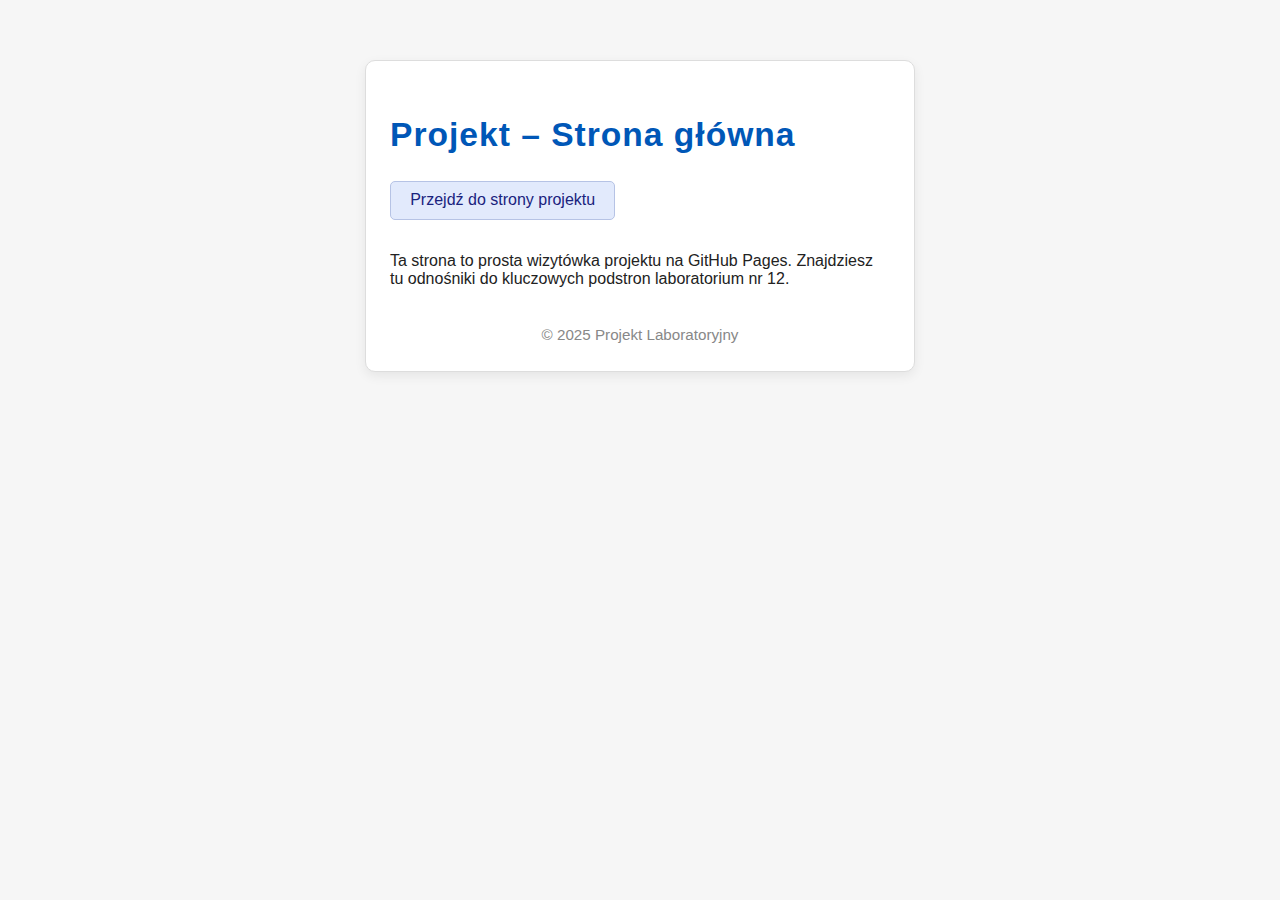
<file: index.html>
<!DOCTYPE html>
<html lang="pl">
<head>
  <meta charset="UTF-8">
  <title>Projekt – Strona główna</title>
  <meta name="viewport" content="width=device-width, initial-scale=1">
    <link rel="stylesheet" href="styles.css">
</head>
<body>
  <div class="main-container">
    <h1>Projekt – Strona główna</h1>
    <nav>
      <a href="lab_12/index.html">Przejdź do strony projektu</a>
    </nav>
    <p>Ta strona to prosta wizytówka projektu na GitHub Pages. Znajdziesz tu odnośniki do kluczowych podstron laboratorium nr 12.</p>
    <footer>
      &copy; 2025 Projekt Laboratoryjny
    </footer>
  </div>
</body>
</html>
</file>
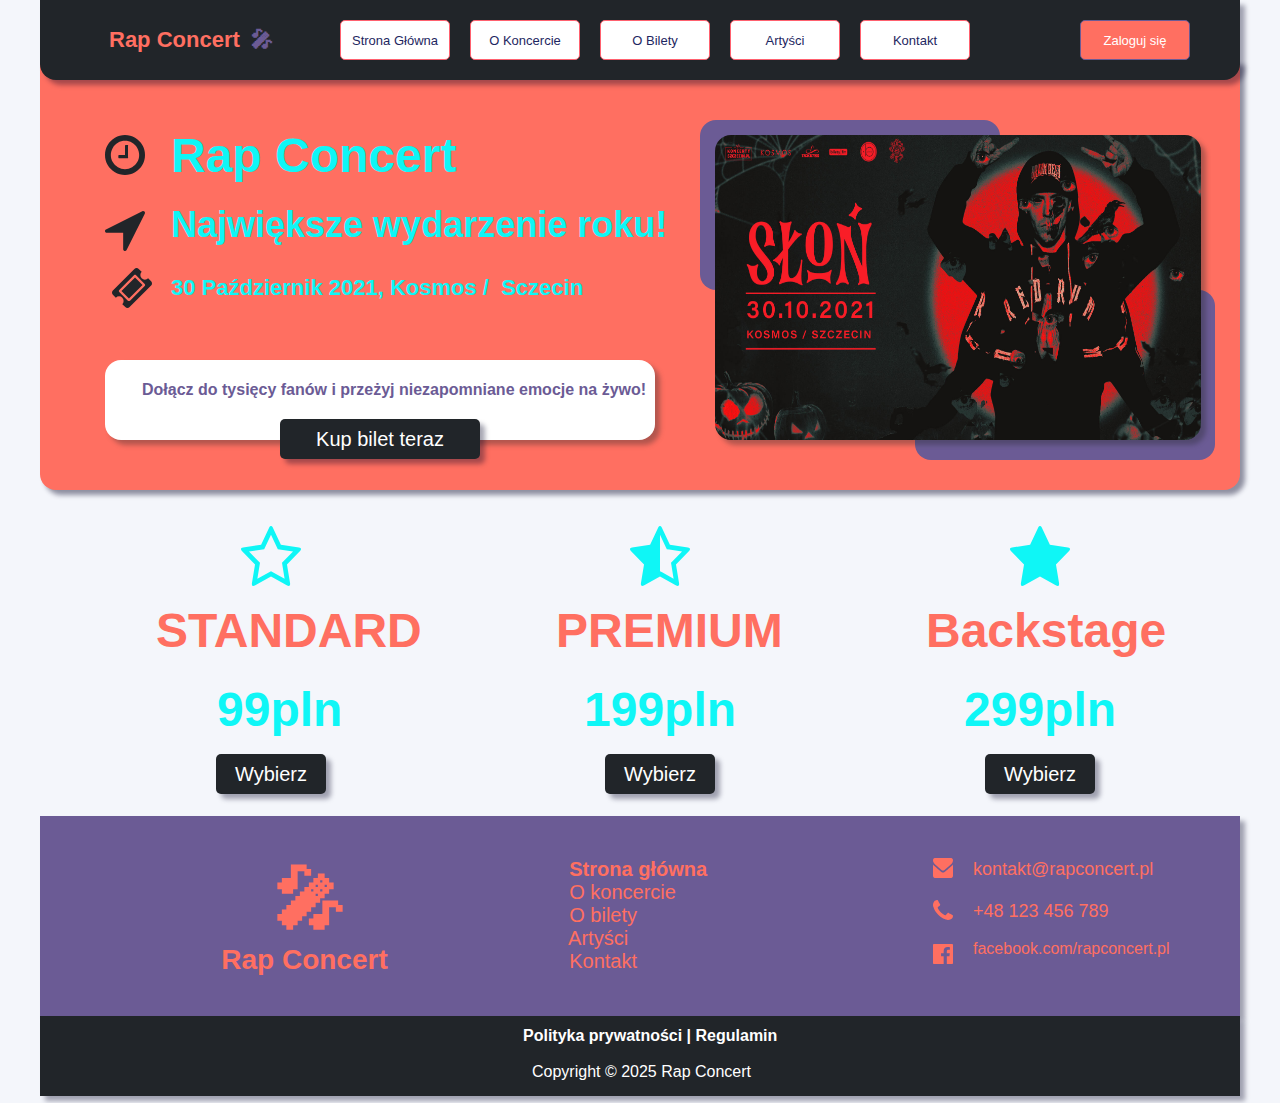
<file: lab_12/main.html>
﻿<!DOCTYPE html>
<html>
  <head>
    <title>main</title>
    <meta http-equiv="X-UA-Compatible" content="IE=edge"/>
    <meta http-equiv="content-type" content="text/html; charset=utf-8"/>
    <link href="resources/css/axure_rp_page.css" type="text/css" rel="stylesheet"/>
    <link href="data/styles.css" type="text/css" rel="stylesheet"/>
    <link href="files/main/styles.css" type="text/css" rel="stylesheet"/>
    <link href="https://fonts.googleapis.com" rel="preconnect"/>
    <link href="https://fonts.gstatic.com" rel="preconnect"/>
    <link href="https://fonts.googleapis.com/css2?family=Inter:wght@100..900&display=swap" rel="stylesheet"/>
    <script src="resources/scripts/jquery-3.7.1.min.js"></script>
    <script src="resources/scripts/axure/axQuery.js"></script>
    <script src="resources/scripts/axure/globals.js"></script>
    <script src="resources/scripts/axutils.js"></script>
    <script src="resources/scripts/axure/annotation.js"></script>
    <script src="resources/scripts/axure/axQuery.std.js"></script>
    <script src="resources/scripts/axure/doc.js"></script>
    <script src="resources/scripts/messagecenter.js"></script>
    <script src="resources/scripts/axure/events.js"></script>
    <script src="resources/scripts/axure/recording.js"></script>
    <script src="resources/scripts/axure/action.js"></script>
    <script src="resources/scripts/axure/expr.js"></script>
    <script src="resources/scripts/axure/geometry.js"></script>
    <script src="resources/scripts/axure/flyout.js"></script>
    <script src="resources/scripts/axure/model.js"></script>
    <script src="resources/scripts/axure/repeater.js"></script>
    <script src="resources/scripts/axure/sto.js"></script>
    <script src="resources/scripts/axure/utils.temp.js"></script>
    <script src="resources/scripts/axure/variables.js"></script>
    <script src="resources/scripts/axure/drag.js"></script>
    <script src="resources/scripts/axure/move.js"></script>
    <script src="resources/scripts/axure/visibility.js"></script>
    <script src="resources/scripts/axure/style.js"></script>
    <script src="resources/scripts/axure/adaptive.js"></script>
    <script src="resources/scripts/axure/tree.js"></script>
    <script src="resources/scripts/axure/init.temp.js"></script>
    <script src="resources/scripts/axure/legacy.js"></script>
    <script src="resources/scripts/axure/viewer.js"></script>
    <script src="resources/scripts/axure/math.js"></script>
    <script src="resources/scripts/axure/jquery.nicescroll.min.js"></script>
    <script src="data/document.js"></script>
    <script src="files/main/data.js"></script>
    <script type="text/javascript">
      $axure.utils.getTransparentGifPath = function() { return 'resources/images/transparent.gif'; };
      $axure.utils.getOtherPath = function() { return 'resources/Other.html'; };
      $axure.utils.getReloadPath = function() { return 'resources/reload.html'; };
    </script>
  </head>
  <body>
    <div id="base" class="">

      <!-- Unnamed (Rectangle) -->
      <div id="u0" class="ax_default box_3 transition notrs">
        <div id="u0_div" class=""></div>
        <div id="u0_text" class="text " style="display:none; visibility: hidden">
          <p></p>
        </div>
      </div>

      <!-- Unnamed (Rectangle) -->
      <div id="u1" class="ax_default box_1 transition notrs">
        <div id="u1_div" class=""></div>
        <div id="u1_text" class="text " style="display:none; visibility: hidden">
          <p></p>
        </div>
      </div>

      <!-- Unnamed (Rectangle) -->
      <div id="u2" class="ax_default box_1 transition notrs">
        <div id="u2_div" class=""></div>
        <div id="u2_text" class="text " style="display:none; visibility: hidden">
          <p></p>
        </div>
      </div>

      <!-- Unnamed (Rectangle) -->
      <div id="u3" class="ax_default heading_1 transition notrs">
        <div id="u3_div" class=""></div>
        <div id="u3_text" class="text ">
          <p><span>Rap Concert </span></p>
        </div>
      </div>

      <!-- Unnamed (Rectangle) -->
      <div id="u4" class="ax_default button transition notrs">
        <div id="u4_div" class=""></div>
        <div id="u4_text" class="text ">
          <p><span>Strona Główna</span></p>
        </div>
      </div>

      <!-- Unnamed (Rectangle) -->
      <div id="u5" class="ax_default button transition notrs">
        <div id="u5_div" class=""></div>
        <div id="u5_text" class="text ">
          <p><span>O Koncercie</span></p>
        </div>
      </div>

      <!-- Unnamed (Rectangle) -->
      <div id="u6" class="ax_default button transition notrs">
        <div id="u6_div" class=""></div>
        <div id="u6_text" class="text ">
          <p><span>O Bilety</span></p>
        </div>
      </div>

      <!-- Unnamed (Rectangle) -->
      <div id="u7" class="ax_default button transition notrs">
        <div id="u7_div" class=""></div>
        <div id="u7_text" class="text ">
          <p><span>Artyści</span></p>
        </div>
      </div>

      <!-- Unnamed (Rectangle) -->
      <div id="u8" class="ax_default button transition notrs">
        <div id="u8_div" class=""></div>
        <div id="u8_text" class="text ">
          <p><span>Kontakt</span></p>
        </div>
      </div>

      <!-- Unnamed (Rectangle) -->
      <div id="u9" class="ax_default button transition notrs">
        <div id="u9_div" class=""></div>
        <div id="u9_text" class="text ">
          <p><span>Zaloguj się</span></p>
        </div>
      </div>

      <!-- Unnamed (Rectangle) -->
      <div id="u10" class="ax_default heading_1 transition notrs">
        <div id="u10_div" class=""></div>
        <div id="u10_text" class="text ">
          <p><span>🎤︎</span></p>
        </div>
      </div>

      <!-- Unnamed (Rectangle) -->
      <div id="u11" class="ax_default heading_2 transition notrs">
        <div id="u11_div" class=""></div>
        <div id="u11_text" class="text ">
          <p><span>Największe wydarzenie roku!</span></p>
        </div>
      </div>

      <!-- Unnamed (Rectangle) -->
      <div id="u12" class="ax_default heading_2 transition notrs">
        <div id="u12_div" class=""></div>
        <div id="u12_text" class="text " style="display:none; visibility: hidden">
          <p></p>
        </div>
      </div>

      <!-- Unnamed (Rectangle) -->
      <div id="u13" class="ax_default heading_2 transition notrs">
        <div id="u13_div" class=""></div>
        <div id="u13_text" class="text " style="display:none; visibility: hidden">
          <p></p>
        </div>
      </div>

      <!-- Unnamed (Rectangle) -->
      <div id="u14" class="ax_default heading_2 transition notrs">
        <div id="u14_div" class=""></div>
        <div id="u14_text" class="text ">
          <p><span>30 Październik 2021, Kosmos /&nbsp; Sczecin</span></p>
        </div>
      </div>

      <!-- Unnamed (Shape) -->
      <div id="u15" class="ax_default icon transition notrs">
        <svg data="images/main/u15.svg" id="u15_img" class="img generatedImage">

  <defs>
    <pattern id="u15_img_bgp" patternUnits="userSpaceOnUse" alignment="0 0" imageRepeat="None" />
    <mask fill="white" id="u15_img_cl15">
      <path d="M 23.098958333333336 10.234375  C 23.255208333333336 10.390625  23.333333333333336 10.590277777777771  23 10.833333333333336  L 23 22.5  C 23.333333333333336 22.743055555555554  23.255208333333336 22.94270833333333  23.098958333333336 23.09895833333333  C 22.942708333333336 23.25520833333333  22.743055555555557 23.33333333333333  22.5 23.33333333333333  L 14.166666666666668 23.33333333333333  C 13.923611111111114 23.33333333333333  13.723958333333332 23.25520833333333  13.567708333333332 23.09895833333333  C 13.411458333333332 22.94270833333333  13.333333333333332 22.743055555555554  13.333333333333332 22.5  L 13.333333333333332 20.83333333333333  C 13.333333333333332 20.59027777777778  13.411458333333332 20.390625  13.567708333333332 20.234375  C 13.723958333333332 20.078125  13.923611111111114 20  14.166666666666668 20  L 20 20  L 20 10.833333333333336  C 20 10.590277777777771  20.078125 10.390625  20.234375 10.234375  C 20.390625000000004 10.078125  20.590277777777782 10  20.833333333333336 10  L 22.5 10  C 22.743055555555557 10  22.942708333333336 10.078125  23.098958333333336 10.234375  Z M 32.265625 27.109375  C 33.532986111111114 24.939236111111107  34.166666666666664 22.569444444444446  34.166666666666664 20  C 34.166666666666664 17.430555555555554  33.532986111111114 15.06076388888889  32.265625 12.890625  C 30.998263888888893 10.720486111111107  29.279513888888893 9.001736111111107  27.109375 7.734375  C 24.93923611111111 6.467013888888888  22.569444444444446 5.833333333333335  20 5.833333333333335  C 17.430555555555557 5.833333333333335  15.060763888888891 6.467013888888888  12.890625 7.734375  C 10.72048611111111 9.001736111111107  9.00173611111111 10.720486111111107  7.734375 12.890625  C 6.467013888888889 15.06076388888889  5.833333333333334 17.430555555555554  5.833333333333334 20  C 5.833333333333334 22.569444444444446  6.467013888888889 24.939236111111107  7.734375 27.109375  C 9.00173611111111 29.279513888888886  10.72048611111111 30.99826388888889  12.890625 32.265625  C 15.060763888888891 33.532986111111114  17.430555555555557 34.166666666666664  20 34.166666666666664  C 22.569444444444446 34.166666666666664  24.93923611111111 33.532986111111114  27.109375 32.265625  C 29.279513888888893 30.99826388888889  30.998263888888893 29.279513888888886  32.265625 27.109375  Z M 37.317708333333336 9.9609375  C 39.10590277777777 13.025173611111107  40 16.37152777777777  40 20  C 40 23.62847222222222  39.10590277777777 26.974826388888886  37.317708333333336 30.0390625  C 35.52951388888889 33.103298611111114  33.103298611111114 35.529513888888886  30.0390625 37.317708333333336  C 26.974826388888893 39.10590277777778  23.62847222222222 40  20 40  C 16.37152777777778 40  13.02517361111111 39.10590277777778  9.9609375 37.317708333333336  C 6.896701388888889 35.529513888888886  4.470486111111112 33.103298611111114  2.682291666666667 30.0390625  C 0.8940972222222221 26.974826388888886  0 23.62847222222222  0 20  C 0 16.37152777777777  0.8940972222222221 13.025173611111107  2.682291666666667 9.9609375  C 4.470486111111112 6.896701388888888  6.896701388888889 4.470486111111107  9.9609375 2.682291666666665  C 13.02517361111111 0.8940972222222188  16.37152777777778 0  20 0  C 23.62847222222222 0  26.974826388888893 0.8940972222222188  30.0390625 2.682291666666665  C 33.103298611111114 4.470486111111107  35.52951388888889 6.896701388888888  37.317708333333336 9.9609375  Z " fill-rule="evenodd" />
    </mask>
  </defs>
  <g transform="matrix(1 0 0 1 -65 -135 )">
    <path d="M 23.098958333333336 10.234375  C 23.255208333333336 10.390625  23.333333333333336 10.590277777777771  23 10.833333333333336  L 23 22.5  C 23.333333333333336 22.743055555555554  23.255208333333336 22.94270833333333  23.098958333333336 23.09895833333333  C 22.942708333333336 23.25520833333333  22.743055555555557 23.33333333333333  22.5 23.33333333333333  L 14.166666666666668 23.33333333333333  C 13.923611111111114 23.33333333333333  13.723958333333332 23.25520833333333  13.567708333333332 23.09895833333333  C 13.411458333333332 22.94270833333333  13.333333333333332 22.743055555555554  13.333333333333332 22.5  L 13.333333333333332 20.83333333333333  C 13.333333333333332 20.59027777777778  13.411458333333332 20.390625  13.567708333333332 20.234375  C 13.723958333333332 20.078125  13.923611111111114 20  14.166666666666668 20  L 20 20  L 20 10.833333333333336  C 20 10.590277777777771  20.078125 10.390625  20.234375 10.234375  C 20.390625000000004 10.078125  20.590277777777782 10  20.833333333333336 10  L 22.5 10  C 22.743055555555557 10  22.942708333333336 10.078125  23.098958333333336 10.234375  Z M 32.265625 27.109375  C 33.532986111111114 24.939236111111107  34.166666666666664 22.569444444444446  34.166666666666664 20  C 34.166666666666664 17.430555555555554  33.532986111111114 15.06076388888889  32.265625 12.890625  C 30.998263888888893 10.720486111111107  29.279513888888893 9.001736111111107  27.109375 7.734375  C 24.93923611111111 6.467013888888888  22.569444444444446 5.833333333333335  20 5.833333333333335  C 17.430555555555557 5.833333333333335  15.060763888888891 6.467013888888888  12.890625 7.734375  C 10.72048611111111 9.001736111111107  9.00173611111111 10.720486111111107  7.734375 12.890625  C 6.467013888888889 15.06076388888889  5.833333333333334 17.430555555555554  5.833333333333334 20  C 5.833333333333334 22.569444444444446  6.467013888888889 24.939236111111107  7.734375 27.109375  C 9.00173611111111 29.279513888888886  10.72048611111111 30.99826388888889  12.890625 32.265625  C 15.060763888888891 33.532986111111114  17.430555555555557 34.166666666666664  20 34.166666666666664  C 22.569444444444446 34.166666666666664  24.93923611111111 33.532986111111114  27.109375 32.265625  C 29.279513888888893 30.99826388888889  30.998263888888893 29.279513888888886  32.265625 27.109375  Z M 37.317708333333336 9.9609375  C 39.10590277777777 13.025173611111107  40 16.37152777777777  40 20  C 40 23.62847222222222  39.10590277777777 26.974826388888886  37.317708333333336 30.0390625  C 35.52951388888889 33.103298611111114  33.103298611111114 35.529513888888886  30.0390625 37.317708333333336  C 26.974826388888893 39.10590277777778  23.62847222222222 40  20 40  C 16.37152777777778 40  13.02517361111111 39.10590277777778  9.9609375 37.317708333333336  C 6.896701388888889 35.529513888888886  4.470486111111112 33.103298611111114  2.682291666666667 30.0390625  C 0.8940972222222221 26.974826388888886  0 23.62847222222222  0 20  C 0 16.37152777777777  0.8940972222222221 13.025173611111107  2.682291666666667 9.9609375  C 4.470486111111112 6.896701388888888  6.896701388888889 4.470486111111107  9.9609375 2.682291666666665  C 13.02517361111111 0.8940972222222188  16.37152777777778 0  20 0  C 23.62847222222222 0  26.974826388888893 0.8940972222222188  30.0390625 2.682291666666665  C 33.103298611111114 4.470486111111107  35.52951388888889 6.896701388888888  37.317708333333336 9.9609375  Z " fill-rule="nonzero" fill="rgba(33, 37, 41, 1)" stroke="none" transform="matrix(1 0 0 1 65 135 )" class="fill" />
    <path d="M 23.098958333333336 10.234375  C 23.255208333333336 10.390625  23.333333333333336 10.590277777777771  23 10.833333333333336  L 23 22.5  C 23.333333333333336 22.743055555555554  23.255208333333336 22.94270833333333  23.098958333333336 23.09895833333333  C 22.942708333333336 23.25520833333333  22.743055555555557 23.33333333333333  22.5 23.33333333333333  L 14.166666666666668 23.33333333333333  C 13.923611111111114 23.33333333333333  13.723958333333332 23.25520833333333  13.567708333333332 23.09895833333333  C 13.411458333333332 22.94270833333333  13.333333333333332 22.743055555555554  13.333333333333332 22.5  L 13.333333333333332 20.83333333333333  C 13.333333333333332 20.59027777777778  13.411458333333332 20.390625  13.567708333333332 20.234375  C 13.723958333333332 20.078125  13.923611111111114 20  14.166666666666668 20  L 20 20  L 20 10.833333333333336  C 20 10.590277777777771  20.078125 10.390625  20.234375 10.234375  C 20.390625000000004 10.078125  20.590277777777782 10  20.833333333333336 10  L 22.5 10  C 22.743055555555557 10  22.942708333333336 10.078125  23.098958333333336 10.234375  Z " stroke-width="0" stroke-dasharray="0" stroke="rgba(255, 255, 255, 0)" fill="none" transform="matrix(1 0 0 1 65 135 )" class="stroke" mask="url(#u15_img_cl15)" />
    <path d="M 32.265625 27.109375  C 33.532986111111114 24.939236111111107  34.166666666666664 22.569444444444446  34.166666666666664 20  C 34.166666666666664 17.430555555555554  33.532986111111114 15.06076388888889  32.265625 12.890625  C 30.998263888888893 10.720486111111107  29.279513888888893 9.001736111111107  27.109375 7.734375  C 24.93923611111111 6.467013888888888  22.569444444444446 5.833333333333335  20 5.833333333333335  C 17.430555555555557 5.833333333333335  15.060763888888891 6.467013888888888  12.890625 7.734375  C 10.72048611111111 9.001736111111107  9.00173611111111 10.720486111111107  7.734375 12.890625  C 6.467013888888889 15.06076388888889  5.833333333333334 17.430555555555554  5.833333333333334 20  C 5.833333333333334 22.569444444444446  6.467013888888889 24.939236111111107  7.734375 27.109375  C 9.00173611111111 29.279513888888886  10.72048611111111 30.99826388888889  12.890625 32.265625  C 15.060763888888891 33.532986111111114  17.430555555555557 34.166666666666664  20 34.166666666666664  C 22.569444444444446 34.166666666666664  24.93923611111111 33.532986111111114  27.109375 32.265625  C 29.279513888888893 30.99826388888889  30.998263888888893 29.279513888888886  32.265625 27.109375  Z " stroke-width="0" stroke-dasharray="0" stroke="rgba(255, 255, 255, 0)" fill="none" transform="matrix(1 0 0 1 65 135 )" class="stroke" mask="url(#u15_img_cl15)" />
    <path d="M 37.317708333333336 9.9609375  C 39.10590277777777 13.025173611111107  40 16.37152777777777  40 20  C 40 23.62847222222222  39.10590277777777 26.974826388888886  37.317708333333336 30.0390625  C 35.52951388888889 33.103298611111114  33.103298611111114 35.529513888888886  30.0390625 37.317708333333336  C 26.974826388888893 39.10590277777778  23.62847222222222 40  20 40  C 16.37152777777778 40  13.02517361111111 39.10590277777778  9.9609375 37.317708333333336  C 6.896701388888889 35.529513888888886  4.470486111111112 33.103298611111114  2.682291666666667 30.0390625  C 0.8940972222222221 26.974826388888886  0 23.62847222222222  0 20  C 0 16.37152777777777  0.8940972222222221 13.025173611111107  2.682291666666667 9.9609375  C 4.470486111111112 6.896701388888888  6.896701388888889 4.470486111111107  9.9609375 2.682291666666665  C 13.02517361111111 0.8940972222222188  16.37152777777778 0  20 0  C 23.62847222222222 0  26.974826388888893 0.8940972222222188  30.0390625 2.682291666666665  C 33.103298611111114 4.470486111111107  35.52951388888889 6.896701388888888  37.317708333333336 9.9609375  Z " stroke-width="0" stroke-dasharray="0" stroke="rgba(255, 255, 255, 0)" fill="none" transform="matrix(1 0 0 1 65 135 )" class="stroke" mask="url(#u15_img_cl15)" />
  </g>
        </svg>
        <div id="u15_text" class="text " style="display:none; visibility: hidden">
          <p></p>
        </div>
      </div>

      <!-- Unnamed (Shape) -->
      <div id="u16" class="ax_default icon transition notrs">
        <svg data="images/main/u16.svg" id="u16_img" class="img generatedImage">

  <defs>
    <pattern id="u16_img_bgp" patternUnits="userSpaceOnUse" alignment="0 0" imageRepeat="None" />
    <mask fill="white" id="u16_img_cl16">
      <path d="M 39.95741660752307 1.519886363636374  C 40.02365744026497 1.9081439393939377  39.962148095576055 2.282196969696969  39.772888573456356 2.6420454545454675  L 21.60397444996451 39.00568181818181  C 21.282233262361018 39.66856060606062  20.742843624319846 40  19.985805535841024 40  C 19.891175774781175 40  19.749231133191387 39.98106060606062  19.55997161107169 39.94318181818181  C 19.143600662408332 39.84848484848487  18.80766501064585 39.635416666666686  18.552164655784253 39.30397727272725  C 18.296664300922643 38.972537878787875  18.168914123491845 38.59848484848487  18.168914123491845 38.18181818181819  L 18.168914123491845 21.818181818181813  L 1.8168914123491788 21.818181818181813  C 1.4005204636858224 21.818181818181813  1.026732907499408 21.690340909090878  0.6955287437899216 21.434659090909122  C 0.3643245800804351 21.178977272727252  0.15140761769576727 20.842803030303003  0.056777856635918056 20.426136363636374  C -0.03785190442394537 20.00946969696969  0 19.611742424242436  0.17033356990773996 19.23295454545456  C 0.3406671398154657 18.854166666666686  0.6150934468890483 18.57007575757575  0.9936124911284594 18.380681818181813  L 23.888343371811757 6.925186146703567  L 37.331440738112136 0.19886363636362603  C 37.57747811686775 0.06628787878787534  37.851904423941335 0  38.154719659332855 0  C 38.66572036905606 0  39.09155429382541 0.17992424242424931  39.432221433640876 0.5397727272727195  C 39.71611071682044 0.8049242424242493  39.891175774781175 1.1316287878787818  39.95741660752307 1.519886363636374  Z " fill-rule="evenodd" />
    </mask>
  </defs>
  <g transform="matrix(1 0 0 1 -65 -211 )">
    <path d="M 39.95741660752307 1.519886363636374  C 40.02365744026497 1.9081439393939377  39.962148095576055 2.282196969696969  39.772888573456356 2.6420454545454675  L 21.60397444996451 39.00568181818181  C 21.282233262361018 39.66856060606062  20.742843624319846 40  19.985805535841024 40  C 19.891175774781175 40  19.749231133191387 39.98106060606062  19.55997161107169 39.94318181818181  C 19.143600662408332 39.84848484848487  18.80766501064585 39.635416666666686  18.552164655784253 39.30397727272725  C 18.296664300922643 38.972537878787875  18.168914123491845 38.59848484848487  18.168914123491845 38.18181818181819  L 18.168914123491845 21.818181818181813  L 1.8168914123491788 21.818181818181813  C 1.4005204636858224 21.818181818181813  1.026732907499408 21.690340909090878  0.6955287437899216 21.434659090909122  C 0.3643245800804351 21.178977272727252  0.15140761769576727 20.842803030303003  0.056777856635918056 20.426136363636374  C -0.03785190442394537 20.00946969696969  0 19.611742424242436  0.17033356990773996 19.23295454545456  C 0.3406671398154657 18.854166666666686  0.6150934468890483 18.57007575757575  0.9936124911284594 18.380681818181813  L 23.888343371811757 6.925186146703567  L 37.331440738112136 0.19886363636362603  C 37.57747811686775 0.06628787878787534  37.851904423941335 0  38.154719659332855 0  C 38.66572036905606 0  39.09155429382541 0.17992424242424931  39.432221433640876 0.5397727272727195  C 39.71611071682044 0.8049242424242493  39.891175774781175 1.1316287878787818  39.95741660752307 1.519886363636374  Z " fill-rule="nonzero" fill="rgba(33, 37, 41, 1)" stroke="none" transform="matrix(1 0 0 1 65 211 )" class="fill" />
    <path d="M 39.95741660752307 1.519886363636374  C 40.02365744026497 1.9081439393939377  39.962148095576055 2.282196969696969  39.772888573456356 2.6420454545454675  L 21.60397444996451 39.00568181818181  C 21.282233262361018 39.66856060606062  20.742843624319846 40  19.985805535841024 40  C 19.891175774781175 40  19.749231133191387 39.98106060606062  19.55997161107169 39.94318181818181  C 19.143600662408332 39.84848484848487  18.80766501064585 39.635416666666686  18.552164655784253 39.30397727272725  C 18.296664300922643 38.972537878787875  18.168914123491845 38.59848484848487  18.168914123491845 38.18181818181819  L 18.168914123491845 21.818181818181813  L 1.8168914123491788 21.818181818181813  C 1.4005204636858224 21.818181818181813  1.026732907499408 21.690340909090878  0.6955287437899216 21.434659090909122  C 0.3643245800804351 21.178977272727252  0.15140761769576727 20.842803030303003  0.056777856635918056 20.426136363636374  C -0.03785190442394537 20.00946969696969  0 19.611742424242436  0.17033356990773996 19.23295454545456  C 0.3406671398154657 18.854166666666686  0.6150934468890483 18.57007575757575  0.9936124911284594 18.380681818181813  L 23.888343371811757 6.925186146703567  L 37.331440738112136 0.19886363636362603  C 37.57747811686775 0.06628787878787534  37.851904423941335 0  38.154719659332855 0  C 38.66572036905606 0  39.09155429382541 0.17992424242424931  39.432221433640876 0.5397727272727195  C 39.71611071682044 0.8049242424242493  39.891175774781175 1.1316287878787818  39.95741660752307 1.519886363636374  Z " stroke-width="0" stroke-dasharray="0" stroke="rgba(255, 255, 255, 0)" fill="none" transform="matrix(1 0 0 1 65 211 )" class="stroke" mask="url(#u16_img_cl16)" />
  </g>
        </svg>
        <div id="u16_text" class="text " style="display:none; visibility: hidden">
          <p></p>
        </div>
      </div>

      <!-- Unnamed (Shape) -->
      <div id="u17" class="ax_default icon transition notrs">
        <svg data="images/main/u17.svg" id="u17_img" class="img generatedImage">

  <defs>
    <pattern id="u17_img_bgp" patternUnits="userSpaceOnUse" alignment="0 0" imageRepeat="None" />
    <mask fill="white" id="u17_img_cl17">
      <path d="M 9.448071216617212 23.026706231454007  L 23.026706231454007 9.448071216617212  L 30.528189910979226 16.94955489614243  L 16.949554896142434 30.52818991097923  L 9.448071216617212 23.026706231454007  Z M 16.949554896142434 33.11572700296736  C 17.37685459940653 33.11572700296736  17.732937685459945 32.97329376854599  18.01780415430267 32.688427299703264  L 32.688427299703264 18.01780415430267  C 32.989119683481704 17.717111770524234  33.13946587537092 17.36102868447082  33.13946587537092 16.94955489614243  C 33.13946587537092 16.538081107814047  32.989119683481704 16.18199802176063  32.688427299703264 15.881305637982198  L 24.094955489614243 7.287833827893175  C 23.810089020771514 7.002967359050447  23.4540059347181 6.860534124629081  23.026706231454007 6.860534124629081  C 22.59940652818991 6.860534124629081  22.2433234421365 7.002967359050447  21.958456973293767 7.287833827893175  L 7.287833827893175 21.958456973293767  C 6.987141444114738 22.259149357072204  6.836795252225519 22.615232443125617  6.836795252225519 23.026706231454007  C 6.836795252225519 23.43818001978239  6.987141444114738 23.794263105835807  7.287833827893175 24.094955489614243  L 15.881305637982194 32.688427299703264  C 16.166172106824924 32.97329376854599  16.52225519287834 33.11572700296736  16.949554896142434 33.11572700296736  Z M 40 15.418397626112759  C 40 16.265084075173096  39.70722057368942 16.981206726013845  39.12166172106825 17.566765578635014  L 17.590504451038576 39.12166172106825  C 17.004945598417407 39.70722057368942  16.28882294757666 40  15.442136498516321 40  C 14.595450049455984 40  13.879327398615233 39.70722057368942  13.293768545994064 39.12166172106825  L 10.3026706231454 36.13056379821958  C 11.188921859545006 35.24431256181998  11.632047477744807 34.168150346191894  11.632047477744807 32.90207715133531  C 11.632047477744807 31.63600395647873  11.188921859545006 30.559841740850644  10.3026706231454 29.67359050445104  C 9.416419386745797 28.787339268051433  8.340257171117706 28.344213649851632  7.0741839762611285 28.344213649851632  C 5.808110781404551 28.344213649851632  4.7319485657764595 28.787339268051433  3.845697329376855 29.67359050445104  L 0.8783382789317508 26.682492581602375  C 0.2927794263105838 26.096933728981206  0 25.380811078140447  0 24.534124629080118  C 0 23.68743818001978  0.2927794263105838 22.97131552917903  0.8783382789317508 22.385756676557868  L 22.409495548961424 0.8783382789317518  C 22.995054401582596 0.29277942631058096  23.711177052423345 0  24.55786350148368 0  C 25.40454995054402 0  26.120672601384772 0.29277942631058096  26.706231454005934 0.8783382789317518  L 29.673590504451038 3.845697329376856  C 28.787339268051436 4.731948565776456  28.344213649851632 5.808110781404547  28.344213649851632 7.074183976261126  C 28.344213649851632 8.340257171117704  28.787339268051436 9.41641938674579  29.673590504451038 10.3026706231454  C 30.559841740850647 11.188921859545005  31.63600395647874 11.632047477744809  32.90207715133531 11.632047477744809  C 34.168150346191894 11.632047477744809  35.24431256181998 11.188921859545005  36.13056379821958 10.3026706231454  L 39.12166172106825 13.270029673590503  C 39.70722057368942 13.855588526211665  40 14.571711177052421  40 15.418397626112759  Z " fill-rule="evenodd" />
    </mask>
  </defs>
  <g transform="matrix(1 0 0 1 -72 -268 )">
    <path d="M 9.448071216617212 23.026706231454007  L 23.026706231454007 9.448071216617212  L 30.528189910979226 16.94955489614243  L 16.949554896142434 30.52818991097923  L 9.448071216617212 23.026706231454007  Z M 16.949554896142434 33.11572700296736  C 17.37685459940653 33.11572700296736  17.732937685459945 32.97329376854599  18.01780415430267 32.688427299703264  L 32.688427299703264 18.01780415430267  C 32.989119683481704 17.717111770524234  33.13946587537092 17.36102868447082  33.13946587537092 16.94955489614243  C 33.13946587537092 16.538081107814047  32.989119683481704 16.18199802176063  32.688427299703264 15.881305637982198  L 24.094955489614243 7.287833827893175  C 23.810089020771514 7.002967359050447  23.4540059347181 6.860534124629081  23.026706231454007 6.860534124629081  C 22.59940652818991 6.860534124629081  22.2433234421365 7.002967359050447  21.958456973293767 7.287833827893175  L 7.287833827893175 21.958456973293767  C 6.987141444114738 22.259149357072204  6.836795252225519 22.615232443125617  6.836795252225519 23.026706231454007  C 6.836795252225519 23.43818001978239  6.987141444114738 23.794263105835807  7.287833827893175 24.094955489614243  L 15.881305637982194 32.688427299703264  C 16.166172106824924 32.97329376854599  16.52225519287834 33.11572700296736  16.949554896142434 33.11572700296736  Z M 40 15.418397626112759  C 40 16.265084075173096  39.70722057368942 16.981206726013845  39.12166172106825 17.566765578635014  L 17.590504451038576 39.12166172106825  C 17.004945598417407 39.70722057368942  16.28882294757666 40  15.442136498516321 40  C 14.595450049455984 40  13.879327398615233 39.70722057368942  13.293768545994064 39.12166172106825  L 10.3026706231454 36.13056379821958  C 11.188921859545006 35.24431256181998  11.632047477744807 34.168150346191894  11.632047477744807 32.90207715133531  C 11.632047477744807 31.63600395647873  11.188921859545006 30.559841740850644  10.3026706231454 29.67359050445104  C 9.416419386745797 28.787339268051433  8.340257171117706 28.344213649851632  7.0741839762611285 28.344213649851632  C 5.808110781404551 28.344213649851632  4.7319485657764595 28.787339268051433  3.845697329376855 29.67359050445104  L 0.8783382789317508 26.682492581602375  C 0.2927794263105838 26.096933728981206  0 25.380811078140447  0 24.534124629080118  C 0 23.68743818001978  0.2927794263105838 22.97131552917903  0.8783382789317508 22.385756676557868  L 22.409495548961424 0.8783382789317518  C 22.995054401582596 0.29277942631058096  23.711177052423345 0  24.55786350148368 0  C 25.40454995054402 0  26.120672601384772 0.29277942631058096  26.706231454005934 0.8783382789317518  L 29.673590504451038 3.845697329376856  C 28.787339268051436 4.731948565776456  28.344213649851632 5.808110781404547  28.344213649851632 7.074183976261126  C 28.344213649851632 8.340257171117704  28.787339268051436 9.41641938674579  29.673590504451038 10.3026706231454  C 30.559841740850647 11.188921859545005  31.63600395647874 11.632047477744809  32.90207715133531 11.632047477744809  C 34.168150346191894 11.632047477744809  35.24431256181998 11.188921859545005  36.13056379821958 10.3026706231454  L 39.12166172106825 13.270029673590503  C 39.70722057368942 13.855588526211665  40 14.571711177052421  40 15.418397626112759  Z " fill-rule="nonzero" fill="rgba(33, 37, 41, 1)" stroke="none" transform="matrix(1 0 0 1 72 268 )" class="fill" />
    <path d="M 9.448071216617212 23.026706231454007  L 23.026706231454007 9.448071216617212  L 30.528189910979226 16.94955489614243  L 16.949554896142434 30.52818991097923  L 9.448071216617212 23.026706231454007  Z " stroke-width="0" stroke-dasharray="0" stroke="rgba(255, 255, 255, 0)" fill="none" transform="matrix(1 0 0 1 72 268 )" class="stroke" mask="url(#u17_img_cl17)" />
    <path d="M 16.949554896142434 33.11572700296736  C 17.37685459940653 33.11572700296736  17.732937685459945 32.97329376854599  18.01780415430267 32.688427299703264  L 32.688427299703264 18.01780415430267  C 32.989119683481704 17.717111770524234  33.13946587537092 17.36102868447082  33.13946587537092 16.94955489614243  C 33.13946587537092 16.538081107814047  32.989119683481704 16.18199802176063  32.688427299703264 15.881305637982198  L 24.094955489614243 7.287833827893175  C 23.810089020771514 7.002967359050447  23.4540059347181 6.860534124629081  23.026706231454007 6.860534124629081  C 22.59940652818991 6.860534124629081  22.2433234421365 7.002967359050447  21.958456973293767 7.287833827893175  L 7.287833827893175 21.958456973293767  C 6.987141444114738 22.259149357072204  6.836795252225519 22.615232443125617  6.836795252225519 23.026706231454007  C 6.836795252225519 23.43818001978239  6.987141444114738 23.794263105835807  7.287833827893175 24.094955489614243  L 15.881305637982194 32.688427299703264  C 16.166172106824924 32.97329376854599  16.52225519287834 33.11572700296736  16.949554896142434 33.11572700296736  Z " stroke-width="0" stroke-dasharray="0" stroke="rgba(255, 255, 255, 0)" fill="none" transform="matrix(1 0 0 1 72 268 )" class="stroke" mask="url(#u17_img_cl17)" />
    <path d="M 40 15.418397626112759  C 40 16.265084075173096  39.70722057368942 16.981206726013845  39.12166172106825 17.566765578635014  L 17.590504451038576 39.12166172106825  C 17.004945598417407 39.70722057368942  16.28882294757666 40  15.442136498516321 40  C 14.595450049455984 40  13.879327398615233 39.70722057368942  13.293768545994064 39.12166172106825  L 10.3026706231454 36.13056379821958  C 11.188921859545006 35.24431256181998  11.632047477744807 34.168150346191894  11.632047477744807 32.90207715133531  C 11.632047477744807 31.63600395647873  11.188921859545006 30.559841740850644  10.3026706231454 29.67359050445104  C 9.416419386745797 28.787339268051433  8.340257171117706 28.344213649851632  7.0741839762611285 28.344213649851632  C 5.808110781404551 28.344213649851632  4.7319485657764595 28.787339268051433  3.845697329376855 29.67359050445104  L 0.8783382789317508 26.682492581602375  C 0.2927794263105838 26.096933728981206  0 25.380811078140447  0 24.534124629080118  C 0 23.68743818001978  0.2927794263105838 22.97131552917903  0.8783382789317508 22.385756676557868  L 22.409495548961424 0.8783382789317518  C 22.995054401582596 0.29277942631058096  23.711177052423345 0  24.55786350148368 0  C 25.40454995054402 0  26.120672601384772 0.29277942631058096  26.706231454005934 0.8783382789317518  L 29.673590504451038 3.845697329376856  C 28.787339268051436 4.731948565776456  28.344213649851632 5.808110781404547  28.344213649851632 7.074183976261126  C 28.344213649851632 8.340257171117704  28.787339268051436 9.41641938674579  29.673590504451038 10.3026706231454  C 30.559841740850647 11.188921859545005  31.63600395647874 11.632047477744809  32.90207715133531 11.632047477744809  C 34.168150346191894 11.632047477744809  35.24431256181998 11.188921859545005  36.13056379821958 10.3026706231454  L 39.12166172106825 13.270029673590503  C 39.70722057368942 13.855588526211665  40 14.571711177052421  40 15.418397626112759  Z " stroke-width="0" stroke-dasharray="0" stroke="rgba(255, 255, 255, 0)" fill="none" transform="matrix(1 0 0 1 72 268 )" class="stroke" mask="url(#u17_img_cl17)" />
  </g>
        </svg>
        <div id="u17_text" class="text " style="display:none; visibility: hidden">
          <p></p>
        </div>
      </div>

      <!-- Unnamed (Rectangle) -->
      <div id="u18" class="ax_default box_1 transition notrs">
        <div id="u18_div" class=""></div>
        <div id="u18_text" class="text " style="display:none; visibility: hidden">
          <p></p>
        </div>
      </div>

      <!-- Unnamed (Rectangle) -->
      <div id="u19" class="ax_default heading_2 transition notrs">
        <div id="u19_div" class=""></div>
        <div id="u19_text" class="text ">
          <p><span>Dołącz do tysięcy fanów i przeżyj niezapomniane emocje na żywo!</span></p>
        </div>
      </div>

      <!-- Unnamed (Rectangle) -->
      <div id="u20" class="ax_default button transition notrs">
        <div id="u20_div" class=""></div>
        <div id="u20_text" class="text ">
          <p><span>Kup bilet teraz</span></p>
        </div>
      </div>

      <!-- Unnamed (Rectangle) -->
      <div id="u21" class="ax_default box_2 transition notrs">
        <div id="u21_div" class=""></div>
        <div id="u21_text" class="text " style="display:none; visibility: hidden">
          <p></p>
        </div>
      </div>

      <!-- Unnamed (Rectangle) -->
      <div id="u22" class="ax_default box_2 transition notrs">
        <div id="u22_div" class=""></div>
        <div id="u22_text" class="text " style="display:none; visibility: hidden">
          <p></p>
        </div>
      </div>

      <!-- Unnamed (Image) -->
      <div id="u23" class="ax_default image transition notrs">
        <img id="u23_img" class="img " src="images/main/u23.svg"/>
        <div id="u23_text" class="text " style="display:none; visibility: hidden">
          <p></p>
        </div>
      </div>

      <!-- Unnamed (Rectangle) -->
      <div id="u24" class="ax_default heading_2 transition notrs">
        <div id="u24_div" class=""></div>
        <div id="u24_text" class="text ">
          <p><span>Rap Concert </span></p>
        </div>
      </div>

      <!-- Unnamed (Rectangle) -->
      <div id="u25" class="ax_default heading_2 transition notrs">
        <div id="u25_div" class=""></div>
        <div id="u25_text" class="text " style="display:none; visibility: hidden">
          <p></p>
        </div>
      </div>

      <!-- Unnamed (Rectangle) -->
      <div id="u26" class="ax_default heading_2 transition notrs">
        <div id="u26_div" class=""></div>
        <div id="u26_text" class="text ">
          <p><span>STANDARD</span></p>
        </div>
      </div>

      <!-- Unnamed (Rectangle) -->
      <div id="u27" class="ax_default paragraph transition notrs">
        <div id="u27_div" class=""></div>
        <div id="u27_text" class="text ">
          <p><span>99pln </span></p>
        </div>
      </div>

      <!-- Unnamed (Rectangle) -->
      <div id="u28" class="ax_default heading_2 transition notrs">
        <div id="u28_div" class=""></div>
        <div id="u28_text" class="text ">
          <p><span>PREMIUM</span></p>
        </div>
      </div>

      <!-- Unnamed (Rectangle) -->
      <div id="u29" class="ax_default paragraph transition notrs">
        <div id="u29_div" class=""></div>
        <div id="u29_text" class="text ">
          <p><span>199pln </span></p>
        </div>
      </div>

      <!-- Unnamed (Shape) -->
      <div id="u30" class="ax_default icon transition notrs">
        <svg data="images/main/u30.svg" id="u30_img" class="img generatedImage">

  <defs>
    <pattern id="u30_img_bgp" patternUnits="userSpaceOnUse" alignment="0 0" imageRepeat="None" />
    <mask fill="white" id="u30_img_cl19">
      <path d="M 43.59375 52.66540642722117  L 40.99759615384615 36.748582230623825  L 52.03125 25.51984877126654  L 36.81490384615385 23.1758034026465  L 30 8.73345935727788  L 23.185096153846153 23.1758034026465  L 7.96875 25.51984877126654  L 19.002403846153847 36.748582230623825  L 16.370192307692307 52.66540642722117  L 30 45.14177693761815  L 43.59375 52.66540642722117  Z M 57.98076923076923 21.512287334593573  C 59.32692307692308 21.739130434782613  60 22.318840579710145  60 23.251417769376182  C 60 23.80592312539382  59.68750000000001 24.41083805923125  59.0625 25.06616257088847  L 45.97355769230769 38.449905482041586  L 49.07451923076923 57.353497164461245  C 49.09855769230769 57.529930686830504  49.11057692307693 57.78197857592942  49.11057692307693 58.109640831758036  C 49.11057692307693 59.369880277252676  48.61778846153847 60  47.63221153846154 60  C 47.175480769230774 60  46.69471153846154 59.848771266540645  46.18990384615385 59.54631379962193  L 30 50.62381852551985  L 13.810096153846153 59.54631379962193  C 13.281250000000002 59.848771266540645  12.800480769230768 60  12.367788461538462 60  C 11.862980769230768 60  11.484375 59.81726528040328  11.231971153846153 59.45179584120983  C 10.979567307692308 59.08632640201638  10.853365384615385 58.63894139886578  10.853365384615385 58.109640831758036  C 10.853365384615385 57.95841209829868  10.877403846153847 57.70636420919975  10.925480769230768 57.353497164461245  L 14.026442307692308 38.449905482041586  L 0.9014423076923077 25.06616257088847  C 0.3004807692307692 24.38563327032136  0 23.780718336483936  0 23.251417769376182  C 0 22.318840579710145  0.673076923076923 21.739130434782613  2.019230769230769 21.512287334593573  L 20.120192307692307 18.7523629489603  L 28.233173076923077 1.5500945179584091  C 28.68990384615385 0.5166981726528008  29.278846153846153 0  30 0  C 30.721153846153843 0  31.310096153846153 0.5166981726528008  31.766826923076927 1.5500945179584091  L 39.87980769230769 18.7523629489603  L 57.98076923076923 21.512287334593573  Z " fill-rule="evenodd" />
    </mask>
  </defs>
  <g transform="matrix(1 0 0 1 -201 -526 )">
    <path d="M 43.59375 52.66540642722117  L 40.99759615384615 36.748582230623825  L 52.03125 25.51984877126654  L 36.81490384615385 23.1758034026465  L 30 8.73345935727788  L 23.185096153846153 23.1758034026465  L 7.96875 25.51984877126654  L 19.002403846153847 36.748582230623825  L 16.370192307692307 52.66540642722117  L 30 45.14177693761815  L 43.59375 52.66540642722117  Z M 57.98076923076923 21.512287334593573  C 59.32692307692308 21.739130434782613  60 22.318840579710145  60 23.251417769376182  C 60 23.80592312539382  59.68750000000001 24.41083805923125  59.0625 25.06616257088847  L 45.97355769230769 38.449905482041586  L 49.07451923076923 57.353497164461245  C 49.09855769230769 57.529930686830504  49.11057692307693 57.78197857592942  49.11057692307693 58.109640831758036  C 49.11057692307693 59.369880277252676  48.61778846153847 60  47.63221153846154 60  C 47.175480769230774 60  46.69471153846154 59.848771266540645  46.18990384615385 59.54631379962193  L 30 50.62381852551985  L 13.810096153846153 59.54631379962193  C 13.281250000000002 59.848771266540645  12.800480769230768 60  12.367788461538462 60  C 11.862980769230768 60  11.484375 59.81726528040328  11.231971153846153 59.45179584120983  C 10.979567307692308 59.08632640201638  10.853365384615385 58.63894139886578  10.853365384615385 58.109640831758036  C 10.853365384615385 57.95841209829868  10.877403846153847 57.70636420919975  10.925480769230768 57.353497164461245  L 14.026442307692308 38.449905482041586  L 0.9014423076923077 25.06616257088847  C 0.3004807692307692 24.38563327032136  0 23.780718336483936  0 23.251417769376182  C 0 22.318840579710145  0.673076923076923 21.739130434782613  2.019230769230769 21.512287334593573  L 20.120192307692307 18.7523629489603  L 28.233173076923077 1.5500945179584091  C 28.68990384615385 0.5166981726528008  29.278846153846153 0  30 0  C 30.721153846153843 0  31.310096153846153 0.5166981726528008  31.766826923076927 1.5500945179584091  L 39.87980769230769 18.7523629489603  L 57.98076923076923 21.512287334593573  Z " fill-rule="nonzero" fill="rgba(15, 246, 246, 1)" stroke="none" transform="matrix(1 0 0 1 201 526 )" class="fill" />
    <path d="M 43.59375 52.66540642722117  L 40.99759615384615 36.748582230623825  L 52.03125 25.51984877126654  L 36.81490384615385 23.1758034026465  L 30 8.73345935727788  L 23.185096153846153 23.1758034026465  L 7.96875 25.51984877126654  L 19.002403846153847 36.748582230623825  L 16.370192307692307 52.66540642722117  L 30 45.14177693761815  L 43.59375 52.66540642722117  Z " stroke-width="0" stroke-dasharray="0" stroke="rgba(255, 255, 255, 0)" fill="none" transform="matrix(1 0 0 1 201 526 )" class="stroke" mask="url(#u30_img_cl19)" />
    <path d="M 57.98076923076923 21.512287334593573  C 59.32692307692308 21.739130434782613  60 22.318840579710145  60 23.251417769376182  C 60 23.80592312539382  59.68750000000001 24.41083805923125  59.0625 25.06616257088847  L 45.97355769230769 38.449905482041586  L 49.07451923076923 57.353497164461245  C 49.09855769230769 57.529930686830504  49.11057692307693 57.78197857592942  49.11057692307693 58.109640831758036  C 49.11057692307693 59.369880277252676  48.61778846153847 60  47.63221153846154 60  C 47.175480769230774 60  46.69471153846154 59.848771266540645  46.18990384615385 59.54631379962193  L 30 50.62381852551985  L 13.810096153846153 59.54631379962193  C 13.281250000000002 59.848771266540645  12.800480769230768 60  12.367788461538462 60  C 11.862980769230768 60  11.484375 59.81726528040328  11.231971153846153 59.45179584120983  C 10.979567307692308 59.08632640201638  10.853365384615385 58.63894139886578  10.853365384615385 58.109640831758036  C 10.853365384615385 57.95841209829868  10.877403846153847 57.70636420919975  10.925480769230768 57.353497164461245  L 14.026442307692308 38.449905482041586  L 0.9014423076923077 25.06616257088847  C 0.3004807692307692 24.38563327032136  0 23.780718336483936  0 23.251417769376182  C 0 22.318840579710145  0.673076923076923 21.739130434782613  2.019230769230769 21.512287334593573  L 20.120192307692307 18.7523629489603  L 28.233173076923077 1.5500945179584091  C 28.68990384615385 0.5166981726528008  29.278846153846153 0  30 0  C 30.721153846153843 0  31.310096153846153 0.5166981726528008  31.766826923076927 1.5500945179584091  L 39.87980769230769 18.7523629489603  L 57.98076923076923 21.512287334593573  Z " stroke-width="0" stroke-dasharray="0" stroke="rgba(255, 255, 255, 0)" fill="none" transform="matrix(1 0 0 1 201 526 )" class="stroke" mask="url(#u30_img_cl19)" />
  </g>
        </svg>
        <div id="u30_text" class="text " style="display:none; visibility: hidden">
          <p></p>
        </div>
      </div>

      <!-- Unnamed (Shape) -->
      <div id="u31" class="ax_default icon transition notrs">
        <svg data="images/main/u31.svg" id="u31_img" class="img generatedImage">

  <defs>
    <pattern id="u31_img_bgp" patternUnits="userSpaceOnUse" alignment="0 0" imageRepeat="None" />
    <mask fill="white" id="u31_img_cl20">
      <path d="M 40.99759615384615 36.748582230623825  L 42.76442307692307 34.97164461247637  L 52.03125 25.51984877126654  L 39.19471153846154 23.553875236294896  L 36.81490384615385 23.1758034026465  L 35.73317307692307 20.90737240075614  L 30 8.73345935727788  L 30 45.14177693761815  L 32.12740384615385 46.31379962192817  L 43.59375 52.66540642722117  L 41.43028846153846 39.24385633270322  L 40.99759615384615 36.748582230623825  Z M 59.92788461538461 22.81663516068053  C 60.144230769230774 23.50976685570258  59.85576923076924 24.25960932577189  59.0625 25.06616257088847  L 45.97355769230769 38.449905482041586  L 49.07451923076923 57.353497164461245  C 49.19471153846154 58.18525519848772  49.12259615384616 58.83427851291746  48.85817307692307 59.30056710775047  C 48.59375 59.76685570258349  48.18509615384616 60  47.63221153846154 60  C 47.22355769230769 60  46.74278846153847 59.848771266540645  46.18990384615385 59.54631379962193  L 30 50.62381852551985  L 13.810096153846153 59.54631379962193  C 13.25721153846154 59.848771266540645  12.776442307692308 60  12.367788461538462 60  C 11.814903846153847 60  11.406250000000002 59.76685570258349  11.141826923076923 59.30056710775047  C 10.877403846153847 58.83427851291746  10.805288461538462 58.18525519848772  10.925480769230768 57.353497164461245  L 14.026442307692308 38.449905482041586  L 0.9014423076923077 25.06616257088847  C 0.1322115384615384 24.25960932577189  -0.14423076923076925 23.50976685570258  0.07211538461538462 22.81663516068053  C 0.2884615384615385 22.123503465658473  0.9375 21.688720856962824  2.019230769230769 21.512287334593573  L 20.120192307692307 18.7523629489603  L 28.233173076923077 1.5500945179584091  C 28.71394230769231 0.5166981726528008  29.302884615384617 0  30 0  C 30.673076923076927 0  31.26201923076923 0.5166981726528008  31.766826923076927 1.5500945179584091  L 39.87980769230769 18.7523629489603  L 57.98076923076923 21.512287334593573  C 59.06250000000001 21.688720856962824  59.71153846153847 22.123503465658473  59.92788461538461 22.81663516068053  Z " fill-rule="evenodd" />
    </mask>
  </defs>
  <g transform="matrix(1 0 0 1 -590 -526 )">
    <path d="M 40.99759615384615 36.748582230623825  L 42.76442307692307 34.97164461247637  L 52.03125 25.51984877126654  L 39.19471153846154 23.553875236294896  L 36.81490384615385 23.1758034026465  L 35.73317307692307 20.90737240075614  L 30 8.73345935727788  L 30 45.14177693761815  L 32.12740384615385 46.31379962192817  L 43.59375 52.66540642722117  L 41.43028846153846 39.24385633270322  L 40.99759615384615 36.748582230623825  Z M 59.92788461538461 22.81663516068053  C 60.144230769230774 23.50976685570258  59.85576923076924 24.25960932577189  59.0625 25.06616257088847  L 45.97355769230769 38.449905482041586  L 49.07451923076923 57.353497164461245  C 49.19471153846154 58.18525519848772  49.12259615384616 58.83427851291746  48.85817307692307 59.30056710775047  C 48.59375 59.76685570258349  48.18509615384616 60  47.63221153846154 60  C 47.22355769230769 60  46.74278846153847 59.848771266540645  46.18990384615385 59.54631379962193  L 30 50.62381852551985  L 13.810096153846153 59.54631379962193  C 13.25721153846154 59.848771266540645  12.776442307692308 60  12.367788461538462 60  C 11.814903846153847 60  11.406250000000002 59.76685570258349  11.141826923076923 59.30056710775047  C 10.877403846153847 58.83427851291746  10.805288461538462 58.18525519848772  10.925480769230768 57.353497164461245  L 14.026442307692308 38.449905482041586  L 0.9014423076923077 25.06616257088847  C 0.1322115384615384 24.25960932577189  -0.14423076923076925 23.50976685570258  0.07211538461538462 22.81663516068053  C 0.2884615384615385 22.123503465658473  0.9375 21.688720856962824  2.019230769230769 21.512287334593573  L 20.120192307692307 18.7523629489603  L 28.233173076923077 1.5500945179584091  C 28.71394230769231 0.5166981726528008  29.302884615384617 0  30 0  C 30.673076923076927 0  31.26201923076923 0.5166981726528008  31.766826923076927 1.5500945179584091  L 39.87980769230769 18.7523629489603  L 57.98076923076923 21.512287334593573  C 59.06250000000001 21.688720856962824  59.71153846153847 22.123503465658473  59.92788461538461 22.81663516068053  Z " fill-rule="nonzero" fill="rgba(15, 246, 246, 1)" stroke="none" transform="matrix(1 0 0 1 590 526 )" class="fill" />
    <path d="M 40.99759615384615 36.748582230623825  L 42.76442307692307 34.97164461247637  L 52.03125 25.51984877126654  L 39.19471153846154 23.553875236294896  L 36.81490384615385 23.1758034026465  L 35.73317307692307 20.90737240075614  L 30 8.73345935727788  L 30 45.14177693761815  L 32.12740384615385 46.31379962192817  L 43.59375 52.66540642722117  L 41.43028846153846 39.24385633270322  L 40.99759615384615 36.748582230623825  Z " stroke-width="0" stroke-dasharray="0" stroke="rgba(255, 255, 255, 0)" fill="none" transform="matrix(1 0 0 1 590 526 )" class="stroke" mask="url(#u31_img_cl20)" />
    <path d="M 59.92788461538461 22.81663516068053  C 60.144230769230774 23.50976685570258  59.85576923076924 24.25960932577189  59.0625 25.06616257088847  L 45.97355769230769 38.449905482041586  L 49.07451923076923 57.353497164461245  C 49.19471153846154 58.18525519848772  49.12259615384616 58.83427851291746  48.85817307692307 59.30056710775047  C 48.59375 59.76685570258349  48.18509615384616 60  47.63221153846154 60  C 47.22355769230769 60  46.74278846153847 59.848771266540645  46.18990384615385 59.54631379962193  L 30 50.62381852551985  L 13.810096153846153 59.54631379962193  C 13.25721153846154 59.848771266540645  12.776442307692308 60  12.367788461538462 60  C 11.814903846153847 60  11.406250000000002 59.76685570258349  11.141826923076923 59.30056710775047  C 10.877403846153847 58.83427851291746  10.805288461538462 58.18525519848772  10.925480769230768 57.353497164461245  L 14.026442307692308 38.449905482041586  L 0.9014423076923077 25.06616257088847  C 0.1322115384615384 24.25960932577189  -0.14423076923076925 23.50976685570258  0.07211538461538462 22.81663516068053  C 0.2884615384615385 22.123503465658473  0.9375 21.688720856962824  2.019230769230769 21.512287334593573  L 20.120192307692307 18.7523629489603  L 28.233173076923077 1.5500945179584091  C 28.71394230769231 0.5166981726528008  29.302884615384617 0  30 0  C 30.673076923076927 0  31.26201923076923 0.5166981726528008  31.766826923076927 1.5500945179584091  L 39.87980769230769 18.7523629489603  L 57.98076923076923 21.512287334593573  C 59.06250000000001 21.688720856962824  59.71153846153847 22.123503465658473  59.92788461538461 22.81663516068053  Z " stroke-width="0" stroke-dasharray="0" stroke="rgba(255, 255, 255, 0)" fill="none" transform="matrix(1 0 0 1 590 526 )" class="stroke" mask="url(#u31_img_cl20)" />
  </g>
        </svg>
        <div id="u31_text" class="text " style="display:none; visibility: hidden">
          <p></p>
        </div>
      </div>

      <!-- Unnamed (Group) -->
      <div id="u32" class="ax_default" data-left="886" data-top="526" data-width="228" data-height="211" layer-opacity="1">

        <!-- Unnamed (Rectangle) -->
        <div id="u33" class="ax_default heading_2 transition notrs">
          <div id="u33_div" class=""></div>
          <div id="u33_text" class="text ">
            <p><span>Backstage </span></p>
          </div>
        </div>

        <!-- Unnamed (Rectangle) -->
        <div id="u34" class="ax_default paragraph transition notrs">
          <div id="u34_div" class=""></div>
          <div id="u34_text" class="text ">
            <p><span>299pln </span></p>
          </div>
        </div>

        <!-- Unnamed (Shape) -->
        <div id="u35" class="ax_default icon transition notrs">
          <svg data="images/main/u35.svg" id="u35_img" class="img generatedImage">

  <defs>
    <pattern id="u35_img_bgp" patternUnits="userSpaceOnUse" alignment="0 0" imageRepeat="None" />
    <mask fill="white" id="u35_img_cl21">
      <path d="M 57.98076923076923 21.512287334593573  C 59.32692307692308 21.739130434782613  60 22.318840579710145  60 23.251417769376182  C 60 23.80592312539382  59.68750000000001 24.41083805923125  59.0625 25.06616257088847  L 45.97355769230769 38.449905482041586  L 49.07451923076923 57.353497164461245  C 49.09855769230769 57.529930686830504  49.11057692307693 57.78197857592942  49.11057692307693 58.109640831758036  C 49.11057692307693 58.63894139886578  48.984375 59.08632640201638  48.73197115384615 59.45179584120983  C 48.47956730769231 59.81726528040328  48.112980769230774 60  47.63221153846154 60  C 47.175480769230774 60  46.69471153846154 59.848771266540645  46.18990384615385 59.54631379962193  L 30 50.62381852551985  L 13.810096153846153 59.54631379962193  C 13.281250000000002 59.848771266540645  12.800480769230768 60  12.367788461538462 60  C 11.862980769230768 60  11.484375 59.81726528040328  11.231971153846153 59.45179584120983  C 10.979567307692308 59.08632640201638  10.853365384615385 58.63894139886578  10.853365384615385 58.109640831758036  C 10.853365384615385 57.95841209829868  10.877403846153847 57.70636420919975  10.925480769230768 57.353497164461245  L 14.026442307692308 38.449905482041586  L 0.9014423076923077 25.06616257088847  C 0.3004807692307692 24.38563327032136  0 23.780718336483936  0 23.251417769376182  C 0 22.318840579710145  0.673076923076923 21.739130434782613  2.019230769230769 21.512287334593573  L 20.120192307692307 18.7523629489603  L 28.233173076923077 1.5500945179584091  C 28.68990384615385 0.5166981726528008  29.278846153846153 0  30 0  C 30.721153846153843 0  31.310096153846153 0.5166981726528008  31.766826923076927 1.5500945179584091  L 39.87980769230769 18.7523629489603  L 57.98076923076923 21.512287334593573  Z " fill-rule="evenodd" />
    </mask>
  </defs>
  <g transform="matrix(1 0 0 1 -970 -526 )">
    <path d="M 57.98076923076923 21.512287334593573  C 59.32692307692308 21.739130434782613  60 22.318840579710145  60 23.251417769376182  C 60 23.80592312539382  59.68750000000001 24.41083805923125  59.0625 25.06616257088847  L 45.97355769230769 38.449905482041586  L 49.07451923076923 57.353497164461245  C 49.09855769230769 57.529930686830504  49.11057692307693 57.78197857592942  49.11057692307693 58.109640831758036  C 49.11057692307693 58.63894139886578  48.984375 59.08632640201638  48.73197115384615 59.45179584120983  C 48.47956730769231 59.81726528040328  48.112980769230774 60  47.63221153846154 60  C 47.175480769230774 60  46.69471153846154 59.848771266540645  46.18990384615385 59.54631379962193  L 30 50.62381852551985  L 13.810096153846153 59.54631379962193  C 13.281250000000002 59.848771266540645  12.800480769230768 60  12.367788461538462 60  C 11.862980769230768 60  11.484375 59.81726528040328  11.231971153846153 59.45179584120983  C 10.979567307692308 59.08632640201638  10.853365384615385 58.63894139886578  10.853365384615385 58.109640831758036  C 10.853365384615385 57.95841209829868  10.877403846153847 57.70636420919975  10.925480769230768 57.353497164461245  L 14.026442307692308 38.449905482041586  L 0.9014423076923077 25.06616257088847  C 0.3004807692307692 24.38563327032136  0 23.780718336483936  0 23.251417769376182  C 0 22.318840579710145  0.673076923076923 21.739130434782613  2.019230769230769 21.512287334593573  L 20.120192307692307 18.7523629489603  L 28.233173076923077 1.5500945179584091  C 28.68990384615385 0.5166981726528008  29.278846153846153 0  30 0  C 30.721153846153843 0  31.310096153846153 0.5166981726528008  31.766826923076927 1.5500945179584091  L 39.87980769230769 18.7523629489603  L 57.98076923076923 21.512287334593573  Z " fill-rule="nonzero" fill="rgba(15, 246, 246, 1)" stroke="none" transform="matrix(1 0 0 1 970 526 )" class="fill" />
    <path d="M 57.98076923076923 21.512287334593573  C 59.32692307692308 21.739130434782613  60 22.318840579710145  60 23.251417769376182  C 60 23.80592312539382  59.68750000000001 24.41083805923125  59.0625 25.06616257088847  L 45.97355769230769 38.449905482041586  L 49.07451923076923 57.353497164461245  C 49.09855769230769 57.529930686830504  49.11057692307693 57.78197857592942  49.11057692307693 58.109640831758036  C 49.11057692307693 58.63894139886578  48.984375 59.08632640201638  48.73197115384615 59.45179584120983  C 48.47956730769231 59.81726528040328  48.112980769230774 60  47.63221153846154 60  C 47.175480769230774 60  46.69471153846154 59.848771266540645  46.18990384615385 59.54631379962193  L 30 50.62381852551985  L 13.810096153846153 59.54631379962193  C 13.281250000000002 59.848771266540645  12.800480769230768 60  12.367788461538462 60  C 11.862980769230768 60  11.484375 59.81726528040328  11.231971153846153 59.45179584120983  C 10.979567307692308 59.08632640201638  10.853365384615385 58.63894139886578  10.853365384615385 58.109640831758036  C 10.853365384615385 57.95841209829868  10.877403846153847 57.70636420919975  10.925480769230768 57.353497164461245  L 14.026442307692308 38.449905482041586  L 0.9014423076923077 25.06616257088847  C 0.3004807692307692 24.38563327032136  0 23.780718336483936  0 23.251417769376182  C 0 22.318840579710145  0.673076923076923 21.739130434782613  2.019230769230769 21.512287334593573  L 20.120192307692307 18.7523629489603  L 28.233173076923077 1.5500945179584091  C 28.68990384615385 0.5166981726528008  29.278846153846153 0  30 0  C 30.721153846153843 0  31.310096153846153 0.5166981726528008  31.766826923076927 1.5500945179584091  L 39.87980769230769 18.7523629489603  L 57.98076923076923 21.512287334593573  Z " stroke-width="0" stroke-dasharray="0" stroke="rgba(255, 255, 255, 0)" fill="none" transform="matrix(1 0 0 1 970 526 )" class="stroke" mask="url(#u35_img_cl21)" />
  </g>
          </svg>
          <div id="u35_text" class="text " style="display:none; visibility: hidden">
            <p></p>
          </div>
        </div>
      </div>

      <!-- Unnamed (Rectangle) -->
      <div id="u36" class="ax_default button transition notrs">
        <div id="u36_div" class=""></div>
        <div id="u36_text" class="text ">
          <p><span>Wybierz</span></p>
        </div>
      </div>

      <!-- Unnamed (Rectangle) -->
      <div id="u37" class="ax_default button transition notrs">
        <div id="u37_div" class=""></div>
        <div id="u37_text" class="text ">
          <p><span>Wybierz</span></p>
        </div>
      </div>

      <!-- Unnamed (Rectangle) -->
      <div id="u38" class="ax_default button transition notrs">
        <div id="u38_div" class=""></div>
        <div id="u38_text" class="text ">
          <p><span>Wybierz</span></p>
        </div>
      </div>

      <!-- Unnamed (Rectangle) -->
      <div id="u39" class="ax_default box_1 transition notrs">
        <div id="u39_div" class=""></div>
        <div id="u39_text" class="text " style="display:none; visibility: hidden">
          <p></p>
        </div>
      </div>

      <!-- Unnamed (Rectangle) -->
      <div id="u40" class="ax_default box_1 transition notrs">
        <div id="u40_div" class=""></div>
        <div id="u40_text" class="text ">
          <p><span><br></span></p><p><span>&nbsp;&nbsp;&nbsp; Strona główna</span></p><p><span>&nbsp;&nbsp;&nbsp; O koncercie</span></p><p><span>&nbsp;&nbsp;&nbsp; O bilety</span></p><p><span>&nbsp;&nbsp;&nbsp; Artyści</span></p><p><span>&nbsp;&nbsp;&nbsp; Kontakt</span></p><p><span><br></span></p>
        </div>
      </div>

      <!-- Unnamed (Rectangle) -->
      <div id="u41" class="ax_default box_1 transition notrs">
        <div id="u41_div" class=""></div>
        <div id="u41_text" class="text ">
          <p style="font-size:18px;"><span>kontakt@rapconcert.pl</span></p><p style="font-size:18px;"><span><br></span></p><p style="font-size:18px;"><span>+48 123 456 789</span></p><p style="font-size:16px;"><span><br></span></p><p style="font-size:16px;"><span>facebook.com/rapconcert.pl</span></p><p style="font-size:18px;"><span><br></span></p><p style="font-size:18px;"><span><br></span></p><p style="font-size:18px;"><span>&nbsp; </span></p>
        </div>
      </div>

      <!-- Unnamed (Rectangle) -->
      <div id="u42" class="ax_default paragraph transition notrs">
        <div id="u42_div" class=""></div>
        <div id="u42_text" class="text " style="display:none; visibility: hidden">
          <p></p>
        </div>
      </div>

      <!-- Unnamed (Rectangle) -->
      <div id="u43" class="ax_default heading_1 transition notrs">
        <div id="u43_div" class=""></div>
        <div id="u43_text" class="text ">
          <p><span>🎤︎</span></p>
        </div>
      </div>

      <!-- Unnamed (Rectangle) -->
      <div id="u44" class="ax_default heading_1 transition notrs">
        <div id="u44_div" class=""></div>
        <div id="u44_text" class="text ">
          <p><span>Rap Concert </span></p>
        </div>
      </div>

      <!-- Unnamed (Rectangle) -->
      <div id="u45" class="ax_default box_1 transition notrs">
        <div id="u45_div" class=""></div>
        <div id="u45_text" class="text ">
          <p><span style="font-family:&quot;Roboto&quot;, sans-serif;font-weight:400;"><br></span></p><p><span style="font-family:&quot;Roboto&quot;, sans-serif;font-weight:400;">&nbsp; </span><span style="font-family:&quot;Roboto Bold&quot;, &quot;Roboto&quot;, sans-serif;font-weight:700;">&nbsp; Strona główna</span></p><p><span style="font-family:&quot;Roboto&quot;, sans-serif;font-weight:400;">&nbsp;&nbsp;&nbsp; O koncercie</span></p><p><span style="font-family:&quot;Roboto&quot;, sans-serif;font-weight:400;">&nbsp;&nbsp;&nbsp; O bilety</span></p><p><span style="font-family:&quot;Roboto&quot;, sans-serif;font-weight:400;">&nbsp;&nbsp;&nbsp; Artyści</span></p><p><span style="font-family:&quot;Roboto&quot;, sans-serif;font-weight:400;">&nbsp;&nbsp;&nbsp; Kontakt</span></p><p><span style="font-family:&quot;Roboto&quot;, sans-serif;font-weight:400;"><br></span></p>
        </div>
      </div>

      <!-- Unnamed (Shape) -->
      <div id="u46" class="ax_default icon transition notrs">
        <svg data="images/main/u46.svg" id="u46_img" class="img generatedImage">

  <defs>
    <pattern id="u46_img_bgp" patternUnits="userSpaceOnUse" alignment="0 0" imageRepeat="None" />
    <mask fill="white" id="u46_img_cl22">
      <path d="M 19.957386363636363 15.497159090909092  C 19.985795454545453 15.563446969696969  20 15.662878787878785  20 15.795454545454547  C 20 16.051136363636363  19.952651515151516 16.38494318181818  19.857954545454547 16.796875  C 19.763257575757578 17.20880681818182  19.663825757575758 17.533143939393938  19.559659090909093 17.769886363636363  C 19.360795454545453 18.24337121212121  18.78314393939394 18.745265151515152  17.826704545454547 19.27556818181818  C 16.93655303030303 19.758522727272727  16.055871212121215 20  15.184659090909092 20  C 14.928977272727273 20  14.678030303030305 19.98342803030303  14.431818181818182 19.950284090909093  C 14.185606060606062 19.917140151515152  13.913352272727275 19.857954545454547  13.615056818181818 19.772727272727273  C 13.316761363636365 19.6875  13.094223484848486 19.618844696969695  12.947443181818182 19.566761363636363  C 12.80066287878788 19.51467803030303  12.537878787878789 19.417613636363637  12.159090909090908 19.27556818181818  C 11.780303030303031 19.133522727272727  11.548295454545457 19.048295454545453  11.463068181818182 19.019886363636363  C 10.53503787878788 18.68844696969697  9.706439393939394 18.295454545454547  8.977272727272727 17.840909090909093  C 7.774621212121212 17.09280303030303  6.524621212121212 16.070075757575758  5.227272727272727 14.772727272727273  C 3.9299242424242427 13.475378787878785  2.90719696969697 12.225378787878789  2.159090909090909 11.022727272727273  C 1.7045454545454544 10.293560606060606  1.3115530303030303 9.46496212121212  0.9801136363636364 8.536931818181818  C 0.9517045454545454 8.451704545454543  0.8664772727272728 8.219696969696969  0.7244318181818182 7.840909090909092  C 0.5823863636363636 7.462121212121211  0.4853219696969697 7.199337121212119  0.4332386363636364 7.052556818181818  C 0.38115530303030304 6.905776515151514  0.3125 6.683238636363635  0.2272727272727273 6.384943181818182  C 0.14204545454545453 6.086647727272725  0.0828598484848485 5.814393939393938  0.04971590909090909 5.568181818181818  C 0.016571969696969696 5.3219696969696955  0 5.071022727272727  0 4.815340909090908  C 0 3.9441287878787867  0.2414772727272727 3.063446969696968  0.7244318181818182 2.173295454545454  C 1.2547348484848486 1.2168560606060574  1.7566287878787878 0.6392045454545459  2.2301136363636367 0.4403409090909083  C 2.4668560606060606 0.3361742424242409  2.7911931818181817 0.2367424242424221  3.203125 0.14204545454545414  C 3.6150568181818183 0.047348484848483974  3.9488636363636367 0  4.204545454545455 0  C 4.337121212121213 0  4.436553030303031 0.014204545454545858  4.502840909090909 0.042613636363635354  C 4.673295454545455 0.09943181818181879  4.924242424242424 0.45928030303030276  5.2556818181818175 1.1221590909090917  C 5.359848484848485 1.3020833333333304  5.50189393939394 1.5577651515151492  5.6818181818181825 1.8892045454545459  C 5.861742424242424 2.220643939393938  6.027462121212121 2.521306818181819  6.178977272727273 2.791193181818181  C 6.330492424242424 3.061079545454546  6.477272727272727 3.314393939393938  6.6193181818181825 3.5511363636363646  C 6.647727272727273 3.589015151515149  6.730587121212121 3.7073863636363646  6.867897727272727 3.90625  C 7.005208333333335 4.105113636363635  7.107007575757577 4.273200757575757  7.173295454545454 4.410511363636365  C 7.239583333333334 4.547821969696968  7.272727272727273 4.682765151515149  7.272727272727273 4.815340909090908  C 7.272727272727273 5.004734848484846  7.137784090909091 5.241477272727273  6.867897727272727 5.525568181818182  C 6.598011363636363 5.809659090909092  6.304450757575758 6.070075757575757  5.987215909090909 6.306818181818182  C 5.6699810606060606 6.543560606060604  5.376420454545454 6.794507575757576  5.106534090909091 7.059659090909092  C 4.836647727272727 7.3248106060606055  4.701704545454545 7.542613636363635  4.701704545454545 7.713068181818182  C 4.701704545454545 7.798295454545454  4.725378787878788 7.904829545454546  4.772727272727273 8.032670454545453  C 4.820075757575758 8.160511363636365  4.860321969696971 8.257575757575758  4.893465909090909 8.323863636363635  C 4.9266098484848495 8.390151515151514  4.992897727272727 8.503787878787879  5.092329545454546 8.664772727272727  C 5.191761363636363 8.825757575757576  5.246212121212121 8.915719696969697  5.2556818181818175 8.934659090909092  C 5.975378787878788 10.232007575757574  6.799242424242424 11.344696969696969  7.727272727272727 12.272727272727273  C 8.655303030303031 13.200757575757574  9.767992424242426 14.024621212121211  11.065340909090908 14.744318181818183  C 11.084280303030303 14.753787878787875  11.174242424242424 14.808238636363637  11.335227272727273 14.907670454545453  C 11.496212121212121 15.007102272727273  11.609848484848486 15.073390151515149  11.676136363636365 15.106534090909092  C 11.742424242424242 15.13967803030303  11.839488636363635 15.17992424242424  11.967329545454547 15.227272727272727  C 12.095170454545453 15.274621212121211  12.201704545454547 15.298295454545453  12.286931818181818 15.298295454545453  C 12.457386363636365 15.298295454545453  12.675189393939394 15.163352272727273  12.940340909090908 14.893465909090908  C 13.205492424242424 14.623579545454547  13.456439393939396 14.330018939393938  13.693181818181818 14.012784090909092  C 13.929924242424242 13.695549242424239  14.190340909090908 13.401988636363637  14.474431818181818 13.132102272727273  C 14.758522727272727 12.862215909090908  14.995265151515154 12.727272727272727  15.184659090909092 12.727272727272727  C 15.317234848484851 12.727272727272727  15.452178030303031 12.760416666666664  15.589488636363635 12.826704545454547  C 15.726799242424242 12.892992424242422  15.894886363636365 12.994791666666664  16.09375 13.132102272727273  C 16.292613636363637 13.269412878787875  16.41098484848485 13.352272727272727  16.448863636363637 13.380681818181817  C 16.685606060606062 13.522727272727273  16.938920454545453 13.669507575757574  17.20880681818182 13.821022727272727  C 17.47869318181818 13.972537878787875  17.779356060606062 14.138257575757574  18.110795454545453 14.318181818181817  C 18.44223484848485 14.498106060606059  18.69791666666667 14.640151515151514  18.877840909090907 14.744318181818183  C 19.540719696969695 15.075757575757574  19.90056818181818 15.326704545454547  19.957386363636363 15.497159090909092  Z " fill-rule="evenodd" />
    </mask>
  </defs>
  <g transform="matrix(1 0 0 1 -893 -900 )">
    <path d="M 19.957386363636363 15.497159090909092  C 19.985795454545453 15.563446969696969  20 15.662878787878785  20 15.795454545454547  C 20 16.051136363636363  19.952651515151516 16.38494318181818  19.857954545454547 16.796875  C 19.763257575757578 17.20880681818182  19.663825757575758 17.533143939393938  19.559659090909093 17.769886363636363  C 19.360795454545453 18.24337121212121  18.78314393939394 18.745265151515152  17.826704545454547 19.27556818181818  C 16.93655303030303 19.758522727272727  16.055871212121215 20  15.184659090909092 20  C 14.928977272727273 20  14.678030303030305 19.98342803030303  14.431818181818182 19.950284090909093  C 14.185606060606062 19.917140151515152  13.913352272727275 19.857954545454547  13.615056818181818 19.772727272727273  C 13.316761363636365 19.6875  13.094223484848486 19.618844696969695  12.947443181818182 19.566761363636363  C 12.80066287878788 19.51467803030303  12.537878787878789 19.417613636363637  12.159090909090908 19.27556818181818  C 11.780303030303031 19.133522727272727  11.548295454545457 19.048295454545453  11.463068181818182 19.019886363636363  C 10.53503787878788 18.68844696969697  9.706439393939394 18.295454545454547  8.977272727272727 17.840909090909093  C 7.774621212121212 17.09280303030303  6.524621212121212 16.070075757575758  5.227272727272727 14.772727272727273  C 3.9299242424242427 13.475378787878785  2.90719696969697 12.225378787878789  2.159090909090909 11.022727272727273  C 1.7045454545454544 10.293560606060606  1.3115530303030303 9.46496212121212  0.9801136363636364 8.536931818181818  C 0.9517045454545454 8.451704545454543  0.8664772727272728 8.219696969696969  0.7244318181818182 7.840909090909092  C 0.5823863636363636 7.462121212121211  0.4853219696969697 7.199337121212119  0.4332386363636364 7.052556818181818  C 0.38115530303030304 6.905776515151514  0.3125 6.683238636363635  0.2272727272727273 6.384943181818182  C 0.14204545454545453 6.086647727272725  0.0828598484848485 5.814393939393938  0.04971590909090909 5.568181818181818  C 0.016571969696969696 5.3219696969696955  0 5.071022727272727  0 4.815340909090908  C 0 3.9441287878787867  0.2414772727272727 3.063446969696968  0.7244318181818182 2.173295454545454  C 1.2547348484848486 1.2168560606060574  1.7566287878787878 0.6392045454545459  2.2301136363636367 0.4403409090909083  C 2.4668560606060606 0.3361742424242409  2.7911931818181817 0.2367424242424221  3.203125 0.14204545454545414  C 3.6150568181818183 0.047348484848483974  3.9488636363636367 0  4.204545454545455 0  C 4.337121212121213 0  4.436553030303031 0.014204545454545858  4.502840909090909 0.042613636363635354  C 4.673295454545455 0.09943181818181879  4.924242424242424 0.45928030303030276  5.2556818181818175 1.1221590909090917  C 5.359848484848485 1.3020833333333304  5.50189393939394 1.5577651515151492  5.6818181818181825 1.8892045454545459  C 5.861742424242424 2.220643939393938  6.027462121212121 2.521306818181819  6.178977272727273 2.791193181818181  C 6.330492424242424 3.061079545454546  6.477272727272727 3.314393939393938  6.6193181818181825 3.5511363636363646  C 6.647727272727273 3.589015151515149  6.730587121212121 3.7073863636363646  6.867897727272727 3.90625  C 7.005208333333335 4.105113636363635  7.107007575757577 4.273200757575757  7.173295454545454 4.410511363636365  C 7.239583333333334 4.547821969696968  7.272727272727273 4.682765151515149  7.272727272727273 4.815340909090908  C 7.272727272727273 5.004734848484846  7.137784090909091 5.241477272727273  6.867897727272727 5.525568181818182  C 6.598011363636363 5.809659090909092  6.304450757575758 6.070075757575757  5.987215909090909 6.306818181818182  C 5.6699810606060606 6.543560606060604  5.376420454545454 6.794507575757576  5.106534090909091 7.059659090909092  C 4.836647727272727 7.3248106060606055  4.701704545454545 7.542613636363635  4.701704545454545 7.713068181818182  C 4.701704545454545 7.798295454545454  4.725378787878788 7.904829545454546  4.772727272727273 8.032670454545453  C 4.820075757575758 8.160511363636365  4.860321969696971 8.257575757575758  4.893465909090909 8.323863636363635  C 4.9266098484848495 8.390151515151514  4.992897727272727 8.503787878787879  5.092329545454546 8.664772727272727  C 5.191761363636363 8.825757575757576  5.246212121212121 8.915719696969697  5.2556818181818175 8.934659090909092  C 5.975378787878788 10.232007575757574  6.799242424242424 11.344696969696969  7.727272727272727 12.272727272727273  C 8.655303030303031 13.200757575757574  9.767992424242426 14.024621212121211  11.065340909090908 14.744318181818183  C 11.084280303030303 14.753787878787875  11.174242424242424 14.808238636363637  11.335227272727273 14.907670454545453  C 11.496212121212121 15.007102272727273  11.609848484848486 15.073390151515149  11.676136363636365 15.106534090909092  C 11.742424242424242 15.13967803030303  11.839488636363635 15.17992424242424  11.967329545454547 15.227272727272727  C 12.095170454545453 15.274621212121211  12.201704545454547 15.298295454545453  12.286931818181818 15.298295454545453  C 12.457386363636365 15.298295454545453  12.675189393939394 15.163352272727273  12.940340909090908 14.893465909090908  C 13.205492424242424 14.623579545454547  13.456439393939396 14.330018939393938  13.693181818181818 14.012784090909092  C 13.929924242424242 13.695549242424239  14.190340909090908 13.401988636363637  14.474431818181818 13.132102272727273  C 14.758522727272727 12.862215909090908  14.995265151515154 12.727272727272727  15.184659090909092 12.727272727272727  C 15.317234848484851 12.727272727272727  15.452178030303031 12.760416666666664  15.589488636363635 12.826704545454547  C 15.726799242424242 12.892992424242422  15.894886363636365 12.994791666666664  16.09375 13.132102272727273  C 16.292613636363637 13.269412878787875  16.41098484848485 13.352272727272727  16.448863636363637 13.380681818181817  C 16.685606060606062 13.522727272727273  16.938920454545453 13.669507575757574  17.20880681818182 13.821022727272727  C 17.47869318181818 13.972537878787875  17.779356060606062 14.138257575757574  18.110795454545453 14.318181818181817  C 18.44223484848485 14.498106060606059  18.69791666666667 14.640151515151514  18.877840909090907 14.744318181818183  C 19.540719696969695 15.075757575757574  19.90056818181818 15.326704545454547  19.957386363636363 15.497159090909092  Z " fill-rule="nonzero" fill="rgba(255, 111, 97, 1)" stroke="none" transform="matrix(1 0 0 1 893 900 )" class="fill" />
    <path d="M 19.957386363636363 15.497159090909092  C 19.985795454545453 15.563446969696969  20 15.662878787878785  20 15.795454545454547  C 20 16.051136363636363  19.952651515151516 16.38494318181818  19.857954545454547 16.796875  C 19.763257575757578 17.20880681818182  19.663825757575758 17.533143939393938  19.559659090909093 17.769886363636363  C 19.360795454545453 18.24337121212121  18.78314393939394 18.745265151515152  17.826704545454547 19.27556818181818  C 16.93655303030303 19.758522727272727  16.055871212121215 20  15.184659090909092 20  C 14.928977272727273 20  14.678030303030305 19.98342803030303  14.431818181818182 19.950284090909093  C 14.185606060606062 19.917140151515152  13.913352272727275 19.857954545454547  13.615056818181818 19.772727272727273  C 13.316761363636365 19.6875  13.094223484848486 19.618844696969695  12.947443181818182 19.566761363636363  C 12.80066287878788 19.51467803030303  12.537878787878789 19.417613636363637  12.159090909090908 19.27556818181818  C 11.780303030303031 19.133522727272727  11.548295454545457 19.048295454545453  11.463068181818182 19.019886363636363  C 10.53503787878788 18.68844696969697  9.706439393939394 18.295454545454547  8.977272727272727 17.840909090909093  C 7.774621212121212 17.09280303030303  6.524621212121212 16.070075757575758  5.227272727272727 14.772727272727273  C 3.9299242424242427 13.475378787878785  2.90719696969697 12.225378787878789  2.159090909090909 11.022727272727273  C 1.7045454545454544 10.293560606060606  1.3115530303030303 9.46496212121212  0.9801136363636364 8.536931818181818  C 0.9517045454545454 8.451704545454543  0.8664772727272728 8.219696969696969  0.7244318181818182 7.840909090909092  C 0.5823863636363636 7.462121212121211  0.4853219696969697 7.199337121212119  0.4332386363636364 7.052556818181818  C 0.38115530303030304 6.905776515151514  0.3125 6.683238636363635  0.2272727272727273 6.384943181818182  C 0.14204545454545453 6.086647727272725  0.0828598484848485 5.814393939393938  0.04971590909090909 5.568181818181818  C 0.016571969696969696 5.3219696969696955  0 5.071022727272727  0 4.815340909090908  C 0 3.9441287878787867  0.2414772727272727 3.063446969696968  0.7244318181818182 2.173295454545454  C 1.2547348484848486 1.2168560606060574  1.7566287878787878 0.6392045454545459  2.2301136363636367 0.4403409090909083  C 2.4668560606060606 0.3361742424242409  2.7911931818181817 0.2367424242424221  3.203125 0.14204545454545414  C 3.6150568181818183 0.047348484848483974  3.9488636363636367 0  4.204545454545455 0  C 4.337121212121213 0  4.436553030303031 0.014204545454545858  4.502840909090909 0.042613636363635354  C 4.673295454545455 0.09943181818181879  4.924242424242424 0.45928030303030276  5.2556818181818175 1.1221590909090917  C 5.359848484848485 1.3020833333333304  5.50189393939394 1.5577651515151492  5.6818181818181825 1.8892045454545459  C 5.861742424242424 2.220643939393938  6.027462121212121 2.521306818181819  6.178977272727273 2.791193181818181  C 6.330492424242424 3.061079545454546  6.477272727272727 3.314393939393938  6.6193181818181825 3.5511363636363646  C 6.647727272727273 3.589015151515149  6.730587121212121 3.7073863636363646  6.867897727272727 3.90625  C 7.005208333333335 4.105113636363635  7.107007575757577 4.273200757575757  7.173295454545454 4.410511363636365  C 7.239583333333334 4.547821969696968  7.272727272727273 4.682765151515149  7.272727272727273 4.815340909090908  C 7.272727272727273 5.004734848484846  7.137784090909091 5.241477272727273  6.867897727272727 5.525568181818182  C 6.598011363636363 5.809659090909092  6.304450757575758 6.070075757575757  5.987215909090909 6.306818181818182  C 5.6699810606060606 6.543560606060604  5.376420454545454 6.794507575757576  5.106534090909091 7.059659090909092  C 4.836647727272727 7.3248106060606055  4.701704545454545 7.542613636363635  4.701704545454545 7.713068181818182  C 4.701704545454545 7.798295454545454  4.725378787878788 7.904829545454546  4.772727272727273 8.032670454545453  C 4.820075757575758 8.160511363636365  4.860321969696971 8.257575757575758  4.893465909090909 8.323863636363635  C 4.9266098484848495 8.390151515151514  4.992897727272727 8.503787878787879  5.092329545454546 8.664772727272727  C 5.191761363636363 8.825757575757576  5.246212121212121 8.915719696969697  5.2556818181818175 8.934659090909092  C 5.975378787878788 10.232007575757574  6.799242424242424 11.344696969696969  7.727272727272727 12.272727272727273  C 8.655303030303031 13.200757575757574  9.767992424242426 14.024621212121211  11.065340909090908 14.744318181818183  C 11.084280303030303 14.753787878787875  11.174242424242424 14.808238636363637  11.335227272727273 14.907670454545453  C 11.496212121212121 15.007102272727273  11.609848484848486 15.073390151515149  11.676136363636365 15.106534090909092  C 11.742424242424242 15.13967803030303  11.839488636363635 15.17992424242424  11.967329545454547 15.227272727272727  C 12.095170454545453 15.274621212121211  12.201704545454547 15.298295454545453  12.286931818181818 15.298295454545453  C 12.457386363636365 15.298295454545453  12.675189393939394 15.163352272727273  12.940340909090908 14.893465909090908  C 13.205492424242424 14.623579545454547  13.456439393939396 14.330018939393938  13.693181818181818 14.012784090909092  C 13.929924242424242 13.695549242424239  14.190340909090908 13.401988636363637  14.474431818181818 13.132102272727273  C 14.758522727272727 12.862215909090908  14.995265151515154 12.727272727272727  15.184659090909092 12.727272727272727  C 15.317234848484851 12.727272727272727  15.452178030303031 12.760416666666664  15.589488636363635 12.826704545454547  C 15.726799242424242 12.892992424242422  15.894886363636365 12.994791666666664  16.09375 13.132102272727273  C 16.292613636363637 13.269412878787875  16.41098484848485 13.352272727272727  16.448863636363637 13.380681818181817  C 16.685606060606062 13.522727272727273  16.938920454545453 13.669507575757574  17.20880681818182 13.821022727272727  C 17.47869318181818 13.972537878787875  17.779356060606062 14.138257575757574  18.110795454545453 14.318181818181817  C 18.44223484848485 14.498106060606059  18.69791666666667 14.640151515151514  18.877840909090907 14.744318181818183  C 19.540719696969695 15.075757575757574  19.90056818181818 15.326704545454547  19.957386363636363 15.497159090909092  Z " stroke-width="0" stroke-dasharray="0" stroke="rgba(255, 255, 255, 0)" fill="none" transform="matrix(1 0 0 1 893 900 )" class="stroke" mask="url(#u46_img_cl22)" />
  </g>
        </svg>
        <div id="u46_text" class="text " style="display:none; visibility: hidden">
          <p></p>
        </div>
      </div>

      <!-- Unnamed (Shape) -->
      <div id="u47" class="ax_default icon transition notrs">
        <svg data="images/main/u47.svg" id="u47_img" class="img generatedImage">

  <defs>
    <pattern id="u47_img_bgp" patternUnits="userSpaceOnUse" alignment="0 0" imageRepeat="None" />
    <mask fill="white" id="u47_img_cl23">
      <path d="M 18.883928571428573 7.684659090909092  C 19.308035714285715 7.315340909090908  19.680059523809526 6.903409090909092  20 6.448863636363635  L 20 17.727272727272727  C 20 18.352272727272727  19.82514880952381 18.88731060606061  19.475446428571427 19.332386363636363  C 19.12574404761905 19.777462121212118  18.705357142857146 20  18.214285714285715 20  L 1.7857142857142858 20  C 1.2946428571428572 20  0.8742559523809524 19.777462121212118  0.5245535714285715 19.332386363636363  C 0.17485119047619055 18.88731060606061  0 18.352272727272727  0 17.727272727272727  L 0 6.448863636363635  C 0.32738095238095244 6.912878787878787  0.7031250000000001 7.324810606060604  1.1272321428571428 7.684659090909092  C 3.8206845238095246 10.014204545454547  5.669642857142857 11.647727272727273  6.674107142857143 12.585227272727273  C 7.0982142857142865 12.982954545454547  7.44233630952381 13.29308712121212  7.7064732142857135 13.515625  C 7.9706101190476195 13.738162878787875  8.32217261904762 13.965435606060606  8.761160714285714 14.197443181818183  C 9.20014880952381 14.429450757575758  9.609375 14.545454545454547  9.988839285714286 14.545454545454547  L 10 14.545454545454547  L 10.011160714285714 14.545454545454547  C 10.390625000000002 14.545454545454547  10.79985119047619 14.429450757575758  11.238839285714286 14.197443181818183  C 11.677827380952383 13.965435606060606  12.029389880952383 13.738162878787875  12.293526785714286 13.515625  C 12.55766369047619 13.29308712121212  12.901785714285714 12.982954545454547  13.325892857142858 12.585227272727273  C 14.590773809523812 11.420454545454547  16.443452380952383 9.786931818181818  18.883928571428573 7.684659090909092  Z M 19.469866071428573 0.6676136363636354  C 19.82328869047619 1.1126893939393923  20 1.647727272727273  20 2.272727272727273  C 20 3.0208333333333304  19.817708333333336 3.735795454545454  19.453125 4.417613636363635  C 19.088541666666668 5.099431818181818  18.63467261904762 5.681818181818182  18.091517857142858 6.164772727272727  C 15.293898809523812 8.636363636363635  13.552827380952383 10.175189393939394  12.868303571428573 10.78125  C 12.793898809523812 10.847537878787879  12.63578869047619 10.991950757575758  12.393973214285714 11.214488636363637  C 12.152157738095239 11.437026515151514  11.951264880952383 11.616950757575758  11.791294642857142 11.754261363636363  C 11.631324404761905 11.891571969696969  11.437872023809526 12.045454545454547  11.2109375 12.215909090909092  C 10.984002976190476 12.386363636363637  10.770089285714286 12.514204545454547  10.569196428571427 12.599431818181817  C 10.368303571428573 12.684659090909092  10.182291666666668 12.727272727272727  10.011160714285714 12.727272727272727  L 10 12.727272727272727  L 9.988839285714286 12.727272727272727  C 9.817708333333334 12.727272727272727  9.631696428571429 12.684659090909092  9.430803571428571 12.599431818181817  C 9.229910714285714 12.514204545454547  9.015997023809524 12.386363636363637  8.7890625 12.215909090909092  C 8.562127976190476 12.045454545454547  8.368675595238095 11.891571969696969  8.208705357142858 11.754261363636363  C 8.04873511904762 11.616950757575758  7.847842261904763 11.437026515151514  7.6060267857142865 11.214488636363637  C 7.36421130952381 10.991950757575758  7.206101190476192 10.847537878787879  7.131696428571429 10.78125  C 6.454613095238095 10.175189393939394  5.4799107142857135 9.311079545454547  4.207589285714286 8.188920454545453  C 2.9352678571428568 7.066761363636362  2.172619047619048 6.3920454545454515  1.9196428571428572 6.164772727272727  C 1.4583333333333335 5.7670454545454515  1.0230654761904765 5.220170454545454  0.6138392857142858 4.524147727272727  C 0.20461309523809532 3.828125  0 3.181818181818181  0 2.585227272727273  C 0 1.8465909090909083  0.15438988095238101 1.2310606060606033  0.46316964285714296 0.7386363636363646  C 0.7719494047619049 0.24621212121211933  1.2127976190476193 0  1.7857142857142858 0  L 18.214285714285715 0  C 18.697916666666668 0  19.116443452380953 0.22253787878787623  19.469866071428573 0.6676136363636354  Z " fill-rule="evenodd" />
    </mask>
  </defs>
  <g transform="matrix(1 0 0 1 -893 -858 )">
    <path d="M 18.883928571428573 7.684659090909092  C 19.308035714285715 7.315340909090908  19.680059523809526 6.903409090909092  20 6.448863636363635  L 20 17.727272727272727  C 20 18.352272727272727  19.82514880952381 18.88731060606061  19.475446428571427 19.332386363636363  C 19.12574404761905 19.777462121212118  18.705357142857146 20  18.214285714285715 20  L 1.7857142857142858 20  C 1.2946428571428572 20  0.8742559523809524 19.777462121212118  0.5245535714285715 19.332386363636363  C 0.17485119047619055 18.88731060606061  0 18.352272727272727  0 17.727272727272727  L 0 6.448863636363635  C 0.32738095238095244 6.912878787878787  0.7031250000000001 7.324810606060604  1.1272321428571428 7.684659090909092  C 3.8206845238095246 10.014204545454547  5.669642857142857 11.647727272727273  6.674107142857143 12.585227272727273  C 7.0982142857142865 12.982954545454547  7.44233630952381 13.29308712121212  7.7064732142857135 13.515625  C 7.9706101190476195 13.738162878787875  8.32217261904762 13.965435606060606  8.761160714285714 14.197443181818183  C 9.20014880952381 14.429450757575758  9.609375 14.545454545454547  9.988839285714286 14.545454545454547  L 10 14.545454545454547  L 10.011160714285714 14.545454545454547  C 10.390625000000002 14.545454545454547  10.79985119047619 14.429450757575758  11.238839285714286 14.197443181818183  C 11.677827380952383 13.965435606060606  12.029389880952383 13.738162878787875  12.293526785714286 13.515625  C 12.55766369047619 13.29308712121212  12.901785714285714 12.982954545454547  13.325892857142858 12.585227272727273  C 14.590773809523812 11.420454545454547  16.443452380952383 9.786931818181818  18.883928571428573 7.684659090909092  Z M 19.469866071428573 0.6676136363636354  C 19.82328869047619 1.1126893939393923  20 1.647727272727273  20 2.272727272727273  C 20 3.0208333333333304  19.817708333333336 3.735795454545454  19.453125 4.417613636363635  C 19.088541666666668 5.099431818181818  18.63467261904762 5.681818181818182  18.091517857142858 6.164772727272727  C 15.293898809523812 8.636363636363635  13.552827380952383 10.175189393939394  12.868303571428573 10.78125  C 12.793898809523812 10.847537878787879  12.63578869047619 10.991950757575758  12.393973214285714 11.214488636363637  C 12.152157738095239 11.437026515151514  11.951264880952383 11.616950757575758  11.791294642857142 11.754261363636363  C 11.631324404761905 11.891571969696969  11.437872023809526 12.045454545454547  11.2109375 12.215909090909092  C 10.984002976190476 12.386363636363637  10.770089285714286 12.514204545454547  10.569196428571427 12.599431818181817  C 10.368303571428573 12.684659090909092  10.182291666666668 12.727272727272727  10.011160714285714 12.727272727272727  L 10 12.727272727272727  L 9.988839285714286 12.727272727272727  C 9.817708333333334 12.727272727272727  9.631696428571429 12.684659090909092  9.430803571428571 12.599431818181817  C 9.229910714285714 12.514204545454547  9.015997023809524 12.386363636363637  8.7890625 12.215909090909092  C 8.562127976190476 12.045454545454547  8.368675595238095 11.891571969696969  8.208705357142858 11.754261363636363  C 8.04873511904762 11.616950757575758  7.847842261904763 11.437026515151514  7.6060267857142865 11.214488636363637  C 7.36421130952381 10.991950757575758  7.206101190476192 10.847537878787879  7.131696428571429 10.78125  C 6.454613095238095 10.175189393939394  5.4799107142857135 9.311079545454547  4.207589285714286 8.188920454545453  C 2.9352678571428568 7.066761363636362  2.172619047619048 6.3920454545454515  1.9196428571428572 6.164772727272727  C 1.4583333333333335 5.7670454545454515  1.0230654761904765 5.220170454545454  0.6138392857142858 4.524147727272727  C 0.20461309523809532 3.828125  0 3.181818181818181  0 2.585227272727273  C 0 1.8465909090909083  0.15438988095238101 1.2310606060606033  0.46316964285714296 0.7386363636363646  C 0.7719494047619049 0.24621212121211933  1.2127976190476193 0  1.7857142857142858 0  L 18.214285714285715 0  C 18.697916666666668 0  19.116443452380953 0.22253787878787623  19.469866071428573 0.6676136363636354  Z " fill-rule="nonzero" fill="rgba(255, 111, 97, 1)" stroke="none" transform="matrix(1 0 0 1 893 858 )" class="fill" />
    <path d="M 18.883928571428573 7.684659090909092  C 19.308035714285715 7.315340909090908  19.680059523809526 6.903409090909092  20 6.448863636363635  L 20 17.727272727272727  C 20 18.352272727272727  19.82514880952381 18.88731060606061  19.475446428571427 19.332386363636363  C 19.12574404761905 19.777462121212118  18.705357142857146 20  18.214285714285715 20  L 1.7857142857142858 20  C 1.2946428571428572 20  0.8742559523809524 19.777462121212118  0.5245535714285715 19.332386363636363  C 0.17485119047619055 18.88731060606061  0 18.352272727272727  0 17.727272727272727  L 0 6.448863636363635  C 0.32738095238095244 6.912878787878787  0.7031250000000001 7.324810606060604  1.1272321428571428 7.684659090909092  C 3.8206845238095246 10.014204545454547  5.669642857142857 11.647727272727273  6.674107142857143 12.585227272727273  C 7.0982142857142865 12.982954545454547  7.44233630952381 13.29308712121212  7.7064732142857135 13.515625  C 7.9706101190476195 13.738162878787875  8.32217261904762 13.965435606060606  8.761160714285714 14.197443181818183  C 9.20014880952381 14.429450757575758  9.609375 14.545454545454547  9.988839285714286 14.545454545454547  L 10 14.545454545454547  L 10.011160714285714 14.545454545454547  C 10.390625000000002 14.545454545454547  10.79985119047619 14.429450757575758  11.238839285714286 14.197443181818183  C 11.677827380952383 13.965435606060606  12.029389880952383 13.738162878787875  12.293526785714286 13.515625  C 12.55766369047619 13.29308712121212  12.901785714285714 12.982954545454547  13.325892857142858 12.585227272727273  C 14.590773809523812 11.420454545454547  16.443452380952383 9.786931818181818  18.883928571428573 7.684659090909092  Z " stroke-width="0" stroke-dasharray="0" stroke="rgba(255, 255, 255, 0)" fill="none" transform="matrix(1 0 0 1 893 858 )" class="stroke" mask="url(#u47_img_cl23)" />
    <path d="M 19.469866071428573 0.6676136363636354  C 19.82328869047619 1.1126893939393923  20 1.647727272727273  20 2.272727272727273  C 20 3.0208333333333304  19.817708333333336 3.735795454545454  19.453125 4.417613636363635  C 19.088541666666668 5.099431818181818  18.63467261904762 5.681818181818182  18.091517857142858 6.164772727272727  C 15.293898809523812 8.636363636363635  13.552827380952383 10.175189393939394  12.868303571428573 10.78125  C 12.793898809523812 10.847537878787879  12.63578869047619 10.991950757575758  12.393973214285714 11.214488636363637  C 12.152157738095239 11.437026515151514  11.951264880952383 11.616950757575758  11.791294642857142 11.754261363636363  C 11.631324404761905 11.891571969696969  11.437872023809526 12.045454545454547  11.2109375 12.215909090909092  C 10.984002976190476 12.386363636363637  10.770089285714286 12.514204545454547  10.569196428571427 12.599431818181817  C 10.368303571428573 12.684659090909092  10.182291666666668 12.727272727272727  10.011160714285714 12.727272727272727  L 10 12.727272727272727  L 9.988839285714286 12.727272727272727  C 9.817708333333334 12.727272727272727  9.631696428571429 12.684659090909092  9.430803571428571 12.599431818181817  C 9.229910714285714 12.514204545454547  9.015997023809524 12.386363636363637  8.7890625 12.215909090909092  C 8.562127976190476 12.045454545454547  8.368675595238095 11.891571969696969  8.208705357142858 11.754261363636363  C 8.04873511904762 11.616950757575758  7.847842261904763 11.437026515151514  7.6060267857142865 11.214488636363637  C 7.36421130952381 10.991950757575758  7.206101190476192 10.847537878787879  7.131696428571429 10.78125  C 6.454613095238095 10.175189393939394  5.4799107142857135 9.311079545454547  4.207589285714286 8.188920454545453  C 2.9352678571428568 7.066761363636362  2.172619047619048 6.3920454545454515  1.9196428571428572 6.164772727272727  C 1.4583333333333335 5.7670454545454515  1.0230654761904765 5.220170454545454  0.6138392857142858 4.524147727272727  C 0.20461309523809532 3.828125  0 3.181818181818181  0 2.585227272727273  C 0 1.8465909090909083  0.15438988095238101 1.2310606060606033  0.46316964285714296 0.7386363636363646  C 0.7719494047619049 0.24621212121211933  1.2127976190476193 0  1.7857142857142858 0  L 18.214285714285715 0  C 18.697916666666668 0  19.116443452380953 0.22253787878787623  19.469866071428573 0.6676136363636354  Z " stroke-width="0" stroke-dasharray="0" stroke="rgba(255, 255, 255, 0)" fill="none" transform="matrix(1 0 0 1 893 858 )" class="stroke" mask="url(#u47_img_cl23)" />
  </g>
        </svg>
        <div id="u47_text" class="text " style="display:none; visibility: hidden">
          <p></p>
        </div>
      </div>

      <!-- Unnamed (Shape) -->
      <div id="u48" class="ax_default icon transition notrs">
        <svg data="images/main/u48.svg" id="u48_img" class="img generatedImage">

  <defs>
    <pattern id="u48_img_bgp" patternUnits="userSpaceOnUse" alignment="0 0" imageRepeat="None" />
    <mask fill="white" id="u48_img_cl24">
      <path d="M 1.1067708333333333 0  L 18.893229166666668 0  C 19.197048611111114 0  19.45746527777778 0.1085069444444442  19.674479166666668 0.3255208333333326  C 19.891493055555554 0.542534722222221  20 0.8029513888888862  20 1.1067708333333326  L 20 18.893229166666668  C 20 19.19704861111111  19.891493055555554 19.45746527777778  19.674479166666668 19.674479166666668  C 19.45746527777778 19.891493055555557  19.197048611111114 20  18.893229166666668 20  L 13.802083333333332 20  L 13.802083333333332 12.252604166666664  L 16.393229166666668 12.252604166666664  L 16.783854166666668 9.231770833333332  L 13.802083333333332 9.231770833333332  L 13.802083333333332 7.3046875  C 13.802083333333332 6.818576388888886  13.904079861111114 6.453993055555554  14.108072916666668 6.2109375  C 14.312065972222223 5.967881944444445  14.709201388888891 5.846354166666668  15.299479166666668 5.846354166666668  L 16.888020833333332 5.833333333333332  L 16.888020833333332 3.1380208333333326  C 16.341145833333332 3.0598958333333326  15.568576388888891 3.0208333333333326  14.5703125 3.0208333333333326  C 13.389756944444446 3.0208333333333326  12.445746527777779 3.3680555555555536  11.73828125 4.0625  C 11.030815972222223 4.756944444444445  10.677083333333332 5.737847222222221  10.677083333333332 7.005208333333332  L 10.677083333333332 9.231770833333332  L 8.072916666666666 9.231770833333332  L 8.072916666666666 12.252604166666664  L 10.677083333333332 12.252604166666664  L 10.677083333333332 20  L 1.1067708333333333 20  C 0.802951388888889 20  0.5425347222222223 19.891493055555557  0.32552083333333337 19.674479166666668  C 0.10850694444444442 19.45746527777778  0 19.19704861111111  0 18.893229166666668  L 0 1.1067708333333326  C 0 0.8029513888888862  0.10850694444444442 0.542534722222221  0.32552083333333337 0.3255208333333326  C 0.5425347222222223 0.1085069444444442  0.802951388888889 0  1.1067708333333333 0  Z " fill-rule="evenodd" />
    </mask>
  </defs>
  <g transform="matrix(1 0 0 1 -893 -944 )">
    <path d="M 1.1067708333333333 0  L 18.893229166666668 0  C 19.197048611111114 0  19.45746527777778 0.1085069444444442  19.674479166666668 0.3255208333333326  C 19.891493055555554 0.542534722222221  20 0.8029513888888862  20 1.1067708333333326  L 20 18.893229166666668  C 20 19.19704861111111  19.891493055555554 19.45746527777778  19.674479166666668 19.674479166666668  C 19.45746527777778 19.891493055555557  19.197048611111114 20  18.893229166666668 20  L 13.802083333333332 20  L 13.802083333333332 12.252604166666664  L 16.393229166666668 12.252604166666664  L 16.783854166666668 9.231770833333332  L 13.802083333333332 9.231770833333332  L 13.802083333333332 7.3046875  C 13.802083333333332 6.818576388888886  13.904079861111114 6.453993055555554  14.108072916666668 6.2109375  C 14.312065972222223 5.967881944444445  14.709201388888891 5.846354166666668  15.299479166666668 5.846354166666668  L 16.888020833333332 5.833333333333332  L 16.888020833333332 3.1380208333333326  C 16.341145833333332 3.0598958333333326  15.568576388888891 3.0208333333333326  14.5703125 3.0208333333333326  C 13.389756944444446 3.0208333333333326  12.445746527777779 3.3680555555555536  11.73828125 4.0625  C 11.030815972222223 4.756944444444445  10.677083333333332 5.737847222222221  10.677083333333332 7.005208333333332  L 10.677083333333332 9.231770833333332  L 8.072916666666666 9.231770833333332  L 8.072916666666666 12.252604166666664  L 10.677083333333332 12.252604166666664  L 10.677083333333332 20  L 1.1067708333333333 20  C 0.802951388888889 20  0.5425347222222223 19.891493055555557  0.32552083333333337 19.674479166666668  C 0.10850694444444442 19.45746527777778  0 19.19704861111111  0 18.893229166666668  L 0 1.1067708333333326  C 0 0.8029513888888862  0.10850694444444442 0.542534722222221  0.32552083333333337 0.3255208333333326  C 0.5425347222222223 0.1085069444444442  0.802951388888889 0  1.1067708333333333 0  Z " fill-rule="nonzero" fill="rgba(255, 111, 97, 1)" stroke="none" transform="matrix(1 0 0 1 893 944 )" class="fill" />
    <path d="M 1.1067708333333333 0  L 18.893229166666668 0  C 19.197048611111114 0  19.45746527777778 0.1085069444444442  19.674479166666668 0.3255208333333326  C 19.891493055555554 0.542534722222221  20 0.8029513888888862  20 1.1067708333333326  L 20 18.893229166666668  C 20 19.19704861111111  19.891493055555554 19.45746527777778  19.674479166666668 19.674479166666668  C 19.45746527777778 19.891493055555557  19.197048611111114 20  18.893229166666668 20  L 13.802083333333332 20  L 13.802083333333332 12.252604166666664  L 16.393229166666668 12.252604166666664  L 16.783854166666668 9.231770833333332  L 13.802083333333332 9.231770833333332  L 13.802083333333332 7.3046875  C 13.802083333333332 6.818576388888886  13.904079861111114 6.453993055555554  14.108072916666668 6.2109375  C 14.312065972222223 5.967881944444445  14.709201388888891 5.846354166666668  15.299479166666668 5.846354166666668  L 16.888020833333332 5.833333333333332  L 16.888020833333332 3.1380208333333326  C 16.341145833333332 3.0598958333333326  15.568576388888891 3.0208333333333326  14.5703125 3.0208333333333326  C 13.389756944444446 3.0208333333333326  12.445746527777779 3.3680555555555536  11.73828125 4.0625  C 11.030815972222223 4.756944444444445  10.677083333333332 5.737847222222221  10.677083333333332 7.005208333333332  L 10.677083333333332 9.231770833333332  L 8.072916666666666 9.231770833333332  L 8.072916666666666 12.252604166666664  L 10.677083333333332 12.252604166666664  L 10.677083333333332 20  L 1.1067708333333333 20  C 0.802951388888889 20  0.5425347222222223 19.891493055555557  0.32552083333333337 19.674479166666668  C 0.10850694444444442 19.45746527777778  0 19.19704861111111  0 18.893229166666668  L 0 1.1067708333333326  C 0 0.8029513888888862  0.10850694444444442 0.542534722222221  0.32552083333333337 0.3255208333333326  C 0.5425347222222223 0.1085069444444442  0.802951388888889 0  1.1067708333333333 0  Z " stroke-width="0" stroke-dasharray="0" stroke="rgba(255, 255, 255, 0)" fill="none" transform="matrix(1 0 0 1 893 944 )" class="stroke" mask="url(#u48_img_cl24)" />
  </g>
        </svg>
        <div id="u48_text" class="text " style="display:none; visibility: hidden">
          <p></p>
        </div>
      </div>

      <!-- Unnamed (Rectangle) -->
      <div id="u49" class="ax_default box_1 transition notrs">
        <div id="u49_div" class=""></div>
        <div id="u49_text" class="text " style="display:none; visibility: hidden">
          <p></p>
        </div>
      </div>

      <!-- Unnamed (Rectangle) -->
      <div id="u50" class="ax_default paragraph transition notrs">
        <div id="u50_div" class=""></div>
        <div id="u50_text" class="text ">
          <p><span><br></span></p><p><span><br></span></p><p><span>Copyright © 2025 Rap Concert</span></p><p><span><br></span></p>
        </div>
      </div>

      <!-- Unnamed (Rectangle) -->
      <div id="u51" class="ax_default paragraph transition notrs">
        <div id="u51_div" class=""></div>
        <div id="u51_text" class="text ">
          <p><span>Polityka prywatności | Regulamin</span></p>
        </div>
      </div>
    </div>
    <script src="resources/scripts/axure/ios.js"></script>
  </body>
</html>
</file>
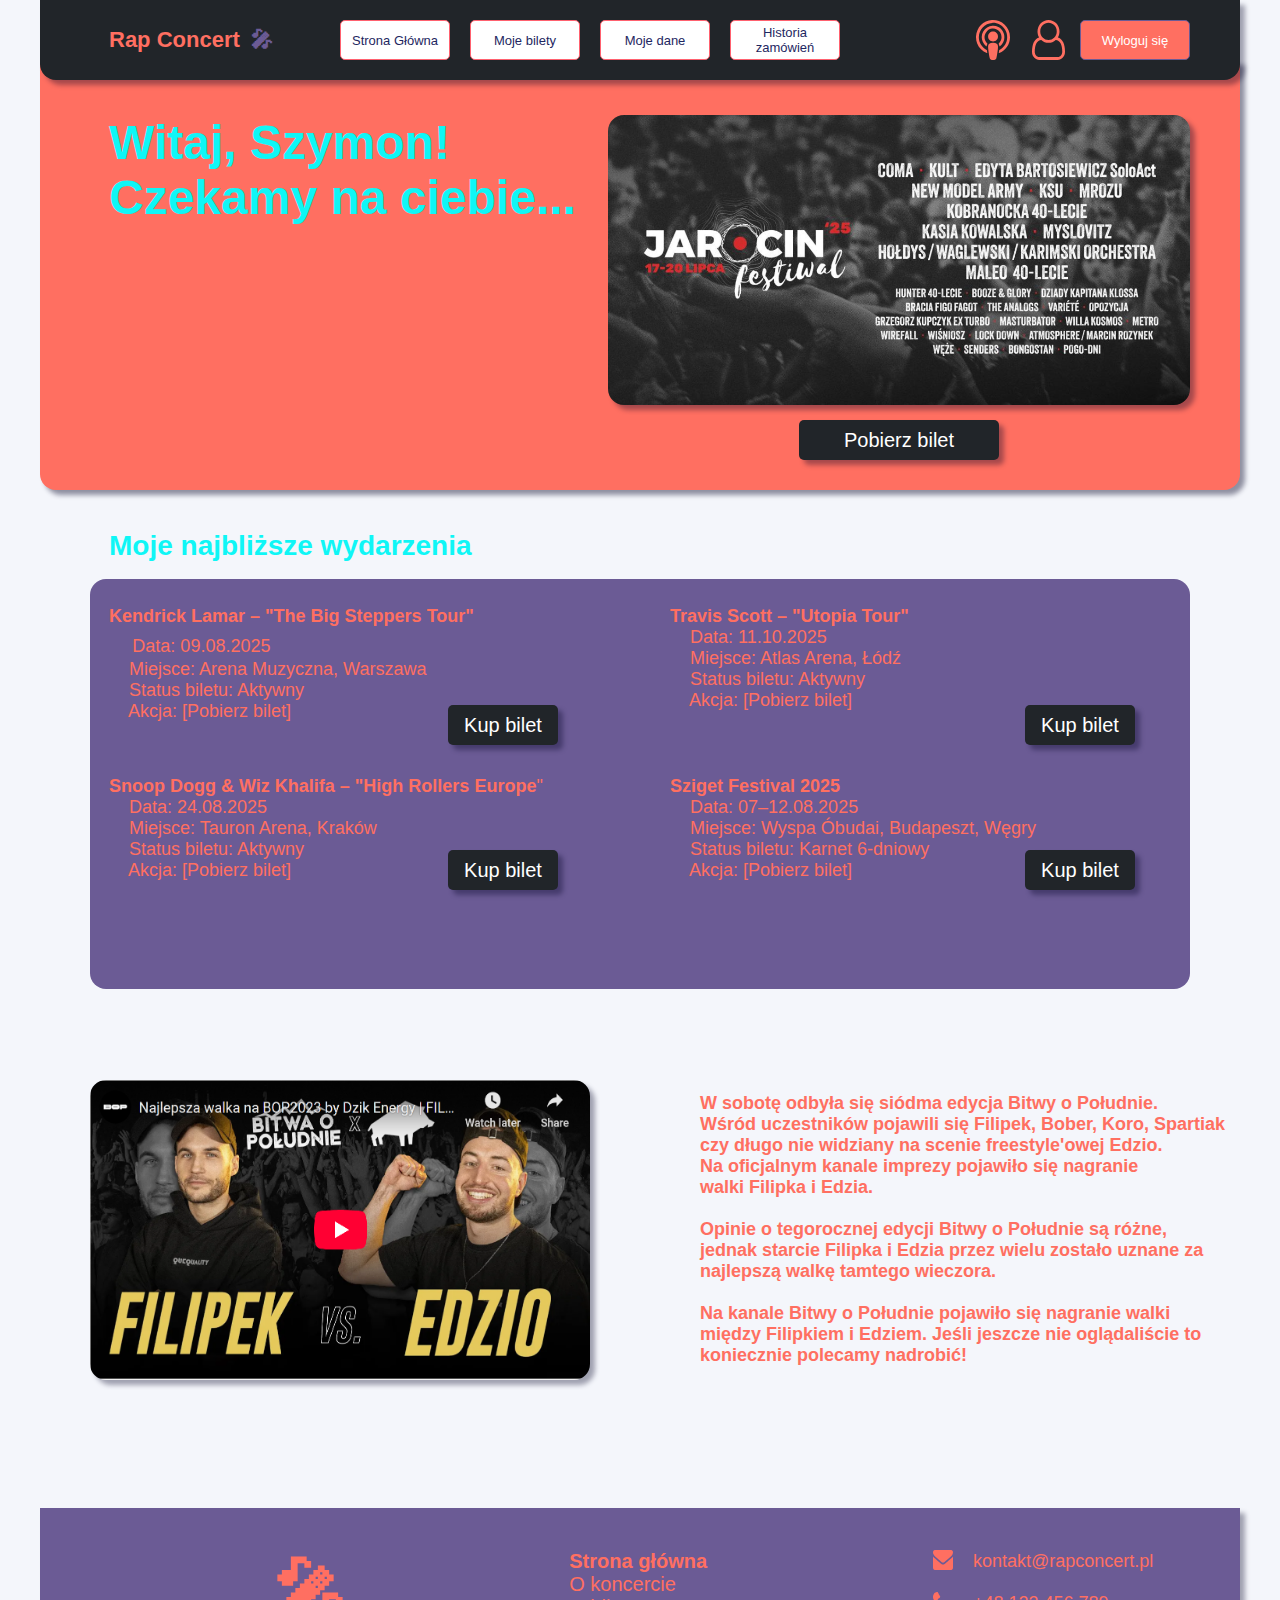
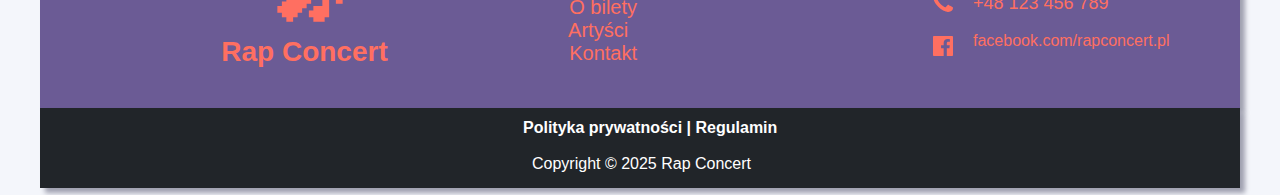
<file: lab_12/user.html>
﻿<!DOCTYPE html>
<html>
  <head>
    <title>user</title>
    <meta http-equiv="X-UA-Compatible" content="IE=edge"/>
    <meta http-equiv="content-type" content="text/html; charset=utf-8"/>
    <link href="resources/css/axure_rp_page.css" type="text/css" rel="stylesheet"/>
    <link href="data/styles.css" type="text/css" rel="stylesheet"/>
    <link href="files/user/styles.css" type="text/css" rel="stylesheet"/>
    <link href="https://fonts.googleapis.com" rel="preconnect"/>
    <link href="https://fonts.gstatic.com" rel="preconnect"/>
    <link href="https://fonts.googleapis.com/css2?family=Inter:wght@100..900&display=swap" rel="stylesheet"/>
    <script src="resources/scripts/jquery-3.7.1.min.js"></script>
    <script src="resources/scripts/axure/axQuery.js"></script>
    <script src="resources/scripts/axure/globals.js"></script>
    <script src="resources/scripts/axutils.js"></script>
    <script src="resources/scripts/axure/annotation.js"></script>
    <script src="resources/scripts/axure/axQuery.std.js"></script>
    <script src="resources/scripts/axure/doc.js"></script>
    <script src="resources/scripts/messagecenter.js"></script>
    <script src="resources/scripts/axure/events.js"></script>
    <script src="resources/scripts/axure/recording.js"></script>
    <script src="resources/scripts/axure/action.js"></script>
    <script src="resources/scripts/axure/expr.js"></script>
    <script src="resources/scripts/axure/geometry.js"></script>
    <script src="resources/scripts/axure/flyout.js"></script>
    <script src="resources/scripts/axure/model.js"></script>
    <script src="resources/scripts/axure/repeater.js"></script>
    <script src="resources/scripts/axure/sto.js"></script>
    <script src="resources/scripts/axure/utils.temp.js"></script>
    <script src="resources/scripts/axure/variables.js"></script>
    <script src="resources/scripts/axure/drag.js"></script>
    <script src="resources/scripts/axure/move.js"></script>
    <script src="resources/scripts/axure/visibility.js"></script>
    <script src="resources/scripts/axure/style.js"></script>
    <script src="resources/scripts/axure/adaptive.js"></script>
    <script src="resources/scripts/axure/tree.js"></script>
    <script src="resources/scripts/axure/init.temp.js"></script>
    <script src="resources/scripts/axure/legacy.js"></script>
    <script src="resources/scripts/axure/viewer.js"></script>
    <script src="resources/scripts/axure/math.js"></script>
    <script src="resources/scripts/axure/jquery.nicescroll.min.js"></script>
    <script src="data/document.js"></script>
    <script src="files/user/data.js"></script>
    <script type="text/javascript">
      $axure.utils.getTransparentGifPath = function() { return 'resources/images/transparent.gif'; };
      $axure.utils.getOtherPath = function() { return 'resources/Other.html'; };
      $axure.utils.getReloadPath = function() { return 'resources/reload.html'; };
    </script>
  </head>
  <body>
    <div id="base" class="">

      <!-- Unnamed (Rectangle) -->
      <div id="u52" class="ax_default box_3 transition notrs">
        <div id="u52_div" class=""></div>
        <div id="u52_text" class="text " style="display:none; visibility: hidden">
          <p></p>
        </div>
      </div>

      <!-- Unnamed (Rectangle) -->
      <div id="u53" class="ax_default box_1 transition notrs">
        <div id="u53_div" class=""></div>
        <div id="u53_text" class="text " style="display:none; visibility: hidden">
          <p></p>
        </div>
      </div>

      <!-- Unnamed (Rectangle) -->
      <div id="u54" class="ax_default box_1 transition notrs">
        <div id="u54_div" class=""></div>
        <div id="u54_text" class="text " style="display:none; visibility: hidden">
          <p></p>
        </div>
      </div>

      <!-- Unnamed (Rectangle) -->
      <div id="u55" class="ax_default heading_1 transition notrs">
        <div id="u55_div" class=""></div>
        <div id="u55_text" class="text ">
          <p><span>Rap Concert </span></p>
        </div>
      </div>

      <!-- Unnamed (Rectangle) -->
      <div id="u56" class="ax_default button transition notrs">
        <div id="u56_div" class=""></div>
        <div id="u56_text" class="text ">
          <p><span>Strona Główna</span></p>
        </div>
      </div>

      <!-- Unnamed (Rectangle) -->
      <div id="u57" class="ax_default button transition notrs">
        <div id="u57_div" class=""></div>
        <div id="u57_text" class="text ">
          <p><span>Moje bilety</span></p>
        </div>
      </div>

      <!-- Unnamed (Rectangle) -->
      <div id="u58" class="ax_default button transition notrs">
        <div id="u58_div" class=""></div>
        <div id="u58_text" class="text ">
          <p><span>Moje dane</span></p>
        </div>
      </div>

      <!-- Unnamed (Rectangle) -->
      <div id="u59" class="ax_default button transition notrs">
        <div id="u59_div" class=""></div>
        <div id="u59_text" class="text ">
          <p><span>Historia zamówień</span></p>
        </div>
      </div>

      <!-- Unnamed (Rectangle) -->
      <div id="u60" class="ax_default button transition notrs">
        <div id="u60_div" class=""></div>
        <div id="u60_text" class="text ">
          <p><span>Wyloguj się</span></p>
        </div>
      </div>

      <!-- Unnamed (Rectangle) -->
      <div id="u61" class="ax_default heading_1 transition notrs">
        <div id="u61_div" class=""></div>
        <div id="u61_text" class="text ">
          <p><span>🎤︎</span></p>
        </div>
      </div>

      <!-- Unnamed (Rectangle) -->
      <div id="u62" class="ax_default heading_2 transition notrs">
        <div id="u62_div" class=""></div>
        <div id="u62_text" class="text " style="display:none; visibility: hidden">
          <p></p>
        </div>
      </div>

      <!-- Unnamed (Rectangle) -->
      <div id="u63" class="ax_default heading_2 transition notrs">
        <div id="u63_div" class=""></div>
        <div id="u63_text" class="text " style="display:none; visibility: hidden">
          <p></p>
        </div>
      </div>

      <!-- Unnamed (Rectangle) -->
      <div id="u64" class="ax_default heading_2 transition notrs">
        <div id="u64_div" class=""></div>
        <div id="u64_text" class="text ">
          <p><span>Witaj, Szymon!</span></p><p><span>Czekamy na ciebie...</span></p>
        </div>
      </div>

      <!-- Unnamed (Rectangle) -->
      <div id="u65" class="ax_default heading_2 transition notrs">
        <div id="u65_div" class=""></div>
        <div id="u65_text" class="text " style="display:none; visibility: hidden">
          <p></p>
        </div>
      </div>

      <!-- Unnamed (Rectangle) -->
      <div id="u66" class="ax_default box_1 transition notrs">
        <div id="u66_div" class=""></div>
        <div id="u66_text" class="text " style="display:none; visibility: hidden">
          <p></p>
        </div>
      </div>

      <!-- Unnamed (Rectangle) -->
      <div id="u67" class="ax_default box_1 transition notrs">
        <div id="u67_div" class=""></div>
        <div id="u67_text" class="text ">
          <p><span><br></span></p><p><span>&nbsp;&nbsp;&nbsp; Strona główna</span></p><p><span>&nbsp;&nbsp;&nbsp; O koncercie</span></p><p><span>&nbsp;&nbsp;&nbsp; O bilety</span></p><p><span>&nbsp;&nbsp;&nbsp; Artyści</span></p><p><span>&nbsp;&nbsp;&nbsp; Kontakt</span></p><p><span><br></span></p>
        </div>
      </div>

      <!-- Unnamed (Rectangle) -->
      <div id="u68" class="ax_default box_1 transition notrs">
        <div id="u68_div" class=""></div>
        <div id="u68_text" class="text ">
          <p style="font-size:18px;"><span>kontakt@rapconcert.pl</span></p><p style="font-size:18px;"><span><br></span></p><p style="font-size:18px;"><span>+48 123 456 789</span></p><p style="font-size:16px;"><span><br></span></p><p style="font-size:16px;"><span>facebook.com/rapconcert.pl</span></p><p style="font-size:18px;"><span><br></span></p><p style="font-size:18px;"><span><br></span></p><p style="font-size:18px;"><span>&nbsp; </span></p>
        </div>
      </div>

      <!-- Unnamed (Rectangle) -->
      <div id="u69" class="ax_default paragraph transition notrs">
        <div id="u69_div" class=""></div>
        <div id="u69_text" class="text " style="display:none; visibility: hidden">
          <p></p>
        </div>
      </div>

      <!-- Unnamed (Rectangle) -->
      <div id="u70" class="ax_default heading_1 transition notrs">
        <div id="u70_div" class=""></div>
        <div id="u70_text" class="text ">
          <p><span>🎤︎</span></p>
        </div>
      </div>

      <!-- Unnamed (Rectangle) -->
      <div id="u71" class="ax_default heading_1 transition notrs">
        <div id="u71_div" class=""></div>
        <div id="u71_text" class="text ">
          <p><span>Rap Concert </span></p>
        </div>
      </div>

      <!-- Unnamed (Rectangle) -->
      <div id="u72" class="ax_default box_1 transition notrs">
        <div id="u72_div" class=""></div>
        <div id="u72_text" class="text ">
          <p><span style="font-family:&quot;Roboto&quot;, sans-serif;font-weight:400;"><br></span></p><p><span style="font-family:&quot;Roboto&quot;, sans-serif;font-weight:400;">&nbsp; </span><span style="font-family:&quot;Roboto Bold&quot;, &quot;Roboto&quot;, sans-serif;font-weight:700;">&nbsp; Strona główna</span></p><p><span style="font-family:&quot;Roboto&quot;, sans-serif;font-weight:400;">&nbsp;&nbsp;&nbsp; O koncercie</span></p><p><span style="font-family:&quot;Roboto&quot;, sans-serif;font-weight:400;">&nbsp;&nbsp;&nbsp; O bilety</span></p><p><span style="font-family:&quot;Roboto&quot;, sans-serif;font-weight:400;">&nbsp;&nbsp;&nbsp; Artyści</span></p><p><span style="font-family:&quot;Roboto&quot;, sans-serif;font-weight:400;">&nbsp;&nbsp;&nbsp; Kontakt</span></p><p><span style="font-family:&quot;Roboto&quot;, sans-serif;font-weight:400;"><br></span></p>
        </div>
      </div>

      <!-- Unnamed (Shape) -->
      <div id="u73" class="ax_default icon transition notrs">
        <svg data="images/main/u46.svg" id="u73_img" class="img generatedImage">

  <defs>
    <pattern id="u73_img_bgp" patternUnits="userSpaceOnUse" alignment="0 0" imageRepeat="None" />
    <mask fill="white" id="u73_img_cl22">
      <path d="M 19.957386363636363 15.497159090909092  C 19.985795454545453 15.563446969696969  20 15.662878787878785  20 15.795454545454547  C 20 16.051136363636363  19.952651515151516 16.38494318181818  19.857954545454547 16.796875  C 19.763257575757578 17.20880681818182  19.663825757575758 17.533143939393938  19.559659090909093 17.769886363636363  C 19.360795454545453 18.24337121212121  18.78314393939394 18.745265151515152  17.826704545454547 19.27556818181818  C 16.93655303030303 19.758522727272727  16.055871212121215 20  15.184659090909092 20  C 14.928977272727273 20  14.678030303030305 19.98342803030303  14.431818181818182 19.950284090909093  C 14.185606060606062 19.917140151515152  13.913352272727275 19.857954545454547  13.615056818181818 19.772727272727273  C 13.316761363636365 19.6875  13.094223484848486 19.618844696969695  12.947443181818182 19.566761363636363  C 12.80066287878788 19.51467803030303  12.537878787878789 19.417613636363637  12.159090909090908 19.27556818181818  C 11.780303030303031 19.133522727272727  11.548295454545457 19.048295454545453  11.463068181818182 19.019886363636363  C 10.53503787878788 18.68844696969697  9.706439393939394 18.295454545454547  8.977272727272727 17.840909090909093  C 7.774621212121212 17.09280303030303  6.524621212121212 16.070075757575758  5.227272727272727 14.772727272727273  C 3.9299242424242427 13.475378787878785  2.90719696969697 12.225378787878789  2.159090909090909 11.022727272727273  C 1.7045454545454544 10.293560606060606  1.3115530303030303 9.46496212121212  0.9801136363636364 8.536931818181818  C 0.9517045454545454 8.451704545454543  0.8664772727272728 8.219696969696969  0.7244318181818182 7.840909090909092  C 0.5823863636363636 7.462121212121211  0.4853219696969697 7.199337121212119  0.4332386363636364 7.052556818181818  C 0.38115530303030304 6.905776515151514  0.3125 6.683238636363635  0.2272727272727273 6.384943181818182  C 0.14204545454545453 6.086647727272725  0.0828598484848485 5.814393939393938  0.04971590909090909 5.568181818181818  C 0.016571969696969696 5.3219696969696955  0 5.071022727272727  0 4.815340909090908  C 0 3.9441287878787867  0.2414772727272727 3.063446969696968  0.7244318181818182 2.173295454545454  C 1.2547348484848486 1.2168560606060574  1.7566287878787878 0.6392045454545459  2.2301136363636367 0.4403409090909083  C 2.4668560606060606 0.3361742424242409  2.7911931818181817 0.2367424242424221  3.203125 0.14204545454545414  C 3.6150568181818183 0.047348484848483974  3.9488636363636367 0  4.204545454545455 0  C 4.337121212121213 0  4.436553030303031 0.014204545454545858  4.502840909090909 0.042613636363635354  C 4.673295454545455 0.09943181818181879  4.924242424242424 0.45928030303030276  5.2556818181818175 1.1221590909090917  C 5.359848484848485 1.3020833333333304  5.50189393939394 1.5577651515151492  5.6818181818181825 1.8892045454545459  C 5.861742424242424 2.220643939393938  6.027462121212121 2.521306818181819  6.178977272727273 2.791193181818181  C 6.330492424242424 3.061079545454546  6.477272727272727 3.314393939393938  6.6193181818181825 3.5511363636363646  C 6.647727272727273 3.589015151515149  6.730587121212121 3.7073863636363646  6.867897727272727 3.90625  C 7.005208333333335 4.105113636363635  7.107007575757577 4.273200757575757  7.173295454545454 4.410511363636365  C 7.239583333333334 4.547821969696968  7.272727272727273 4.682765151515149  7.272727272727273 4.815340909090908  C 7.272727272727273 5.004734848484846  7.137784090909091 5.241477272727273  6.867897727272727 5.525568181818182  C 6.598011363636363 5.809659090909092  6.304450757575758 6.070075757575757  5.987215909090909 6.306818181818182  C 5.6699810606060606 6.543560606060604  5.376420454545454 6.794507575757576  5.106534090909091 7.059659090909092  C 4.836647727272727 7.3248106060606055  4.701704545454545 7.542613636363635  4.701704545454545 7.713068181818182  C 4.701704545454545 7.798295454545454  4.725378787878788 7.904829545454546  4.772727272727273 8.032670454545453  C 4.820075757575758 8.160511363636365  4.860321969696971 8.257575757575758  4.893465909090909 8.323863636363635  C 4.9266098484848495 8.390151515151514  4.992897727272727 8.503787878787879  5.092329545454546 8.664772727272727  C 5.191761363636363 8.825757575757576  5.246212121212121 8.915719696969697  5.2556818181818175 8.934659090909092  C 5.975378787878788 10.232007575757574  6.799242424242424 11.344696969696969  7.727272727272727 12.272727272727273  C 8.655303030303031 13.200757575757574  9.767992424242426 14.024621212121211  11.065340909090908 14.744318181818183  C 11.084280303030303 14.753787878787875  11.174242424242424 14.808238636363637  11.335227272727273 14.907670454545453  C 11.496212121212121 15.007102272727273  11.609848484848486 15.073390151515149  11.676136363636365 15.106534090909092  C 11.742424242424242 15.13967803030303  11.839488636363635 15.17992424242424  11.967329545454547 15.227272727272727  C 12.095170454545453 15.274621212121211  12.201704545454547 15.298295454545453  12.286931818181818 15.298295454545453  C 12.457386363636365 15.298295454545453  12.675189393939394 15.163352272727273  12.940340909090908 14.893465909090908  C 13.205492424242424 14.623579545454547  13.456439393939396 14.330018939393938  13.693181818181818 14.012784090909092  C 13.929924242424242 13.695549242424239  14.190340909090908 13.401988636363637  14.474431818181818 13.132102272727273  C 14.758522727272727 12.862215909090908  14.995265151515154 12.727272727272727  15.184659090909092 12.727272727272727  C 15.317234848484851 12.727272727272727  15.452178030303031 12.760416666666664  15.589488636363635 12.826704545454547  C 15.726799242424242 12.892992424242422  15.894886363636365 12.994791666666664  16.09375 13.132102272727273  C 16.292613636363637 13.269412878787875  16.41098484848485 13.352272727272727  16.448863636363637 13.380681818181817  C 16.685606060606062 13.522727272727273  16.938920454545453 13.669507575757574  17.20880681818182 13.821022727272727  C 17.47869318181818 13.972537878787875  17.779356060606062 14.138257575757574  18.110795454545453 14.318181818181817  C 18.44223484848485 14.498106060606059  18.69791666666667 14.640151515151514  18.877840909090907 14.744318181818183  C 19.540719696969695 15.075757575757574  19.90056818181818 15.326704545454547  19.957386363636363 15.497159090909092  Z " fill-rule="evenodd" />
    </mask>
  </defs>
  <g transform="matrix(1 0 0 1 -893 -900 )">
    <path d="M 19.957386363636363 15.497159090909092  C 19.985795454545453 15.563446969696969  20 15.662878787878785  20 15.795454545454547  C 20 16.051136363636363  19.952651515151516 16.38494318181818  19.857954545454547 16.796875  C 19.763257575757578 17.20880681818182  19.663825757575758 17.533143939393938  19.559659090909093 17.769886363636363  C 19.360795454545453 18.24337121212121  18.78314393939394 18.745265151515152  17.826704545454547 19.27556818181818  C 16.93655303030303 19.758522727272727  16.055871212121215 20  15.184659090909092 20  C 14.928977272727273 20  14.678030303030305 19.98342803030303  14.431818181818182 19.950284090909093  C 14.185606060606062 19.917140151515152  13.913352272727275 19.857954545454547  13.615056818181818 19.772727272727273  C 13.316761363636365 19.6875  13.094223484848486 19.618844696969695  12.947443181818182 19.566761363636363  C 12.80066287878788 19.51467803030303  12.537878787878789 19.417613636363637  12.159090909090908 19.27556818181818  C 11.780303030303031 19.133522727272727  11.548295454545457 19.048295454545453  11.463068181818182 19.019886363636363  C 10.53503787878788 18.68844696969697  9.706439393939394 18.295454545454547  8.977272727272727 17.840909090909093  C 7.774621212121212 17.09280303030303  6.524621212121212 16.070075757575758  5.227272727272727 14.772727272727273  C 3.9299242424242427 13.475378787878785  2.90719696969697 12.225378787878789  2.159090909090909 11.022727272727273  C 1.7045454545454544 10.293560606060606  1.3115530303030303 9.46496212121212  0.9801136363636364 8.536931818181818  C 0.9517045454545454 8.451704545454543  0.8664772727272728 8.219696969696969  0.7244318181818182 7.840909090909092  C 0.5823863636363636 7.462121212121211  0.4853219696969697 7.199337121212119  0.4332386363636364 7.052556818181818  C 0.38115530303030304 6.905776515151514  0.3125 6.683238636363635  0.2272727272727273 6.384943181818182  C 0.14204545454545453 6.086647727272725  0.0828598484848485 5.814393939393938  0.04971590909090909 5.568181818181818  C 0.016571969696969696 5.3219696969696955  0 5.071022727272727  0 4.815340909090908  C 0 3.9441287878787867  0.2414772727272727 3.063446969696968  0.7244318181818182 2.173295454545454  C 1.2547348484848486 1.2168560606060574  1.7566287878787878 0.6392045454545459  2.2301136363636367 0.4403409090909083  C 2.4668560606060606 0.3361742424242409  2.7911931818181817 0.2367424242424221  3.203125 0.14204545454545414  C 3.6150568181818183 0.047348484848483974  3.9488636363636367 0  4.204545454545455 0  C 4.337121212121213 0  4.436553030303031 0.014204545454545858  4.502840909090909 0.042613636363635354  C 4.673295454545455 0.09943181818181879  4.924242424242424 0.45928030303030276  5.2556818181818175 1.1221590909090917  C 5.359848484848485 1.3020833333333304  5.50189393939394 1.5577651515151492  5.6818181818181825 1.8892045454545459  C 5.861742424242424 2.220643939393938  6.027462121212121 2.521306818181819  6.178977272727273 2.791193181818181  C 6.330492424242424 3.061079545454546  6.477272727272727 3.314393939393938  6.6193181818181825 3.5511363636363646  C 6.647727272727273 3.589015151515149  6.730587121212121 3.7073863636363646  6.867897727272727 3.90625  C 7.005208333333335 4.105113636363635  7.107007575757577 4.273200757575757  7.173295454545454 4.410511363636365  C 7.239583333333334 4.547821969696968  7.272727272727273 4.682765151515149  7.272727272727273 4.815340909090908  C 7.272727272727273 5.004734848484846  7.137784090909091 5.241477272727273  6.867897727272727 5.525568181818182  C 6.598011363636363 5.809659090909092  6.304450757575758 6.070075757575757  5.987215909090909 6.306818181818182  C 5.6699810606060606 6.543560606060604  5.376420454545454 6.794507575757576  5.106534090909091 7.059659090909092  C 4.836647727272727 7.3248106060606055  4.701704545454545 7.542613636363635  4.701704545454545 7.713068181818182  C 4.701704545454545 7.798295454545454  4.725378787878788 7.904829545454546  4.772727272727273 8.032670454545453  C 4.820075757575758 8.160511363636365  4.860321969696971 8.257575757575758  4.893465909090909 8.323863636363635  C 4.9266098484848495 8.390151515151514  4.992897727272727 8.503787878787879  5.092329545454546 8.664772727272727  C 5.191761363636363 8.825757575757576  5.246212121212121 8.915719696969697  5.2556818181818175 8.934659090909092  C 5.975378787878788 10.232007575757574  6.799242424242424 11.344696969696969  7.727272727272727 12.272727272727273  C 8.655303030303031 13.200757575757574  9.767992424242426 14.024621212121211  11.065340909090908 14.744318181818183  C 11.084280303030303 14.753787878787875  11.174242424242424 14.808238636363637  11.335227272727273 14.907670454545453  C 11.496212121212121 15.007102272727273  11.609848484848486 15.073390151515149  11.676136363636365 15.106534090909092  C 11.742424242424242 15.13967803030303  11.839488636363635 15.17992424242424  11.967329545454547 15.227272727272727  C 12.095170454545453 15.274621212121211  12.201704545454547 15.298295454545453  12.286931818181818 15.298295454545453  C 12.457386363636365 15.298295454545453  12.675189393939394 15.163352272727273  12.940340909090908 14.893465909090908  C 13.205492424242424 14.623579545454547  13.456439393939396 14.330018939393938  13.693181818181818 14.012784090909092  C 13.929924242424242 13.695549242424239  14.190340909090908 13.401988636363637  14.474431818181818 13.132102272727273  C 14.758522727272727 12.862215909090908  14.995265151515154 12.727272727272727  15.184659090909092 12.727272727272727  C 15.317234848484851 12.727272727272727  15.452178030303031 12.760416666666664  15.589488636363635 12.826704545454547  C 15.726799242424242 12.892992424242422  15.894886363636365 12.994791666666664  16.09375 13.132102272727273  C 16.292613636363637 13.269412878787875  16.41098484848485 13.352272727272727  16.448863636363637 13.380681818181817  C 16.685606060606062 13.522727272727273  16.938920454545453 13.669507575757574  17.20880681818182 13.821022727272727  C 17.47869318181818 13.972537878787875  17.779356060606062 14.138257575757574  18.110795454545453 14.318181818181817  C 18.44223484848485 14.498106060606059  18.69791666666667 14.640151515151514  18.877840909090907 14.744318181818183  C 19.540719696969695 15.075757575757574  19.90056818181818 15.326704545454547  19.957386363636363 15.497159090909092  Z " fill-rule="nonzero" fill="rgba(255, 111, 97, 1)" stroke="none" transform="matrix(1 0 0 1 893 900 )" class="fill" />
    <path d="M 19.957386363636363 15.497159090909092  C 19.985795454545453 15.563446969696969  20 15.662878787878785  20 15.795454545454547  C 20 16.051136363636363  19.952651515151516 16.38494318181818  19.857954545454547 16.796875  C 19.763257575757578 17.20880681818182  19.663825757575758 17.533143939393938  19.559659090909093 17.769886363636363  C 19.360795454545453 18.24337121212121  18.78314393939394 18.745265151515152  17.826704545454547 19.27556818181818  C 16.93655303030303 19.758522727272727  16.055871212121215 20  15.184659090909092 20  C 14.928977272727273 20  14.678030303030305 19.98342803030303  14.431818181818182 19.950284090909093  C 14.185606060606062 19.917140151515152  13.913352272727275 19.857954545454547  13.615056818181818 19.772727272727273  C 13.316761363636365 19.6875  13.094223484848486 19.618844696969695  12.947443181818182 19.566761363636363  C 12.80066287878788 19.51467803030303  12.537878787878789 19.417613636363637  12.159090909090908 19.27556818181818  C 11.780303030303031 19.133522727272727  11.548295454545457 19.048295454545453  11.463068181818182 19.019886363636363  C 10.53503787878788 18.68844696969697  9.706439393939394 18.295454545454547  8.977272727272727 17.840909090909093  C 7.774621212121212 17.09280303030303  6.524621212121212 16.070075757575758  5.227272727272727 14.772727272727273  C 3.9299242424242427 13.475378787878785  2.90719696969697 12.225378787878789  2.159090909090909 11.022727272727273  C 1.7045454545454544 10.293560606060606  1.3115530303030303 9.46496212121212  0.9801136363636364 8.536931818181818  C 0.9517045454545454 8.451704545454543  0.8664772727272728 8.219696969696969  0.7244318181818182 7.840909090909092  C 0.5823863636363636 7.462121212121211  0.4853219696969697 7.199337121212119  0.4332386363636364 7.052556818181818  C 0.38115530303030304 6.905776515151514  0.3125 6.683238636363635  0.2272727272727273 6.384943181818182  C 0.14204545454545453 6.086647727272725  0.0828598484848485 5.814393939393938  0.04971590909090909 5.568181818181818  C 0.016571969696969696 5.3219696969696955  0 5.071022727272727  0 4.815340909090908  C 0 3.9441287878787867  0.2414772727272727 3.063446969696968  0.7244318181818182 2.173295454545454  C 1.2547348484848486 1.2168560606060574  1.7566287878787878 0.6392045454545459  2.2301136363636367 0.4403409090909083  C 2.4668560606060606 0.3361742424242409  2.7911931818181817 0.2367424242424221  3.203125 0.14204545454545414  C 3.6150568181818183 0.047348484848483974  3.9488636363636367 0  4.204545454545455 0  C 4.337121212121213 0  4.436553030303031 0.014204545454545858  4.502840909090909 0.042613636363635354  C 4.673295454545455 0.09943181818181879  4.924242424242424 0.45928030303030276  5.2556818181818175 1.1221590909090917  C 5.359848484848485 1.3020833333333304  5.50189393939394 1.5577651515151492  5.6818181818181825 1.8892045454545459  C 5.861742424242424 2.220643939393938  6.027462121212121 2.521306818181819  6.178977272727273 2.791193181818181  C 6.330492424242424 3.061079545454546  6.477272727272727 3.314393939393938  6.6193181818181825 3.5511363636363646  C 6.647727272727273 3.589015151515149  6.730587121212121 3.7073863636363646  6.867897727272727 3.90625  C 7.005208333333335 4.105113636363635  7.107007575757577 4.273200757575757  7.173295454545454 4.410511363636365  C 7.239583333333334 4.547821969696968  7.272727272727273 4.682765151515149  7.272727272727273 4.815340909090908  C 7.272727272727273 5.004734848484846  7.137784090909091 5.241477272727273  6.867897727272727 5.525568181818182  C 6.598011363636363 5.809659090909092  6.304450757575758 6.070075757575757  5.987215909090909 6.306818181818182  C 5.6699810606060606 6.543560606060604  5.376420454545454 6.794507575757576  5.106534090909091 7.059659090909092  C 4.836647727272727 7.3248106060606055  4.701704545454545 7.542613636363635  4.701704545454545 7.713068181818182  C 4.701704545454545 7.798295454545454  4.725378787878788 7.904829545454546  4.772727272727273 8.032670454545453  C 4.820075757575758 8.160511363636365  4.860321969696971 8.257575757575758  4.893465909090909 8.323863636363635  C 4.9266098484848495 8.390151515151514  4.992897727272727 8.503787878787879  5.092329545454546 8.664772727272727  C 5.191761363636363 8.825757575757576  5.246212121212121 8.915719696969697  5.2556818181818175 8.934659090909092  C 5.975378787878788 10.232007575757574  6.799242424242424 11.344696969696969  7.727272727272727 12.272727272727273  C 8.655303030303031 13.200757575757574  9.767992424242426 14.024621212121211  11.065340909090908 14.744318181818183  C 11.084280303030303 14.753787878787875  11.174242424242424 14.808238636363637  11.335227272727273 14.907670454545453  C 11.496212121212121 15.007102272727273  11.609848484848486 15.073390151515149  11.676136363636365 15.106534090909092  C 11.742424242424242 15.13967803030303  11.839488636363635 15.17992424242424  11.967329545454547 15.227272727272727  C 12.095170454545453 15.274621212121211  12.201704545454547 15.298295454545453  12.286931818181818 15.298295454545453  C 12.457386363636365 15.298295454545453  12.675189393939394 15.163352272727273  12.940340909090908 14.893465909090908  C 13.205492424242424 14.623579545454547  13.456439393939396 14.330018939393938  13.693181818181818 14.012784090909092  C 13.929924242424242 13.695549242424239  14.190340909090908 13.401988636363637  14.474431818181818 13.132102272727273  C 14.758522727272727 12.862215909090908  14.995265151515154 12.727272727272727  15.184659090909092 12.727272727272727  C 15.317234848484851 12.727272727272727  15.452178030303031 12.760416666666664  15.589488636363635 12.826704545454547  C 15.726799242424242 12.892992424242422  15.894886363636365 12.994791666666664  16.09375 13.132102272727273  C 16.292613636363637 13.269412878787875  16.41098484848485 13.352272727272727  16.448863636363637 13.380681818181817  C 16.685606060606062 13.522727272727273  16.938920454545453 13.669507575757574  17.20880681818182 13.821022727272727  C 17.47869318181818 13.972537878787875  17.779356060606062 14.138257575757574  18.110795454545453 14.318181818181817  C 18.44223484848485 14.498106060606059  18.69791666666667 14.640151515151514  18.877840909090907 14.744318181818183  C 19.540719696969695 15.075757575757574  19.90056818181818 15.326704545454547  19.957386363636363 15.497159090909092  Z " stroke-width="0" stroke-dasharray="0" stroke="rgba(255, 255, 255, 0)" fill="none" transform="matrix(1 0 0 1 893 900 )" class="stroke" mask="url(#u73_img_cl22)" />
  </g>
        </svg>
        <div id="u73_text" class="text " style="display:none; visibility: hidden">
          <p></p>
        </div>
      </div>

      <!-- Unnamed (Shape) -->
      <div id="u74" class="ax_default icon transition notrs">
        <svg data="images/main/u47.svg" id="u74_img" class="img generatedImage">

  <defs>
    <pattern id="u74_img_bgp" patternUnits="userSpaceOnUse" alignment="0 0" imageRepeat="None" />
    <mask fill="white" id="u74_img_cl23">
      <path d="M 18.883928571428573 7.684659090909092  C 19.308035714285715 7.315340909090908  19.680059523809526 6.903409090909092  20 6.448863636363635  L 20 17.727272727272727  C 20 18.352272727272727  19.82514880952381 18.88731060606061  19.475446428571427 19.332386363636363  C 19.12574404761905 19.777462121212118  18.705357142857146 20  18.214285714285715 20  L 1.7857142857142858 20  C 1.2946428571428572 20  0.8742559523809524 19.777462121212118  0.5245535714285715 19.332386363636363  C 0.17485119047619055 18.88731060606061  0 18.352272727272727  0 17.727272727272727  L 0 6.448863636363635  C 0.32738095238095244 6.912878787878787  0.7031250000000001 7.324810606060604  1.1272321428571428 7.684659090909092  C 3.8206845238095246 10.014204545454547  5.669642857142857 11.647727272727273  6.674107142857143 12.585227272727273  C 7.0982142857142865 12.982954545454547  7.44233630952381 13.29308712121212  7.7064732142857135 13.515625  C 7.9706101190476195 13.738162878787875  8.32217261904762 13.965435606060606  8.761160714285714 14.197443181818183  C 9.20014880952381 14.429450757575758  9.609375 14.545454545454547  9.988839285714286 14.545454545454547  L 10 14.545454545454547  L 10.011160714285714 14.545454545454547  C 10.390625000000002 14.545454545454547  10.79985119047619 14.429450757575758  11.238839285714286 14.197443181818183  C 11.677827380952383 13.965435606060606  12.029389880952383 13.738162878787875  12.293526785714286 13.515625  C 12.55766369047619 13.29308712121212  12.901785714285714 12.982954545454547  13.325892857142858 12.585227272727273  C 14.590773809523812 11.420454545454547  16.443452380952383 9.786931818181818  18.883928571428573 7.684659090909092  Z M 19.469866071428573 0.6676136363636354  C 19.82328869047619 1.1126893939393923  20 1.647727272727273  20 2.272727272727273  C 20 3.0208333333333304  19.817708333333336 3.735795454545454  19.453125 4.417613636363635  C 19.088541666666668 5.099431818181818  18.63467261904762 5.681818181818182  18.091517857142858 6.164772727272727  C 15.293898809523812 8.636363636363635  13.552827380952383 10.175189393939394  12.868303571428573 10.78125  C 12.793898809523812 10.847537878787879  12.63578869047619 10.991950757575758  12.393973214285714 11.214488636363637  C 12.152157738095239 11.437026515151514  11.951264880952383 11.616950757575758  11.791294642857142 11.754261363636363  C 11.631324404761905 11.891571969696969  11.437872023809526 12.045454545454547  11.2109375 12.215909090909092  C 10.984002976190476 12.386363636363637  10.770089285714286 12.514204545454547  10.569196428571427 12.599431818181817  C 10.368303571428573 12.684659090909092  10.182291666666668 12.727272727272727  10.011160714285714 12.727272727272727  L 10 12.727272727272727  L 9.988839285714286 12.727272727272727  C 9.817708333333334 12.727272727272727  9.631696428571429 12.684659090909092  9.430803571428571 12.599431818181817  C 9.229910714285714 12.514204545454547  9.015997023809524 12.386363636363637  8.7890625 12.215909090909092  C 8.562127976190476 12.045454545454547  8.368675595238095 11.891571969696969  8.208705357142858 11.754261363636363  C 8.04873511904762 11.616950757575758  7.847842261904763 11.437026515151514  7.6060267857142865 11.214488636363637  C 7.36421130952381 10.991950757575758  7.206101190476192 10.847537878787879  7.131696428571429 10.78125  C 6.454613095238095 10.175189393939394  5.4799107142857135 9.311079545454547  4.207589285714286 8.188920454545453  C 2.9352678571428568 7.066761363636362  2.172619047619048 6.3920454545454515  1.9196428571428572 6.164772727272727  C 1.4583333333333335 5.7670454545454515  1.0230654761904765 5.220170454545454  0.6138392857142858 4.524147727272727  C 0.20461309523809532 3.828125  0 3.181818181818181  0 2.585227272727273  C 0 1.8465909090909083  0.15438988095238101 1.2310606060606033  0.46316964285714296 0.7386363636363646  C 0.7719494047619049 0.24621212121211933  1.2127976190476193 0  1.7857142857142858 0  L 18.214285714285715 0  C 18.697916666666668 0  19.116443452380953 0.22253787878787623  19.469866071428573 0.6676136363636354  Z " fill-rule="evenodd" />
    </mask>
  </defs>
  <g transform="matrix(1 0 0 1 -893 -858 )">
    <path d="M 18.883928571428573 7.684659090909092  C 19.308035714285715 7.315340909090908  19.680059523809526 6.903409090909092  20 6.448863636363635  L 20 17.727272727272727  C 20 18.352272727272727  19.82514880952381 18.88731060606061  19.475446428571427 19.332386363636363  C 19.12574404761905 19.777462121212118  18.705357142857146 20  18.214285714285715 20  L 1.7857142857142858 20  C 1.2946428571428572 20  0.8742559523809524 19.777462121212118  0.5245535714285715 19.332386363636363  C 0.17485119047619055 18.88731060606061  0 18.352272727272727  0 17.727272727272727  L 0 6.448863636363635  C 0.32738095238095244 6.912878787878787  0.7031250000000001 7.324810606060604  1.1272321428571428 7.684659090909092  C 3.8206845238095246 10.014204545454547  5.669642857142857 11.647727272727273  6.674107142857143 12.585227272727273  C 7.0982142857142865 12.982954545454547  7.44233630952381 13.29308712121212  7.7064732142857135 13.515625  C 7.9706101190476195 13.738162878787875  8.32217261904762 13.965435606060606  8.761160714285714 14.197443181818183  C 9.20014880952381 14.429450757575758  9.609375 14.545454545454547  9.988839285714286 14.545454545454547  L 10 14.545454545454547  L 10.011160714285714 14.545454545454547  C 10.390625000000002 14.545454545454547  10.79985119047619 14.429450757575758  11.238839285714286 14.197443181818183  C 11.677827380952383 13.965435606060606  12.029389880952383 13.738162878787875  12.293526785714286 13.515625  C 12.55766369047619 13.29308712121212  12.901785714285714 12.982954545454547  13.325892857142858 12.585227272727273  C 14.590773809523812 11.420454545454547  16.443452380952383 9.786931818181818  18.883928571428573 7.684659090909092  Z M 19.469866071428573 0.6676136363636354  C 19.82328869047619 1.1126893939393923  20 1.647727272727273  20 2.272727272727273  C 20 3.0208333333333304  19.817708333333336 3.735795454545454  19.453125 4.417613636363635  C 19.088541666666668 5.099431818181818  18.63467261904762 5.681818181818182  18.091517857142858 6.164772727272727  C 15.293898809523812 8.636363636363635  13.552827380952383 10.175189393939394  12.868303571428573 10.78125  C 12.793898809523812 10.847537878787879  12.63578869047619 10.991950757575758  12.393973214285714 11.214488636363637  C 12.152157738095239 11.437026515151514  11.951264880952383 11.616950757575758  11.791294642857142 11.754261363636363  C 11.631324404761905 11.891571969696969  11.437872023809526 12.045454545454547  11.2109375 12.215909090909092  C 10.984002976190476 12.386363636363637  10.770089285714286 12.514204545454547  10.569196428571427 12.599431818181817  C 10.368303571428573 12.684659090909092  10.182291666666668 12.727272727272727  10.011160714285714 12.727272727272727  L 10 12.727272727272727  L 9.988839285714286 12.727272727272727  C 9.817708333333334 12.727272727272727  9.631696428571429 12.684659090909092  9.430803571428571 12.599431818181817  C 9.229910714285714 12.514204545454547  9.015997023809524 12.386363636363637  8.7890625 12.215909090909092  C 8.562127976190476 12.045454545454547  8.368675595238095 11.891571969696969  8.208705357142858 11.754261363636363  C 8.04873511904762 11.616950757575758  7.847842261904763 11.437026515151514  7.6060267857142865 11.214488636363637  C 7.36421130952381 10.991950757575758  7.206101190476192 10.847537878787879  7.131696428571429 10.78125  C 6.454613095238095 10.175189393939394  5.4799107142857135 9.311079545454547  4.207589285714286 8.188920454545453  C 2.9352678571428568 7.066761363636362  2.172619047619048 6.3920454545454515  1.9196428571428572 6.164772727272727  C 1.4583333333333335 5.7670454545454515  1.0230654761904765 5.220170454545454  0.6138392857142858 4.524147727272727  C 0.20461309523809532 3.828125  0 3.181818181818181  0 2.585227272727273  C 0 1.8465909090909083  0.15438988095238101 1.2310606060606033  0.46316964285714296 0.7386363636363646  C 0.7719494047619049 0.24621212121211933  1.2127976190476193 0  1.7857142857142858 0  L 18.214285714285715 0  C 18.697916666666668 0  19.116443452380953 0.22253787878787623  19.469866071428573 0.6676136363636354  Z " fill-rule="nonzero" fill="rgba(255, 111, 97, 1)" stroke="none" transform="matrix(1 0 0 1 893 858 )" class="fill" />
    <path d="M 18.883928571428573 7.684659090909092  C 19.308035714285715 7.315340909090908  19.680059523809526 6.903409090909092  20 6.448863636363635  L 20 17.727272727272727  C 20 18.352272727272727  19.82514880952381 18.88731060606061  19.475446428571427 19.332386363636363  C 19.12574404761905 19.777462121212118  18.705357142857146 20  18.214285714285715 20  L 1.7857142857142858 20  C 1.2946428571428572 20  0.8742559523809524 19.777462121212118  0.5245535714285715 19.332386363636363  C 0.17485119047619055 18.88731060606061  0 18.352272727272727  0 17.727272727272727  L 0 6.448863636363635  C 0.32738095238095244 6.912878787878787  0.7031250000000001 7.324810606060604  1.1272321428571428 7.684659090909092  C 3.8206845238095246 10.014204545454547  5.669642857142857 11.647727272727273  6.674107142857143 12.585227272727273  C 7.0982142857142865 12.982954545454547  7.44233630952381 13.29308712121212  7.7064732142857135 13.515625  C 7.9706101190476195 13.738162878787875  8.32217261904762 13.965435606060606  8.761160714285714 14.197443181818183  C 9.20014880952381 14.429450757575758  9.609375 14.545454545454547  9.988839285714286 14.545454545454547  L 10 14.545454545454547  L 10.011160714285714 14.545454545454547  C 10.390625000000002 14.545454545454547  10.79985119047619 14.429450757575758  11.238839285714286 14.197443181818183  C 11.677827380952383 13.965435606060606  12.029389880952383 13.738162878787875  12.293526785714286 13.515625  C 12.55766369047619 13.29308712121212  12.901785714285714 12.982954545454547  13.325892857142858 12.585227272727273  C 14.590773809523812 11.420454545454547  16.443452380952383 9.786931818181818  18.883928571428573 7.684659090909092  Z " stroke-width="0" stroke-dasharray="0" stroke="rgba(255, 255, 255, 0)" fill="none" transform="matrix(1 0 0 1 893 858 )" class="stroke" mask="url(#u74_img_cl23)" />
    <path d="M 19.469866071428573 0.6676136363636354  C 19.82328869047619 1.1126893939393923  20 1.647727272727273  20 2.272727272727273  C 20 3.0208333333333304  19.817708333333336 3.735795454545454  19.453125 4.417613636363635  C 19.088541666666668 5.099431818181818  18.63467261904762 5.681818181818182  18.091517857142858 6.164772727272727  C 15.293898809523812 8.636363636363635  13.552827380952383 10.175189393939394  12.868303571428573 10.78125  C 12.793898809523812 10.847537878787879  12.63578869047619 10.991950757575758  12.393973214285714 11.214488636363637  C 12.152157738095239 11.437026515151514  11.951264880952383 11.616950757575758  11.791294642857142 11.754261363636363  C 11.631324404761905 11.891571969696969  11.437872023809526 12.045454545454547  11.2109375 12.215909090909092  C 10.984002976190476 12.386363636363637  10.770089285714286 12.514204545454547  10.569196428571427 12.599431818181817  C 10.368303571428573 12.684659090909092  10.182291666666668 12.727272727272727  10.011160714285714 12.727272727272727  L 10 12.727272727272727  L 9.988839285714286 12.727272727272727  C 9.817708333333334 12.727272727272727  9.631696428571429 12.684659090909092  9.430803571428571 12.599431818181817  C 9.229910714285714 12.514204545454547  9.015997023809524 12.386363636363637  8.7890625 12.215909090909092  C 8.562127976190476 12.045454545454547  8.368675595238095 11.891571969696969  8.208705357142858 11.754261363636363  C 8.04873511904762 11.616950757575758  7.847842261904763 11.437026515151514  7.6060267857142865 11.214488636363637  C 7.36421130952381 10.991950757575758  7.206101190476192 10.847537878787879  7.131696428571429 10.78125  C 6.454613095238095 10.175189393939394  5.4799107142857135 9.311079545454547  4.207589285714286 8.188920454545453  C 2.9352678571428568 7.066761363636362  2.172619047619048 6.3920454545454515  1.9196428571428572 6.164772727272727  C 1.4583333333333335 5.7670454545454515  1.0230654761904765 5.220170454545454  0.6138392857142858 4.524147727272727  C 0.20461309523809532 3.828125  0 3.181818181818181  0 2.585227272727273  C 0 1.8465909090909083  0.15438988095238101 1.2310606060606033  0.46316964285714296 0.7386363636363646  C 0.7719494047619049 0.24621212121211933  1.2127976190476193 0  1.7857142857142858 0  L 18.214285714285715 0  C 18.697916666666668 0  19.116443452380953 0.22253787878787623  19.469866071428573 0.6676136363636354  Z " stroke-width="0" stroke-dasharray="0" stroke="rgba(255, 255, 255, 0)" fill="none" transform="matrix(1 0 0 1 893 858 )" class="stroke" mask="url(#u74_img_cl23)" />
  </g>
        </svg>
        <div id="u74_text" class="text " style="display:none; visibility: hidden">
          <p></p>
        </div>
      </div>

      <!-- Unnamed (Shape) -->
      <div id="u75" class="ax_default icon transition notrs">
        <svg data="images/main/u48.svg" id="u75_img" class="img generatedImage">

  <defs>
    <pattern id="u75_img_bgp" patternUnits="userSpaceOnUse" alignment="0 0" imageRepeat="None" />
    <mask fill="white" id="u75_img_cl24">
      <path d="M 1.1067708333333333 0  L 18.893229166666668 0  C 19.197048611111114 0  19.45746527777778 0.1085069444444442  19.674479166666668 0.3255208333333326  C 19.891493055555554 0.542534722222221  20 0.8029513888888862  20 1.1067708333333326  L 20 18.893229166666668  C 20 19.19704861111111  19.891493055555554 19.45746527777778  19.674479166666668 19.674479166666668  C 19.45746527777778 19.891493055555557  19.197048611111114 20  18.893229166666668 20  L 13.802083333333332 20  L 13.802083333333332 12.252604166666664  L 16.393229166666668 12.252604166666664  L 16.783854166666668 9.231770833333332  L 13.802083333333332 9.231770833333332  L 13.802083333333332 7.3046875  C 13.802083333333332 6.818576388888886  13.904079861111114 6.453993055555554  14.108072916666668 6.2109375  C 14.312065972222223 5.967881944444445  14.709201388888891 5.846354166666668  15.299479166666668 5.846354166666668  L 16.888020833333332 5.833333333333332  L 16.888020833333332 3.1380208333333326  C 16.341145833333332 3.0598958333333326  15.568576388888891 3.0208333333333326  14.5703125 3.0208333333333326  C 13.389756944444446 3.0208333333333326  12.445746527777779 3.3680555555555536  11.73828125 4.0625  C 11.030815972222223 4.756944444444445  10.677083333333332 5.737847222222221  10.677083333333332 7.005208333333332  L 10.677083333333332 9.231770833333332  L 8.072916666666666 9.231770833333332  L 8.072916666666666 12.252604166666664  L 10.677083333333332 12.252604166666664  L 10.677083333333332 20  L 1.1067708333333333 20  C 0.802951388888889 20  0.5425347222222223 19.891493055555557  0.32552083333333337 19.674479166666668  C 0.10850694444444442 19.45746527777778  0 19.19704861111111  0 18.893229166666668  L 0 1.1067708333333326  C 0 0.8029513888888862  0.10850694444444442 0.542534722222221  0.32552083333333337 0.3255208333333326  C 0.5425347222222223 0.1085069444444442  0.802951388888889 0  1.1067708333333333 0  Z " fill-rule="evenodd" />
    </mask>
  </defs>
  <g transform="matrix(1 0 0 1 -893 -944 )">
    <path d="M 1.1067708333333333 0  L 18.893229166666668 0  C 19.197048611111114 0  19.45746527777778 0.1085069444444442  19.674479166666668 0.3255208333333326  C 19.891493055555554 0.542534722222221  20 0.8029513888888862  20 1.1067708333333326  L 20 18.893229166666668  C 20 19.19704861111111  19.891493055555554 19.45746527777778  19.674479166666668 19.674479166666668  C 19.45746527777778 19.891493055555557  19.197048611111114 20  18.893229166666668 20  L 13.802083333333332 20  L 13.802083333333332 12.252604166666664  L 16.393229166666668 12.252604166666664  L 16.783854166666668 9.231770833333332  L 13.802083333333332 9.231770833333332  L 13.802083333333332 7.3046875  C 13.802083333333332 6.818576388888886  13.904079861111114 6.453993055555554  14.108072916666668 6.2109375  C 14.312065972222223 5.967881944444445  14.709201388888891 5.846354166666668  15.299479166666668 5.846354166666668  L 16.888020833333332 5.833333333333332  L 16.888020833333332 3.1380208333333326  C 16.341145833333332 3.0598958333333326  15.568576388888891 3.0208333333333326  14.5703125 3.0208333333333326  C 13.389756944444446 3.0208333333333326  12.445746527777779 3.3680555555555536  11.73828125 4.0625  C 11.030815972222223 4.756944444444445  10.677083333333332 5.737847222222221  10.677083333333332 7.005208333333332  L 10.677083333333332 9.231770833333332  L 8.072916666666666 9.231770833333332  L 8.072916666666666 12.252604166666664  L 10.677083333333332 12.252604166666664  L 10.677083333333332 20  L 1.1067708333333333 20  C 0.802951388888889 20  0.5425347222222223 19.891493055555557  0.32552083333333337 19.674479166666668  C 0.10850694444444442 19.45746527777778  0 19.19704861111111  0 18.893229166666668  L 0 1.1067708333333326  C 0 0.8029513888888862  0.10850694444444442 0.542534722222221  0.32552083333333337 0.3255208333333326  C 0.5425347222222223 0.1085069444444442  0.802951388888889 0  1.1067708333333333 0  Z " fill-rule="nonzero" fill="rgba(255, 111, 97, 1)" stroke="none" transform="matrix(1 0 0 1 893 944 )" class="fill" />
    <path d="M 1.1067708333333333 0  L 18.893229166666668 0  C 19.197048611111114 0  19.45746527777778 0.1085069444444442  19.674479166666668 0.3255208333333326  C 19.891493055555554 0.542534722222221  20 0.8029513888888862  20 1.1067708333333326  L 20 18.893229166666668  C 20 19.19704861111111  19.891493055555554 19.45746527777778  19.674479166666668 19.674479166666668  C 19.45746527777778 19.891493055555557  19.197048611111114 20  18.893229166666668 20  L 13.802083333333332 20  L 13.802083333333332 12.252604166666664  L 16.393229166666668 12.252604166666664  L 16.783854166666668 9.231770833333332  L 13.802083333333332 9.231770833333332  L 13.802083333333332 7.3046875  C 13.802083333333332 6.818576388888886  13.904079861111114 6.453993055555554  14.108072916666668 6.2109375  C 14.312065972222223 5.967881944444445  14.709201388888891 5.846354166666668  15.299479166666668 5.846354166666668  L 16.888020833333332 5.833333333333332  L 16.888020833333332 3.1380208333333326  C 16.341145833333332 3.0598958333333326  15.568576388888891 3.0208333333333326  14.5703125 3.0208333333333326  C 13.389756944444446 3.0208333333333326  12.445746527777779 3.3680555555555536  11.73828125 4.0625  C 11.030815972222223 4.756944444444445  10.677083333333332 5.737847222222221  10.677083333333332 7.005208333333332  L 10.677083333333332 9.231770833333332  L 8.072916666666666 9.231770833333332  L 8.072916666666666 12.252604166666664  L 10.677083333333332 12.252604166666664  L 10.677083333333332 20  L 1.1067708333333333 20  C 0.802951388888889 20  0.5425347222222223 19.891493055555557  0.32552083333333337 19.674479166666668  C 0.10850694444444442 19.45746527777778  0 19.19704861111111  0 18.893229166666668  L 0 1.1067708333333326  C 0 0.8029513888888862  0.10850694444444442 0.542534722222221  0.32552083333333337 0.3255208333333326  C 0.5425347222222223 0.1085069444444442  0.802951388888889 0  1.1067708333333333 0  Z " stroke-width="0" stroke-dasharray="0" stroke="rgba(255, 255, 255, 0)" fill="none" transform="matrix(1 0 0 1 893 944 )" class="stroke" mask="url(#u75_img_cl24)" />
  </g>
        </svg>
        <div id="u75_text" class="text " style="display:none; visibility: hidden">
          <p></p>
        </div>
      </div>

      <!-- Unnamed (Rectangle) -->
      <div id="u76" class="ax_default box_1 transition notrs">
        <div id="u76_div" class=""></div>
        <div id="u76_text" class="text " style="display:none; visibility: hidden">
          <p></p>
        </div>
      </div>

      <!-- Unnamed (Rectangle) -->
      <div id="u77" class="ax_default paragraph transition notrs">
        <div id="u77_div" class=""></div>
        <div id="u77_text" class="text ">
          <p><span><br></span></p><p><span><br></span></p><p><span>Copyright © 2025 Rap Concert</span></p><p><span><br></span></p>
        </div>
      </div>

      <!-- Unnamed (Rectangle) -->
      <div id="u78" class="ax_default paragraph transition notrs">
        <div id="u78_div" class=""></div>
        <div id="u78_text" class="text ">
          <p><span>Polityka prywatności | Regulamin</span></p>
        </div>
      </div>

      <!-- Unnamed (Shape) -->
      <div id="u79" class="ax_default icon transition notrs">
        <svg data="images/user/u79.svg" id="u79_img" class="img generatedImage">

  <defs>
    <pattern id="u79_img_bgp" patternUnits="userSpaceOnUse" alignment="0 0" imageRepeat="None" />
    <mask fill="white" id="u79_img_cl25">
      <path d="M 27.5 11.428571428571427  C 27.5 13.616071428571427  26.934244791666668 15.639880952380949  25.802734375 17.5  C 26.475911458333336 17.70833333333333  27.116861979166668 17.991071428571427  27.7255859375 18.348214285714285  C 28.334309895833336 18.705357142857146  28.9716796875 19.2485119047619  29.6376953125 19.977678571428573  C 30.3037109375 20.706845238095237  30.873046875 21.566220238095237  31.345703125 22.555803571428573  C 31.818359375 23.5453869047619  32.212239583333336 24.825148809523803  32.52734375 26.39508928571429  C 32.842447916666664 27.965029761904763  33 29.72470238095238  33 31.674107142857146  C 33 33.96577380952381  32.283854166666664 35.926339285714285  30.8515625 37.55580357142857  C 29.41927083333334 39.185267857142854  27.693359375 40  25.673828125 40  L 7.326171875 40  C 5.306640625 40  3.5807291666666674 39.185267857142854  2.1484375 37.55580357142857  C 0.7161458333333331 35.926339285714285  0 33.96577380952381  0 31.674107142857146  C 0 29.72470238095238  0.15755208333333331 27.965029761904763  0.47265625 26.39508928571429  C 0.7877604166666667 24.825148809523803  1.181640625 23.5453869047619  1.654296875 22.555803571428573  C 2.126953125 21.566220238095237  2.6962890625 20.706845238095237  3.3623046875 19.977678571428573  C 4.0283203125 19.2485119047619  4.665690104166667 18.705357142857146  5.2744140625 18.348214285714285  C 5.883138020833334 17.991071428571427  6.524088541666667 17.70833333333333  7.197265625 17.5  C 6.065755208333335 15.639880952380949  5.5 13.616071428571427  5.5 11.428571428571427  C 5.5 9.880952380952376  5.7900390625 8.404017857142856  6.3701171875 6.997767857142856  C 6.9501953125 5.591517857142856  7.734375 4.375  8.72265625 3.348214285714284  C 9.7109375 2.321428571428572  10.8818359375 1.506696428571428  12.2353515625 0.9040178571428559  C 13.5888671875 0.3013392857142838  15.010416666666668 0  16.5 0  C 17.989583333333336 0  19.4111328125 0.3013392857142838  20.7646484375 0.9040178571428559  C 22.1181640625 1.506696428571428  23.2890625 2.321428571428572  24.27734375 3.348214285714284  C 25.265625 4.375  26.0498046875 5.591517857142856  26.6298828125 6.997767857142856  C 27.2099609375 8.404017857142856  27.5 9.880952380952376  27.5 11.428571428571427  Z M 22.3330078125 5.368303571428572  C 20.721679687500004 3.694196428571428  18.777343750000004 2.857142857142856  16.5 2.857142857142856  C 14.22265625 2.857142857142856  12.2783203125 3.694196428571428  10.6669921875 5.368303571428572  C 9.0556640625 7.042410714285716  8.25 9.0625  8.25 11.428571428571427  C 8.25 13.794642857142856  9.0556640625 15.814732142857144  10.6669921875 17.488839285714285  C 12.2783203125 19.162946428571427  14.22265625 20  16.5 20  C 18.777343750000004 20  20.721679687500004 19.162946428571427  22.3330078125 17.488839285714285  C 23.9443359375 15.814732142857144  24.75 13.794642857142856  24.75 11.428571428571427  C 24.75 9.0625  23.9443359375 7.042410714285716  22.3330078125 5.368303571428572  Z M 7.326171875 37  L 25.673828125 37  C 26.934244791666668 37.142857142857146  28.012044270833336 36.610863095238095  28.9072265625 35.546875  C 29.802408854166668 34.482886904761905  30.25 33.19196428571429  30.25 31.674107142857146  C 30.25 28.117559523809522  29.687825520833336 25.3125  28.5634765625 23.258928571428573  C 27.439127604166668 21.205357142857146  25.82421875 20.126488095238095  23.71875 20.022321428571427  C 21.641927083333332 21.91220238095238  19.235677083333336 22.857142857142854  16.5 22.857142857142854  C 13.764322916666668 22.857142857142854  11.35807291666667 21.91220238095238  9.28125 20.022321428571427  C 7.17578125 20.126488095238095  5.560872395833334 21.205357142857146  4.4365234375 23.258928571428573  C 3.312174479166667 25.3125  2.75 28.117559523809522  2.75 31.674107142857146  C 2.75 33.19196428571429  3.1975911458333335 34.482886904761905  4.0927734375 35.546875  C 4.987955729166667 36.610863095238095  6.065755208333335 37.142857142857146  7.326171875 37  Z " fill-rule="evenodd" />
    </mask>
  </defs>
  <g transform="matrix(1 0 0 1 -992 -20 )">
    <path d="M 27.5 11.428571428571427  C 27.5 13.616071428571427  26.934244791666668 15.639880952380949  25.802734375 17.5  C 26.475911458333336 17.70833333333333  27.116861979166668 17.991071428571427  27.7255859375 18.348214285714285  C 28.334309895833336 18.705357142857146  28.9716796875 19.2485119047619  29.6376953125 19.977678571428573  C 30.3037109375 20.706845238095237  30.873046875 21.566220238095237  31.345703125 22.555803571428573  C 31.818359375 23.5453869047619  32.212239583333336 24.825148809523803  32.52734375 26.39508928571429  C 32.842447916666664 27.965029761904763  33 29.72470238095238  33 31.674107142857146  C 33 33.96577380952381  32.283854166666664 35.926339285714285  30.8515625 37.55580357142857  C 29.41927083333334 39.185267857142854  27.693359375 40  25.673828125 40  L 7.326171875 40  C 5.306640625 40  3.5807291666666674 39.185267857142854  2.1484375 37.55580357142857  C 0.7161458333333331 35.926339285714285  0 33.96577380952381  0 31.674107142857146  C 0 29.72470238095238  0.15755208333333331 27.965029761904763  0.47265625 26.39508928571429  C 0.7877604166666667 24.825148809523803  1.181640625 23.5453869047619  1.654296875 22.555803571428573  C 2.126953125 21.566220238095237  2.6962890625 20.706845238095237  3.3623046875 19.977678571428573  C 4.0283203125 19.2485119047619  4.665690104166667 18.705357142857146  5.2744140625 18.348214285714285  C 5.883138020833334 17.991071428571427  6.524088541666667 17.70833333333333  7.197265625 17.5  C 6.065755208333335 15.639880952380949  5.5 13.616071428571427  5.5 11.428571428571427  C 5.5 9.880952380952376  5.7900390625 8.404017857142856  6.3701171875 6.997767857142856  C 6.9501953125 5.591517857142856  7.734375 4.375  8.72265625 3.348214285714284  C 9.7109375 2.321428571428572  10.8818359375 1.506696428571428  12.2353515625 0.9040178571428559  C 13.5888671875 0.3013392857142838  15.010416666666668 0  16.5 0  C 17.989583333333336 0  19.4111328125 0.3013392857142838  20.7646484375 0.9040178571428559  C 22.1181640625 1.506696428571428  23.2890625 2.321428571428572  24.27734375 3.348214285714284  C 25.265625 4.375  26.0498046875 5.591517857142856  26.6298828125 6.997767857142856  C 27.2099609375 8.404017857142856  27.5 9.880952380952376  27.5 11.428571428571427  Z M 22.3330078125 5.368303571428572  C 20.721679687500004 3.694196428571428  18.777343750000004 2.857142857142856  16.5 2.857142857142856  C 14.22265625 2.857142857142856  12.2783203125 3.694196428571428  10.6669921875 5.368303571428572  C 9.0556640625 7.042410714285716  8.25 9.0625  8.25 11.428571428571427  C 8.25 13.794642857142856  9.0556640625 15.814732142857144  10.6669921875 17.488839285714285  C 12.2783203125 19.162946428571427  14.22265625 20  16.5 20  C 18.777343750000004 20  20.721679687500004 19.162946428571427  22.3330078125 17.488839285714285  C 23.9443359375 15.814732142857144  24.75 13.794642857142856  24.75 11.428571428571427  C 24.75 9.0625  23.9443359375 7.042410714285716  22.3330078125 5.368303571428572  Z M 7.326171875 37  L 25.673828125 37  C 26.934244791666668 37.142857142857146  28.012044270833336 36.610863095238095  28.9072265625 35.546875  C 29.802408854166668 34.482886904761905  30.25 33.19196428571429  30.25 31.674107142857146  C 30.25 28.117559523809522  29.687825520833336 25.3125  28.5634765625 23.258928571428573  C 27.439127604166668 21.205357142857146  25.82421875 20.126488095238095  23.71875 20.022321428571427  C 21.641927083333332 21.91220238095238  19.235677083333336 22.857142857142854  16.5 22.857142857142854  C 13.764322916666668 22.857142857142854  11.35807291666667 21.91220238095238  9.28125 20.022321428571427  C 7.17578125 20.126488095238095  5.560872395833334 21.205357142857146  4.4365234375 23.258928571428573  C 3.312174479166667 25.3125  2.75 28.117559523809522  2.75 31.674107142857146  C 2.75 33.19196428571429  3.1975911458333335 34.482886904761905  4.0927734375 35.546875  C 4.987955729166667 36.610863095238095  6.065755208333335 37.142857142857146  7.326171875 37  Z " fill-rule="nonzero" fill="rgba(255, 111, 97, 1)" stroke="none" transform="matrix(1 0 0 1 992 20 )" class="fill" />
    <path d="M 27.5 11.428571428571427  C 27.5 13.616071428571427  26.934244791666668 15.639880952380949  25.802734375 17.5  C 26.475911458333336 17.70833333333333  27.116861979166668 17.991071428571427  27.7255859375 18.348214285714285  C 28.334309895833336 18.705357142857146  28.9716796875 19.2485119047619  29.6376953125 19.977678571428573  C 30.3037109375 20.706845238095237  30.873046875 21.566220238095237  31.345703125 22.555803571428573  C 31.818359375 23.5453869047619  32.212239583333336 24.825148809523803  32.52734375 26.39508928571429  C 32.842447916666664 27.965029761904763  33 29.72470238095238  33 31.674107142857146  C 33 33.96577380952381  32.283854166666664 35.926339285714285  30.8515625 37.55580357142857  C 29.41927083333334 39.185267857142854  27.693359375 40  25.673828125 40  L 7.326171875 40  C 5.306640625 40  3.5807291666666674 39.185267857142854  2.1484375 37.55580357142857  C 0.7161458333333331 35.926339285714285  0 33.96577380952381  0 31.674107142857146  C 0 29.72470238095238  0.15755208333333331 27.965029761904763  0.47265625 26.39508928571429  C 0.7877604166666667 24.825148809523803  1.181640625 23.5453869047619  1.654296875 22.555803571428573  C 2.126953125 21.566220238095237  2.6962890625 20.706845238095237  3.3623046875 19.977678571428573  C 4.0283203125 19.2485119047619  4.665690104166667 18.705357142857146  5.2744140625 18.348214285714285  C 5.883138020833334 17.991071428571427  6.524088541666667 17.70833333333333  7.197265625 17.5  C 6.065755208333335 15.639880952380949  5.5 13.616071428571427  5.5 11.428571428571427  C 5.5 9.880952380952376  5.7900390625 8.404017857142856  6.3701171875 6.997767857142856  C 6.9501953125 5.591517857142856  7.734375 4.375  8.72265625 3.348214285714284  C 9.7109375 2.321428571428572  10.8818359375 1.506696428571428  12.2353515625 0.9040178571428559  C 13.5888671875 0.3013392857142838  15.010416666666668 0  16.5 0  C 17.989583333333336 0  19.4111328125 0.3013392857142838  20.7646484375 0.9040178571428559  C 22.1181640625 1.506696428571428  23.2890625 2.321428571428572  24.27734375 3.348214285714284  C 25.265625 4.375  26.0498046875 5.591517857142856  26.6298828125 6.997767857142856  C 27.2099609375 8.404017857142856  27.5 9.880952380952376  27.5 11.428571428571427  Z " stroke-width="0" stroke-dasharray="0" stroke="rgba(255, 255, 255, 0)" fill="none" transform="matrix(1 0 0 1 992 20 )" class="stroke" mask="url(#u79_img_cl25)" />
    <path d="M 22.3330078125 5.368303571428572  C 20.721679687500004 3.694196428571428  18.777343750000004 2.857142857142856  16.5 2.857142857142856  C 14.22265625 2.857142857142856  12.2783203125 3.694196428571428  10.6669921875 5.368303571428572  C 9.0556640625 7.042410714285716  8.25 9.0625  8.25 11.428571428571427  C 8.25 13.794642857142856  9.0556640625 15.814732142857144  10.6669921875 17.488839285714285  C 12.2783203125 19.162946428571427  14.22265625 20  16.5 20  C 18.777343750000004 20  20.721679687500004 19.162946428571427  22.3330078125 17.488839285714285  C 23.9443359375 15.814732142857144  24.75 13.794642857142856  24.75 11.428571428571427  C 24.75 9.0625  23.9443359375 7.042410714285716  22.3330078125 5.368303571428572  Z " stroke-width="0" stroke-dasharray="0" stroke="rgba(255, 255, 255, 0)" fill="none" transform="matrix(1 0 0 1 992 20 )" class="stroke" mask="url(#u79_img_cl25)" />
    <path d="M 7.326171875 37  L 25.673828125 37  C 26.934244791666668 37.142857142857146  28.012044270833336 36.610863095238095  28.9072265625 35.546875  C 29.802408854166668 34.482886904761905  30.25 33.19196428571429  30.25 31.674107142857146  C 30.25 28.117559523809522  29.687825520833336 25.3125  28.5634765625 23.258928571428573  C 27.439127604166668 21.205357142857146  25.82421875 20.126488095238095  23.71875 20.022321428571427  C 21.641927083333332 21.91220238095238  19.235677083333336 22.857142857142854  16.5 22.857142857142854  C 13.764322916666668 22.857142857142854  11.35807291666667 21.91220238095238  9.28125 20.022321428571427  C 7.17578125 20.126488095238095  5.560872395833334 21.205357142857146  4.4365234375 23.258928571428573  C 3.312174479166667 25.3125  2.75 28.117559523809522  2.75 31.674107142857146  C 2.75 33.19196428571429  3.1975911458333335 34.482886904761905  4.0927734375 35.546875  C 4.987955729166667 36.610863095238095  6.065755208333335 37.142857142857146  7.326171875 37  Z " stroke-width="0" stroke-dasharray="0" stroke="rgba(255, 255, 255, 0)" fill="none" transform="matrix(1 0 0 1 992 20 )" class="stroke" mask="url(#u79_img_cl25)" />
  </g>
        </svg>
        <div id="u79_text" class="text " style="display:none; visibility: hidden">
          <p></p>
        </div>
      </div>

      <!-- Unnamed (Image) -->
      <div id="u80" class="ax_default image transition notrs">
        <img id="u80_img" class="img " src="images/user/u80.svg"/>
        <div id="u80_text" class="text " style="display:none; visibility: hidden">
          <p></p>
        </div>
      </div>

      <!-- Unnamed (Rectangle) -->
      <div id="u81" class="ax_default button transition notrs">
        <div id="u81_div" class=""></div>
        <div id="u81_text" class="text ">
          <p><span>Pobierz bilet</span></p>
        </div>
      </div>

      <!-- Unnamed (Rectangle) -->
      <div id="u82" class="ax_default heading_2 transition notrs">
        <div id="u82_div" class=""></div>
        <div id="u82_text" class="text ">
          <p><span>Moje najbliższe wydarzenia</span></p>
        </div>
      </div>

      <!-- Unnamed (Rectangle) -->
      <div id="u83" class="ax_default box_2 transition notrs">
        <div id="u83_div" class=""></div>
        <div id="u83_text" class="text " style="display:none; visibility: hidden">
          <p></p>
        </div>
      </div>

      <!-- Unnamed (Rectangle) -->
      <div id="u84" class="ax_default heading_2 transition notrs">
        <div id="u84_div" class=""></div>
        <div id="u84_text" class="text ">
          <p style="font-size:18px;"><span style="font-family:&quot;Roboto Bold&quot;, &quot;Roboto&quot;, sans-serif;font-weight:700;">Kendrick Lamar – &quot;The Big Steppers Tour&quot;</span></p><p style="font-size:18px;"><span style="font-family:&quot;Roboto Bold&quot;, &quot;Roboto&quot;, sans-serif;font-weight:700;font-size:28px;">&nbsp;&nbsp; </span><span style="font-family:&quot;Roboto&quot;, sans-serif;font-weight:400;"> Data: 09.08.2025</span></p><p style="font-size:18px;"><span style="font-family:&quot;Roboto&quot;, sans-serif;font-weight:400;">&nbsp;&nbsp;&nbsp; Miejsce: Arena Muzyczna, Warszawa</span></p><p style="font-size:18px;"><span style="font-family:&quot;Roboto&quot;, sans-serif;font-weight:400;">&nbsp;&nbsp;&nbsp; Status biletu: Aktywny</span></p><p style="font-size:18px;"><span style="font-family:&quot;Roboto&quot;, sans-serif;font-weight:400;">&nbsp;&nbsp;&nbsp; Akcja: [Pobierz bilet]</span></p><p style="font-size:18px;"><span style="font-family:&quot;Roboto Bold&quot;, &quot;Roboto&quot;, sans-serif;font-weight:700;"><br></span></p>
        </div>
      </div>

      <!-- Unnamed (Rectangle) -->
      <div id="u85" class="ax_default heading_2 transition notrs">
        <div id="u85_div" class=""></div>
        <div id="u85_text" class="text ">
          <p><span style="font-family:&quot;Roboto Bold&quot;, &quot;Roboto&quot;, sans-serif;font-weight:700;">Snoop Dogg &amp; Wiz Khalifa – &quot;High Rollers Europe</span><span style="font-family:&quot;Roboto&quot;, sans-serif;font-weight:400;">&quot;</span></p><p><span style="font-family:&quot;Roboto&quot;, sans-serif;font-weight:400;">&nbsp;&nbsp;&nbsp; Data: 24.08.2025</span></p><p><span style="font-family:&quot;Roboto&quot;, sans-serif;font-weight:400;">&nbsp;&nbsp;&nbsp; Miejsce: Tauron Arena, Kraków</span></p><p><span style="font-family:&quot;Roboto&quot;, sans-serif;font-weight:400;">&nbsp;&nbsp;&nbsp; Status biletu: Aktywny</span></p><p><span style="font-family:&quot;Roboto&quot;, sans-serif;font-weight:400;">&nbsp;&nbsp;&nbsp; Akcja: [Pobierz bilet]</span></p><p><span style="font-family:&quot;Roboto&quot;, sans-serif;font-weight:400;"><br></span></p><p><span style="font-family:&quot;Roboto Bold&quot;, &quot;Roboto&quot;, sans-serif;font-weight:700;"><br></span></p>
        </div>
      </div>

      <!-- Unnamed (Rectangle) -->
      <div id="u86" class="ax_default heading_2 transition notrs">
        <div id="u86_div" class=""></div>
        <div id="u86_text" class="text ">
          <p><span style="font-family:&quot;Roboto Bold&quot;, &quot;Roboto&quot;, sans-serif;font-weight:700;">Travis Scott – &quot;Utopia Tour&quot;</span></p><p><span style="font-family:&quot;Roboto&quot;, sans-serif;font-weight:400;">&nbsp;&nbsp;&nbsp; Data: 11.10.2025</span></p><p><span style="font-family:&quot;Roboto&quot;, sans-serif;font-weight:400;">&nbsp;&nbsp;&nbsp; Miejsce: Atlas Arena, Łódź</span></p><p><span style="font-family:&quot;Roboto&quot;, sans-serif;font-weight:400;">&nbsp;&nbsp;&nbsp; Status biletu: Aktywny</span></p><p><span style="font-family:&quot;Roboto&quot;, sans-serif;font-weight:400;">&nbsp;&nbsp;&nbsp; Akcja: [Pobierz bilet]</span></p><p><span style="font-family:&quot;Roboto&quot;, sans-serif;font-weight:400;"><br></span></p><p><span style="font-family:&quot;Roboto Bold&quot;, &quot;Roboto&quot;, sans-serif;font-weight:700;"><br></span></p>
        </div>
      </div>

      <!-- Unnamed (Rectangle) -->
      <div id="u87" class="ax_default heading_2 transition notrs">
        <div id="u87_div" class=""></div>
        <div id="u87_text" class="text ">
          <p><span style="font-family:&quot;Roboto Bold&quot;, &quot;Roboto&quot;, sans-serif;font-weight:700;">Sziget Festival 2025</span></p><p><span style="font-family:&quot;Roboto&quot;, sans-serif;font-weight:400;">&nbsp;&nbsp;&nbsp; Data: 07–12.08.2025</span></p><p><span style="font-family:&quot;Roboto&quot;, sans-serif;font-weight:400;">&nbsp;&nbsp;&nbsp; Miejsce: Wyspa Óbudai, Budapeszt, Węgry</span></p><p><span style="font-family:&quot;Roboto&quot;, sans-serif;font-weight:400;">&nbsp;&nbsp;&nbsp; Status biletu: Karnet 6-dniowy</span></p><p><span style="font-family:&quot;Roboto&quot;, sans-serif;font-weight:400;">&nbsp;&nbsp;&nbsp; Akcja: [Pobierz bilet]</span></p><p><span style="font-family:&quot;Roboto&quot;, sans-serif;font-weight:400;"><br></span></p><p><span style="font-family:&quot;Roboto Bold&quot;, &quot;Roboto&quot;, sans-serif;font-weight:700;"><br></span></p>
        </div>
      </div>

      <!-- Unnamed (Rectangle) -->
      <div id="u88" class="ax_default button transition notrs">
        <div id="u88_div" class=""></div>
        <div id="u88_text" class="text ">
          <p><span>Kup bilet</span></p>
        </div>
      </div>

      <!-- Unnamed (Rectangle) -->
      <div id="u89" class="ax_default button transition notrs">
        <div id="u89_div" class=""></div>
        <div id="u89_text" class="text ">
          <p><span>Kup bilet</span></p>
        </div>
      </div>

      <!-- Unnamed (Rectangle) -->
      <div id="u90" class="ax_default button transition notrs">
        <div id="u90_div" class=""></div>
        <div id="u90_text" class="text ">
          <p><span>Kup bilet</span></p>
        </div>
      </div>

      <!-- Unnamed (Rectangle) -->
      <div id="u91" class="ax_default button transition notrs">
        <div id="u91_div" class=""></div>
        <div id="u91_text" class="text ">
          <p><span>Kup bilet</span></p>
        </div>
      </div>

      <!-- Unnamed (Image) -->
      <div id="u92" class="ax_default image transition notrs">
        <img id="u92_img" class="img " src="images/user/u92.svg"/>
        <div id="u92_text" class="text " style="display:none; visibility: hidden">
          <p></p>
        </div>
      </div>

      <!-- Unnamed (Rectangle) -->
      <div id="u93" class="ax_default heading_2 transition notrs">
        <div id="u93_div" class=""></div>
        <div id="u93_text" class="text ">
          <p><span>W sobotę odbyła się siódma edycja Bitwy o Południe.</span></p><p><span>Wśród uczestników pojawili się Filipek, Bober, Koro, Spartiak</span></p><p><span>czy długo nie widziany na scenie freestyle'owej Edzio. </span></p><p><span>Na oficjalnym kanale imprezy pojawiło się nagranie </span></p><p><span>walki Filipka i Edzia.</span></p><p><span><br></span></p><p><span>Opinie o tegorocznej edycji Bitwy o Południe są różne, </span></p><p><span>jednak starcie Filipka i Edzia przez wielu zostało uznane za</span></p><p><span>najlepszą walkę tamtego wieczora. </span></p><p><span><br></span></p><p><span>Na kanale Bitwy o Południe pojawiło się nagranie walki</span></p><p><span>między Filipkiem i Edziem. Jeśli jeszcze nie oglądaliście to</span></p><p><span>koniecznie polecamy nadrobić!</span></p>
        </div>
      </div>

      <!-- Unnamed (Shape) -->
      <div id="u94" class="ax_default icon transition notrs">
        <svg data="images/user/u94.svg" id="u94_img" class="img generatedImage">

  <defs>
    <pattern id="u94_img_bgp" patternUnits="userSpaceOnUse" alignment="0 0" imageRepeat="None" />
    <mask fill="white" id="u94_img_cl28">
      <path d="M 17.044270833333336 22.857142857142854  C 20.34982638888889 22.857142857142854  22.002604166666664 24.107142857142854  22.002604166666664 26.607142857142854  C 22.002604166666664 27.886904761904763  21.87717013888889 29.352678571428573  21.626302083333336 31.00446428571429  C 21.168836805555554 34.203869047619044  20.763020833333336 36.532738095238095  20.408854166666664 37.99107142857143  C 20.084201388888893 39.330357142857146  18.962673611111114 40  17.044270833333336 40  C 15.125868055555557 40  14.004340277777779 39.330357142857146  13.6796875 37.99107142857143  C 13.325520833333332 36.532738095238095  12.919704861111112 34.203869047619044  12.462239583333332 31.00446428571429  C 12.211371527777779 29.367559523809526  12.0859375 27.90178571428571  12.0859375 26.607142857142854  C 12.0859375 24.107142857142854  13.738715277777779 22.857142857142854  17.044270833333336 22.857142857142854  Z M 32.550130208333336 10.256696428571427  C 33.51671006944444 12.436755952380949  34 14.732142857142856  34 17.142857142857146  C 34 20.71428571428571  33.01128472222222 23.943452380952376  31.033854166666664 26.830357142857146  C 29.056423611111114 29.7172619047619  26.473958333333336 31.800595238095237  23.286458333333336 33.080357142857146  C 23.16840277777778 33.125  23.057725694444446 33.10267857142857  22.954427083333336 33.013392857142854  C 22.851128472222225 32.924107142857146  22.806857638888893 32.8125  22.821614583333336 32.67857142857143  C 22.924913194444446 31.96428571428571  22.998697916666664 31.47321428571429  23.04296875 31.205357142857146  C 23.10199652777778 30.72916666666667  23.146267361111114 30.37946428571429  23.17578125 30.15625  C 23.190538194444446 30.022321428571427  23.256944444444446 29.93303571428571  23.375 29.888392857142854  C 25.721354166666664 28.68303571428571  27.606553819444446 26.94196428571429  29.030598958333336 24.665178571428573  C 30.454644097222225 22.388392857142854  31.166666666666664 19.88095238095238  31.166666666666664 17.142857142857146  C 31.166666666666664 14.464285714285715  30.495225694444446 12.00520833333333  29.15234375 9.765625  C 27.809461805555557 7.526041666666665  25.986979166666664 5.78125  23.684895833333336 4.53125  C 21.3828125 3.28125  18.896267361111114 2.7306547619047583  16.225260416666668 2.879464285714284  C 14.395399305555557 2.983630952380949  12.64670138888889 3.4375  10.979166666666668 4.241071428571428  C 9.311631944444445 5.044642857142856  7.883897569444445 6.090029761904758  6.695963541666666 7.377232142857144  C 5.508029513888889 8.664434523809522  4.563585069444445 10.167410714285715  3.862630208333333 11.886160714285715  C 3.1616753472222223 13.604910714285715  2.8185763888888893 15.394345238095234  2.833333333333333 17.254464285714285  C 2.848090277777778 19.992559523809522  3.578559027777778 22.496279761904763  5.024739583333334 24.765625  C 6.470920138888889 27.034970238095237  8.3671875 28.757440476190474  10.713541666666668 29.93303571428571  C 10.816840277777777 29.977678571428573  10.883246527777777 30.06696428571429  10.912760416666668 30.200892857142854  C 10.95703125 30.513392857142854  11.001302083333332 30.84821428571429  11.045572916666668 31.205357142857146  C 11.060329861111112 31.33928571428571  11.097222222222223 31.581101190476186  11.15625 31.930803571428573  C 11.215277777777777 32.280505952380956  11.259548611111112 32.544642857142854  11.2890625 32.72321428571429  C 11.303819444444445 32.857142857142854  11.255859375 32.96875  11.145182291666668 33.05803571428571  C 11.034505208333332 33.14732142857143  10.92013888888889 33.16220238095238  10.802083333333332 33.10267857142857  C 8.618055555555557 32.23958333333333  6.692274305555556 30.97842261904762  5.024739583333334 29.319196428571427  C 3.3572048611111116 27.659970238095237  2.077039930555556 25.695684523809522  1.1842447916666665 23.42633928571429  C 0.29144965277777773 21.156994047619047  -0.0959201388888889 18.7797619047619  0.022135416666666664 16.294642857142854  C 0.1254340277777778 14.166666666666664  0.6124131944444444 12.131696428571427  1.4830729166666665 10.189732142857144  C 2.3537326388888893 8.247767857142856  3.4937065972222223 6.558779761904758  4.902994791666666 5.122767857142856  C 6.312282986111112 3.686755952380949  7.972439236111111 2.514880952380949  9.883463541666668 1.6071428571428559  C 11.794487847222223 0.6994047619047583  13.805121527777779 0.17857142857142794  15.915364583333332 0.044642857142855874  C 18.335503472222225 -0.10416666666666963  20.663411458333336 0.2418154761904745  22.899088541666664 1.0825892857142838  C 25.134765625 1.9233630952380931  27.060546875 3.117559523809521  28.676432291666664 4.665178571428572  C 30.292317708333336 6.212797619047619  31.583550347222225 8.076636904761902  32.550130208333336 10.256696428571427  Z M 20.552734375 12.890625  C 21.519314236111114 13.865327380952376  22.002604166666664 15.044642857142856  22.002604166666664 16.428571428571427  C 22.002604166666664 17.8125  21.519314236111114 18.991815476190474  20.552734375 19.966517857142854  C 19.58615451388889 20.941220238095237  18.416666666666664 21.428571428571427  17.044270833333336 21.428571428571427  C 15.671875 21.428571428571427  14.502387152777779 20.941220238095237  13.535807291666668 19.966517857142854  C 12.569227430555557 18.991815476190474  12.0859375 17.8125  12.0859375 16.428571428571427  C 12.0859375 15.044642857142856  12.569227430555557 13.865327380952376  13.535807291666668 12.890625  C 14.502387152777779 11.915922619047619  15.671875 11.428571428571427  17.044270833333336 11.428571428571427  C 18.416666666666664 11.428571428571427  19.58615451388889 11.915922619047619  20.552734375 12.890625  Z M 26.772786458333336 11.261160714285715  C 27.842664930555557 13.054315476190474  28.377604166666664 15.014880952380949  28.377604166666664 17.142857142857146  C 28.377604166666664 18.95833333333333  27.98285590277778 20.658482142857146  27.193359375 22.243303571428573  C 26.403862847222225 23.828125  25.322916666666664 25.148809523809522  23.950520833333336 26.205357142857146  C 23.83246527777778 26.294642857142854  23.714409722222225 26.309523809523803  23.596354166666664 26.25  C 23.478298611111114 26.190476190476186  23.404513888888893 26.086309523809522  23.375 25.9375  C 23.286458333333336 25.163690476190474  23.072482638888893 24.47916666666666  22.733072916666664 23.883928571428573  C 22.629774305555557 23.735119047619047  22.651909722222225 23.586309523809526  22.799479166666664 23.4375  C 23.655381944444446 22.633928571428573  24.326822916666664 21.688988095238095  24.813802083333336 20.602678571428573  C 25.30078125 19.516369047619047  25.544270833333336 18.363095238095237  25.544270833333336 17.142857142857146  C 25.544270833333336 15.491071428571427  25.112630208333336 13.973214285714285  24.249348958333336 12.589285714285715  C 23.386067708333336 11.205357142857144  22.223958333333336 10.15252976190476  20.763020833333336 9.430803571428573  C 19.302083333333336 8.709077380952376  17.737847222222225 8.4375  16.0703125 8.616071428571427  C 14.10763888888889 8.839285714285715  12.41796875 9.680059523809522  11.001302083333332 11.138392857142856  C 9.584635416666668 12.59672619047619  8.780381944444445 14.31547619047619  8.588541666666668 16.294642857142854  C 8.440972222222223 17.663690476190474  8.614366319444445 18.973214285714285  9.108723958333332 20.22321428571429  C 9.603081597222223 21.47321428571429  10.329861111111112 22.544642857142854  11.2890625 23.4375  C 11.436631944444446 23.586309523809526  11.458767361111112 23.735119047619047  11.35546875 23.883928571428573  C 11.001302083333334 24.49404761904762  10.78732638888889 25.1860119047619  10.713541666666668 25.959821428571427  C 10.684027777777777 26.09375  10.610243055555557 26.190476190476186  10.4921875 26.25  C 10.374131944444445 26.309523809523803  10.25607638888889 26.294642857142854  10.138020833333332 26.205357142857146  C 8.736111111111112 25.10416666666666  7.640407986111112 23.742559523809522  6.850911458333334 22.12053571428571  C 6.061414930555556 20.4985119047619  5.681423611111112 18.757440476190474  5.7109375 16.897321428571427  C 5.755208333333334 14.947916666666664  6.264322916666666 13.132440476190474  7.23828125 11.450892857142856  C 8.212239583333334 9.769345238095234  9.518229166666668 8.418898809523805  11.15625 7.399553571428572  C 12.794270833333332 6.38020833333333  14.57248263888889 5.825892857142856  16.490885416666668 5.736607142857144  C 18.615885416666664 5.6324404761904745  20.593315972222225 6.078869047619047  22.423177083333336 7.075892857142856  C 24.253038194444446 8.072916666666664  25.702907986111114 9.468005952380949  26.772786458333336 11.261160714285715  Z " fill-rule="evenodd" />
    </mask>
  </defs>
  <g transform="matrix(1 0 0 1 -936 -20 )">
    <path d="M 17.044270833333336 22.857142857142854  C 20.34982638888889 22.857142857142854  22.002604166666664 24.107142857142854  22.002604166666664 26.607142857142854  C 22.002604166666664 27.886904761904763  21.87717013888889 29.352678571428573  21.626302083333336 31.00446428571429  C 21.168836805555554 34.203869047619044  20.763020833333336 36.532738095238095  20.408854166666664 37.99107142857143  C 20.084201388888893 39.330357142857146  18.962673611111114 40  17.044270833333336 40  C 15.125868055555557 40  14.004340277777779 39.330357142857146  13.6796875 37.99107142857143  C 13.325520833333332 36.532738095238095  12.919704861111112 34.203869047619044  12.462239583333332 31.00446428571429  C 12.211371527777779 29.367559523809526  12.0859375 27.90178571428571  12.0859375 26.607142857142854  C 12.0859375 24.107142857142854  13.738715277777779 22.857142857142854  17.044270833333336 22.857142857142854  Z M 32.550130208333336 10.256696428571427  C 33.51671006944444 12.436755952380949  34 14.732142857142856  34 17.142857142857146  C 34 20.71428571428571  33.01128472222222 23.943452380952376  31.033854166666664 26.830357142857146  C 29.056423611111114 29.7172619047619  26.473958333333336 31.800595238095237  23.286458333333336 33.080357142857146  C 23.16840277777778 33.125  23.057725694444446 33.10267857142857  22.954427083333336 33.013392857142854  C 22.851128472222225 32.924107142857146  22.806857638888893 32.8125  22.821614583333336 32.67857142857143  C 22.924913194444446 31.96428571428571  22.998697916666664 31.47321428571429  23.04296875 31.205357142857146  C 23.10199652777778 30.72916666666667  23.146267361111114 30.37946428571429  23.17578125 30.15625  C 23.190538194444446 30.022321428571427  23.256944444444446 29.93303571428571  23.375 29.888392857142854  C 25.721354166666664 28.68303571428571  27.606553819444446 26.94196428571429  29.030598958333336 24.665178571428573  C 30.454644097222225 22.388392857142854  31.166666666666664 19.88095238095238  31.166666666666664 17.142857142857146  C 31.166666666666664 14.464285714285715  30.495225694444446 12.00520833333333  29.15234375 9.765625  C 27.809461805555557 7.526041666666665  25.986979166666664 5.78125  23.684895833333336 4.53125  C 21.3828125 3.28125  18.896267361111114 2.7306547619047583  16.225260416666668 2.879464285714284  C 14.395399305555557 2.983630952380949  12.64670138888889 3.4375  10.979166666666668 4.241071428571428  C 9.311631944444445 5.044642857142856  7.883897569444445 6.090029761904758  6.695963541666666 7.377232142857144  C 5.508029513888889 8.664434523809522  4.563585069444445 10.167410714285715  3.862630208333333 11.886160714285715  C 3.1616753472222223 13.604910714285715  2.8185763888888893 15.394345238095234  2.833333333333333 17.254464285714285  C 2.848090277777778 19.992559523809522  3.578559027777778 22.496279761904763  5.024739583333334 24.765625  C 6.470920138888889 27.034970238095237  8.3671875 28.757440476190474  10.713541666666668 29.93303571428571  C 10.816840277777777 29.977678571428573  10.883246527777777 30.06696428571429  10.912760416666668 30.200892857142854  C 10.95703125 30.513392857142854  11.001302083333332 30.84821428571429  11.045572916666668 31.205357142857146  C 11.060329861111112 31.33928571428571  11.097222222222223 31.581101190476186  11.15625 31.930803571428573  C 11.215277777777777 32.280505952380956  11.259548611111112 32.544642857142854  11.2890625 32.72321428571429  C 11.303819444444445 32.857142857142854  11.255859375 32.96875  11.145182291666668 33.05803571428571  C 11.034505208333332 33.14732142857143  10.92013888888889 33.16220238095238  10.802083333333332 33.10267857142857  C 8.618055555555557 32.23958333333333  6.692274305555556 30.97842261904762  5.024739583333334 29.319196428571427  C 3.3572048611111116 27.659970238095237  2.077039930555556 25.695684523809522  1.1842447916666665 23.42633928571429  C 0.29144965277777773 21.156994047619047  -0.0959201388888889 18.7797619047619  0.022135416666666664 16.294642857142854  C 0.1254340277777778 14.166666666666664  0.6124131944444444 12.131696428571427  1.4830729166666665 10.189732142857144  C 2.3537326388888893 8.247767857142856  3.4937065972222223 6.558779761904758  4.902994791666666 5.122767857142856  C 6.312282986111112 3.686755952380949  7.972439236111111 2.514880952380949  9.883463541666668 1.6071428571428559  C 11.794487847222223 0.6994047619047583  13.805121527777779 0.17857142857142794  15.915364583333332 0.044642857142855874  C 18.335503472222225 -0.10416666666666963  20.663411458333336 0.2418154761904745  22.899088541666664 1.0825892857142838  C 25.134765625 1.9233630952380931  27.060546875 3.117559523809521  28.676432291666664 4.665178571428572  C 30.292317708333336 6.212797619047619  31.583550347222225 8.076636904761902  32.550130208333336 10.256696428571427  Z M 20.552734375 12.890625  C 21.519314236111114 13.865327380952376  22.002604166666664 15.044642857142856  22.002604166666664 16.428571428571427  C 22.002604166666664 17.8125  21.519314236111114 18.991815476190474  20.552734375 19.966517857142854  C 19.58615451388889 20.941220238095237  18.416666666666664 21.428571428571427  17.044270833333336 21.428571428571427  C 15.671875 21.428571428571427  14.502387152777779 20.941220238095237  13.535807291666668 19.966517857142854  C 12.569227430555557 18.991815476190474  12.0859375 17.8125  12.0859375 16.428571428571427  C 12.0859375 15.044642857142856  12.569227430555557 13.865327380952376  13.535807291666668 12.890625  C 14.502387152777779 11.915922619047619  15.671875 11.428571428571427  17.044270833333336 11.428571428571427  C 18.416666666666664 11.428571428571427  19.58615451388889 11.915922619047619  20.552734375 12.890625  Z M 26.772786458333336 11.261160714285715  C 27.842664930555557 13.054315476190474  28.377604166666664 15.014880952380949  28.377604166666664 17.142857142857146  C 28.377604166666664 18.95833333333333  27.98285590277778 20.658482142857146  27.193359375 22.243303571428573  C 26.403862847222225 23.828125  25.322916666666664 25.148809523809522  23.950520833333336 26.205357142857146  C 23.83246527777778 26.294642857142854  23.714409722222225 26.309523809523803  23.596354166666664 26.25  C 23.478298611111114 26.190476190476186  23.404513888888893 26.086309523809522  23.375 25.9375  C 23.286458333333336 25.163690476190474  23.072482638888893 24.47916666666666  22.733072916666664 23.883928571428573  C 22.629774305555557 23.735119047619047  22.651909722222225 23.586309523809526  22.799479166666664 23.4375  C 23.655381944444446 22.633928571428573  24.326822916666664 21.688988095238095  24.813802083333336 20.602678571428573  C 25.30078125 19.516369047619047  25.544270833333336 18.363095238095237  25.544270833333336 17.142857142857146  C 25.544270833333336 15.491071428571427  25.112630208333336 13.973214285714285  24.249348958333336 12.589285714285715  C 23.386067708333336 11.205357142857144  22.223958333333336 10.15252976190476  20.763020833333336 9.430803571428573  C 19.302083333333336 8.709077380952376  17.737847222222225 8.4375  16.0703125 8.616071428571427  C 14.10763888888889 8.839285714285715  12.41796875 9.680059523809522  11.001302083333332 11.138392857142856  C 9.584635416666668 12.59672619047619  8.780381944444445 14.31547619047619  8.588541666666668 16.294642857142854  C 8.440972222222223 17.663690476190474  8.614366319444445 18.973214285714285  9.108723958333332 20.22321428571429  C 9.603081597222223 21.47321428571429  10.329861111111112 22.544642857142854  11.2890625 23.4375  C 11.436631944444446 23.586309523809526  11.458767361111112 23.735119047619047  11.35546875 23.883928571428573  C 11.001302083333334 24.49404761904762  10.78732638888889 25.1860119047619  10.713541666666668 25.959821428571427  C 10.684027777777777 26.09375  10.610243055555557 26.190476190476186  10.4921875 26.25  C 10.374131944444445 26.309523809523803  10.25607638888889 26.294642857142854  10.138020833333332 26.205357142857146  C 8.736111111111112 25.10416666666666  7.640407986111112 23.742559523809522  6.850911458333334 22.12053571428571  C 6.061414930555556 20.4985119047619  5.681423611111112 18.757440476190474  5.7109375 16.897321428571427  C 5.755208333333334 14.947916666666664  6.264322916666666 13.132440476190474  7.23828125 11.450892857142856  C 8.212239583333334 9.769345238095234  9.518229166666668 8.418898809523805  11.15625 7.399553571428572  C 12.794270833333332 6.38020833333333  14.57248263888889 5.825892857142856  16.490885416666668 5.736607142857144  C 18.615885416666664 5.6324404761904745  20.593315972222225 6.078869047619047  22.423177083333336 7.075892857142856  C 24.253038194444446 8.072916666666664  25.702907986111114 9.468005952380949  26.772786458333336 11.261160714285715  Z " fill-rule="nonzero" fill="rgba(255, 111, 97, 1)" stroke="none" transform="matrix(1 0 0 1 936 20 )" class="fill" />
    <path d="M 17.044270833333336 22.857142857142854  C 20.34982638888889 22.857142857142854  22.002604166666664 24.107142857142854  22.002604166666664 26.607142857142854  C 22.002604166666664 27.886904761904763  21.87717013888889 29.352678571428573  21.626302083333336 31.00446428571429  C 21.168836805555554 34.203869047619044  20.763020833333336 36.532738095238095  20.408854166666664 37.99107142857143  C 20.084201388888893 39.330357142857146  18.962673611111114 40  17.044270833333336 40  C 15.125868055555557 40  14.004340277777779 39.330357142857146  13.6796875 37.99107142857143  C 13.325520833333332 36.532738095238095  12.919704861111112 34.203869047619044  12.462239583333332 31.00446428571429  C 12.211371527777779 29.367559523809526  12.0859375 27.90178571428571  12.0859375 26.607142857142854  C 12.0859375 24.107142857142854  13.738715277777779 22.857142857142854  17.044270833333336 22.857142857142854  Z " stroke-width="0" stroke-dasharray="0" stroke="rgba(255, 255, 255, 0)" fill="none" transform="matrix(1 0 0 1 936 20 )" class="stroke" mask="url(#u94_img_cl28)" />
    <path d="M 32.550130208333336 10.256696428571427  C 33.51671006944444 12.436755952380949  34 14.732142857142856  34 17.142857142857146  C 34 20.71428571428571  33.01128472222222 23.943452380952376  31.033854166666664 26.830357142857146  C 29.056423611111114 29.7172619047619  26.473958333333336 31.800595238095237  23.286458333333336 33.080357142857146  C 23.16840277777778 33.125  23.057725694444446 33.10267857142857  22.954427083333336 33.013392857142854  C 22.851128472222225 32.924107142857146  22.806857638888893 32.8125  22.821614583333336 32.67857142857143  C 22.924913194444446 31.96428571428571  22.998697916666664 31.47321428571429  23.04296875 31.205357142857146  C 23.10199652777778 30.72916666666667  23.146267361111114 30.37946428571429  23.17578125 30.15625  C 23.190538194444446 30.022321428571427  23.256944444444446 29.93303571428571  23.375 29.888392857142854  C 25.721354166666664 28.68303571428571  27.606553819444446 26.94196428571429  29.030598958333336 24.665178571428573  C 30.454644097222225 22.388392857142854  31.166666666666664 19.88095238095238  31.166666666666664 17.142857142857146  C 31.166666666666664 14.464285714285715  30.495225694444446 12.00520833333333  29.15234375 9.765625  C 27.809461805555557 7.526041666666665  25.986979166666664 5.78125  23.684895833333336 4.53125  C 21.3828125 3.28125  18.896267361111114 2.7306547619047583  16.225260416666668 2.879464285714284  C 14.395399305555557 2.983630952380949  12.64670138888889 3.4375  10.979166666666668 4.241071428571428  C 9.311631944444445 5.044642857142856  7.883897569444445 6.090029761904758  6.695963541666666 7.377232142857144  C 5.508029513888889 8.664434523809522  4.563585069444445 10.167410714285715  3.862630208333333 11.886160714285715  C 3.1616753472222223 13.604910714285715  2.8185763888888893 15.394345238095234  2.833333333333333 17.254464285714285  C 2.848090277777778 19.992559523809522  3.578559027777778 22.496279761904763  5.024739583333334 24.765625  C 6.470920138888889 27.034970238095237  8.3671875 28.757440476190474  10.713541666666668 29.93303571428571  C 10.816840277777777 29.977678571428573  10.883246527777777 30.06696428571429  10.912760416666668 30.200892857142854  C 10.95703125 30.513392857142854  11.001302083333332 30.84821428571429  11.045572916666668 31.205357142857146  C 11.060329861111112 31.33928571428571  11.097222222222223 31.581101190476186  11.15625 31.930803571428573  C 11.215277777777777 32.280505952380956  11.259548611111112 32.544642857142854  11.2890625 32.72321428571429  C 11.303819444444445 32.857142857142854  11.255859375 32.96875  11.145182291666668 33.05803571428571  C 11.034505208333332 33.14732142857143  10.92013888888889 33.16220238095238  10.802083333333332 33.10267857142857  C 8.618055555555557 32.23958333333333  6.692274305555556 30.97842261904762  5.024739583333334 29.319196428571427  C 3.3572048611111116 27.659970238095237  2.077039930555556 25.695684523809522  1.1842447916666665 23.42633928571429  C 0.29144965277777773 21.156994047619047  -0.0959201388888889 18.7797619047619  0.022135416666666664 16.294642857142854  C 0.1254340277777778 14.166666666666664  0.6124131944444444 12.131696428571427  1.4830729166666665 10.189732142857144  C 2.3537326388888893 8.247767857142856  3.4937065972222223 6.558779761904758  4.902994791666666 5.122767857142856  C 6.312282986111112 3.686755952380949  7.972439236111111 2.514880952380949  9.883463541666668 1.6071428571428559  C 11.794487847222223 0.6994047619047583  13.805121527777779 0.17857142857142794  15.915364583333332 0.044642857142855874  C 18.335503472222225 -0.10416666666666963  20.663411458333336 0.2418154761904745  22.899088541666664 1.0825892857142838  C 25.134765625 1.9233630952380931  27.060546875 3.117559523809521  28.676432291666664 4.665178571428572  C 30.292317708333336 6.212797619047619  31.583550347222225 8.076636904761902  32.550130208333336 10.256696428571427  Z " stroke-width="0" stroke-dasharray="0" stroke="rgba(255, 255, 255, 0)" fill="none" transform="matrix(1 0 0 1 936 20 )" class="stroke" mask="url(#u94_img_cl28)" />
    <path d="M 20.552734375 12.890625  C 21.519314236111114 13.865327380952376  22.002604166666664 15.044642857142856  22.002604166666664 16.428571428571427  C 22.002604166666664 17.8125  21.519314236111114 18.991815476190474  20.552734375 19.966517857142854  C 19.58615451388889 20.941220238095237  18.416666666666664 21.428571428571427  17.044270833333336 21.428571428571427  C 15.671875 21.428571428571427  14.502387152777779 20.941220238095237  13.535807291666668 19.966517857142854  C 12.569227430555557 18.991815476190474  12.0859375 17.8125  12.0859375 16.428571428571427  C 12.0859375 15.044642857142856  12.569227430555557 13.865327380952376  13.535807291666668 12.890625  C 14.502387152777779 11.915922619047619  15.671875 11.428571428571427  17.044270833333336 11.428571428571427  C 18.416666666666664 11.428571428571427  19.58615451388889 11.915922619047619  20.552734375 12.890625  Z " stroke-width="0" stroke-dasharray="0" stroke="rgba(255, 255, 255, 0)" fill="none" transform="matrix(1 0 0 1 936 20 )" class="stroke" mask="url(#u94_img_cl28)" />
    <path d="M 26.772786458333336 11.261160714285715  C 27.842664930555557 13.054315476190474  28.377604166666664 15.014880952380949  28.377604166666664 17.142857142857146  C 28.377604166666664 18.95833333333333  27.98285590277778 20.658482142857146  27.193359375 22.243303571428573  C 26.403862847222225 23.828125  25.322916666666664 25.148809523809522  23.950520833333336 26.205357142857146  C 23.83246527777778 26.294642857142854  23.714409722222225 26.309523809523803  23.596354166666664 26.25  C 23.478298611111114 26.190476190476186  23.404513888888893 26.086309523809522  23.375 25.9375  C 23.286458333333336 25.163690476190474  23.072482638888893 24.47916666666666  22.733072916666664 23.883928571428573  C 22.629774305555557 23.735119047619047  22.651909722222225 23.586309523809526  22.799479166666664 23.4375  C 23.655381944444446 22.633928571428573  24.326822916666664 21.688988095238095  24.813802083333336 20.602678571428573  C 25.30078125 19.516369047619047  25.544270833333336 18.363095238095237  25.544270833333336 17.142857142857146  C 25.544270833333336 15.491071428571427  25.112630208333336 13.973214285714285  24.249348958333336 12.589285714285715  C 23.386067708333336 11.205357142857144  22.223958333333336 10.15252976190476  20.763020833333336 9.430803571428573  C 19.302083333333336 8.709077380952376  17.737847222222225 8.4375  16.0703125 8.616071428571427  C 14.10763888888889 8.839285714285715  12.41796875 9.680059523809522  11.001302083333332 11.138392857142856  C 9.584635416666668 12.59672619047619  8.780381944444445 14.31547619047619  8.588541666666668 16.294642857142854  C 8.440972222222223 17.663690476190474  8.614366319444445 18.973214285714285  9.108723958333332 20.22321428571429  C 9.603081597222223 21.47321428571429  10.329861111111112 22.544642857142854  11.2890625 23.4375  C 11.436631944444446 23.586309523809526  11.458767361111112 23.735119047619047  11.35546875 23.883928571428573  C 11.001302083333334 24.49404761904762  10.78732638888889 25.1860119047619  10.713541666666668 25.959821428571427  C 10.684027777777777 26.09375  10.610243055555557 26.190476190476186  10.4921875 26.25  C 10.374131944444445 26.309523809523803  10.25607638888889 26.294642857142854  10.138020833333332 26.205357142857146  C 8.736111111111112 25.10416666666666  7.640407986111112 23.742559523809522  6.850911458333334 22.12053571428571  C 6.061414930555556 20.4985119047619  5.681423611111112 18.757440476190474  5.7109375 16.897321428571427  C 5.755208333333334 14.947916666666664  6.264322916666666 13.132440476190474  7.23828125 11.450892857142856  C 8.212239583333334 9.769345238095234  9.518229166666668 8.418898809523805  11.15625 7.399553571428572  C 12.794270833333332 6.38020833333333  14.57248263888889 5.825892857142856  16.490885416666668 5.736607142857144  C 18.615885416666664 5.6324404761904745  20.593315972222225 6.078869047619047  22.423177083333336 7.075892857142856  C 24.253038194444446 8.072916666666664  25.702907986111114 9.468005952380949  26.772786458333336 11.261160714285715  Z " stroke-width="0" stroke-dasharray="0" stroke="rgba(255, 255, 255, 0)" fill="none" transform="matrix(1 0 0 1 936 20 )" class="stroke" mask="url(#u94_img_cl28)" />
  </g>
        </svg>
        <div id="u94_text" class="text " style="display:none; visibility: hidden">
          <p></p>
        </div>
      </div>
    </div>
    <script src="resources/scripts/axure/ios.js"></script>
  </body>
</html>
</file>
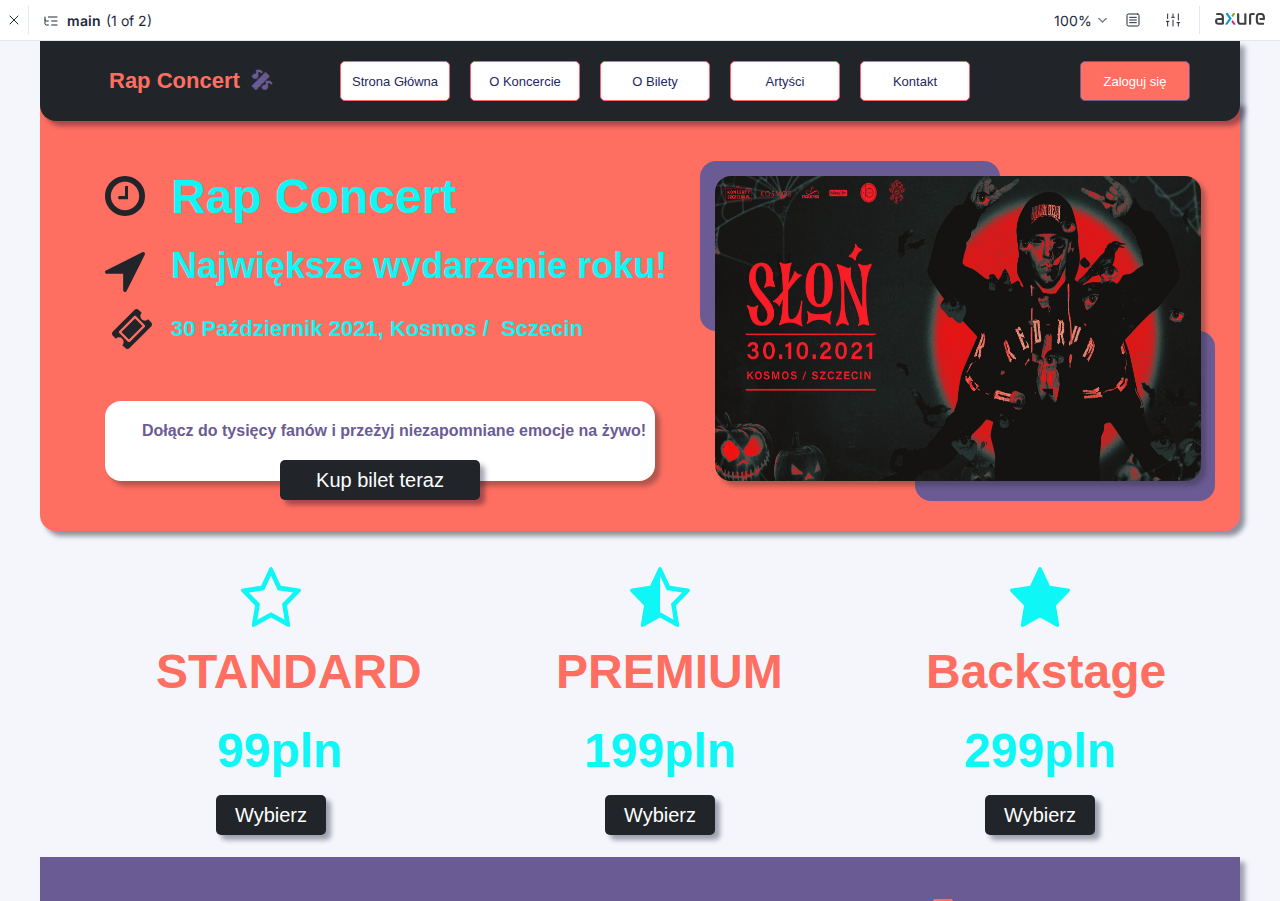
<file: lab_12/resources/reload.html>
﻿<html>
	<head>
		<title></title>
	</head>
	<body>
	
	<script language="javascript">
	function getUrl() {
      var query = window.location.search.substring(1);
      var vars = query.split("&&&");
      for (var i=0;i<vars.length;i++) {
        var url = vars[i];
        return decodeURI(url).replace("html%23","html#");
      } 
    }

    var rel = '../';
    var url = getUrl();
    if (url.indexOf(":") > 0 && url.indexOf(":") < 10) rel = '';
	self.location.href = rel + url;
	</script>
	
	</body>
</html>
</file>
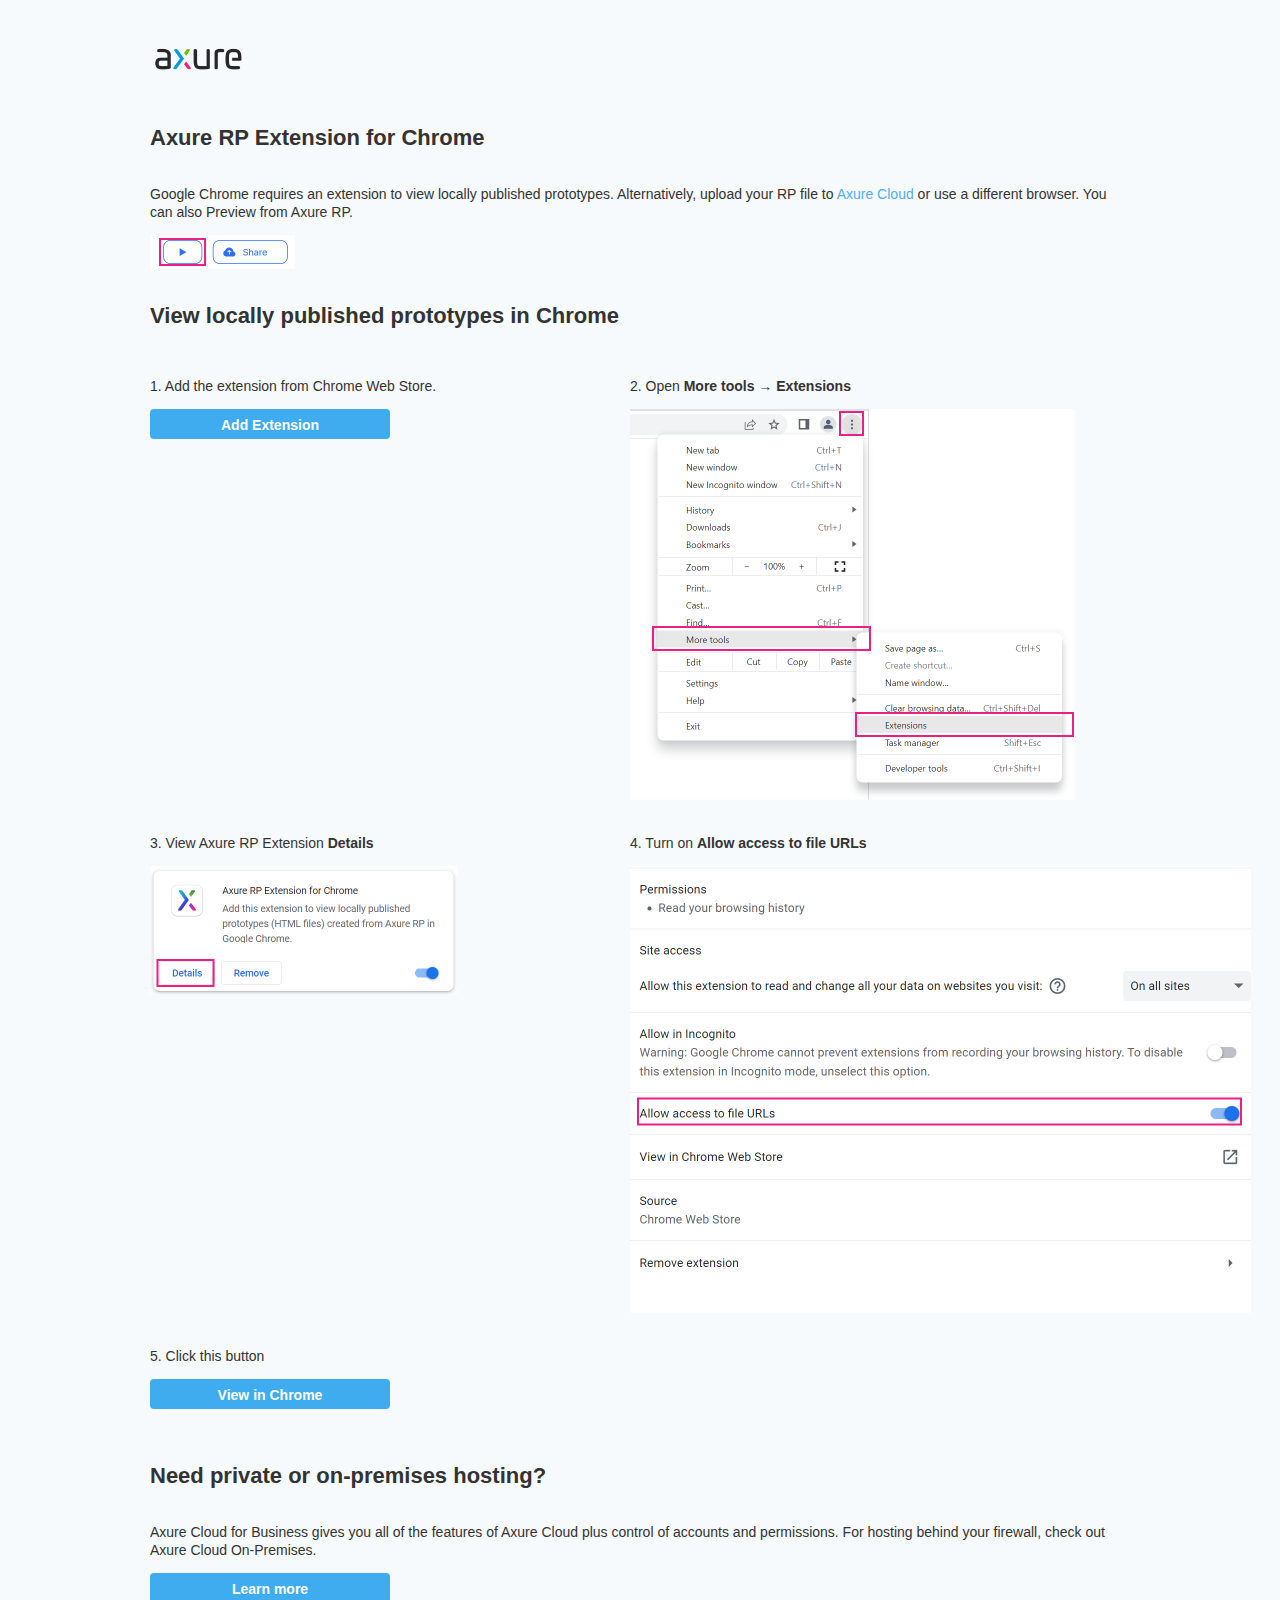
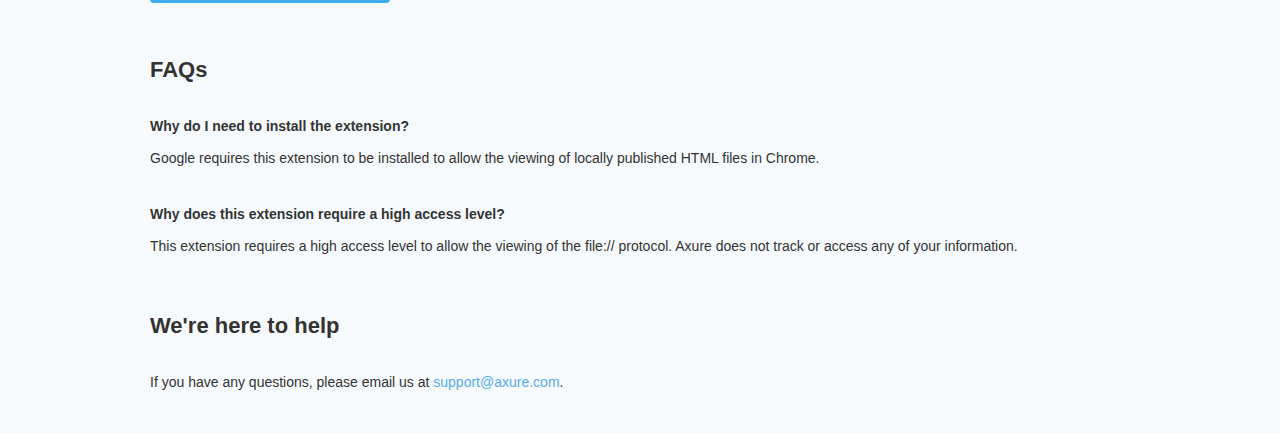
<file: lab_12/resources/chrome/chrome.html>
﻿<html>
    <head>
        <title>Install the Axure RP Chrome Extension</title>
        <style type="text/css">
            * {
                font-family: "Source Sans Pro", sans-serif;
            }
            body {
                text-align: center;
                background-color: #f7fafc;
                color: #37465e;
            }
            p {
                font-size: 14px;
                line-height: 18px;
                color: #333333;
            }
            div.container {
                width: 980px;
                margin-left: auto;
                margin-right: auto;
                text-align: left;
            }
            a {
                text-decoration: none;
                color: #ffffff;
            }
            .button {
                display: block;
                width: 240px;
                height: 30px;
                padding: 2px 8px 2px 8px;
                border-radius: 4px;
                background-color: #3eacef;
                box-sizing: border-box;
                font-family: "Source Sans Pro SemiBold", "Source Sans Pro", sans-serif;
                font-weight: 600;
                color: #ffffff;
                text-align: center;
                font-size: 14px;
                line-height: 28px;
            }
            a:hover.button {
                background-color: #1482c5;
            }
            div.left {
                width: 400px;
                float: left;
                margin-right: 80px;
            }
            div.right {
                width: 400px;
                float: left;
            }
            div.buttonContainer {
                text-align: center;
            }
            .header {
                font-size: 22px;
                color: #333333;
                line-height: 50px;
                font-weight: bold;
            }
        </style>
    </head>
    <body>
        <div class="container">
            <br />
            <br />
            <img src="axure_logo.png" alt="axure" style="width: 100px" />
            <br />
            <br />
            <p class="header">
                Axure RP Extension for Chrome
            </p>
            <p>
                Google Chrome requires an extension to view locally published prototypes. Alternatively, upload your RP file to <a href="https://www.axure.cloud" style="color: #53ADE9">Axure Cloud</a> or use a different browser. You can also Preview from Axure RP.
</p>
            <img src="preview-rp.png" alt="preview" />
            <p class="header">
                View locally published prototypes in Chrome
            </p>
            <div class="left">
                <p>
                    1. Add the extension from Chrome Web Store.
                </p>
                <div class="buttonContainer">
                    <a class="button" href="https://chrome.google.com/webstore/detail/dogkpdfcklifaemcdfbildhcofnopogp"
                       target="_blank">Add Extension</a>
                </div>
            </div>
            <div class="right">
                <p>
                    2. Open <b>More tools → Extensions</b>
                </p>
                <img src="extensions.png" alt="extensions" />
            </div>
            <div style="clear: both; height: 20px;">&nbsp;</div>
            <div class="left">
                <p>
                    3. View Axure RP Extension <b>Details</b>
                </p>
                <img src="details.png" alt="extension details" />
            </div>
            <div class="right">
                <p>
                    4. Turn on <b>Allow access to file URLs</b>
                </p>
                <img src="allow-access.png" alt="allow access" />
            </div>
            <div style="clear: both; height: 20px;">&nbsp;</div>
            <div class="left">
                <p>
                    5. Click this button
                </p>
                <div class="buttonContainer">
                    <a class="button" href="../../start.html">View in Chrome</a>
                </div>
            </div>
            <div style="clear: both; height: 20px;">
            </div>
            <p class="header">
                Need private or on-premises hosting?
            </p>
            <p>
                Axure Cloud for Business gives you all of the features of Axure Cloud plus control of accounts and permissions. For hosting behind your firewall, check out Axure Cloud On-Premises.
            </p>
            <div class="buttonContainer">
                <a class="button" href="https://www.axure.com/axure-cloud#hosted">Learn more</a>
            </div>
            <div style="clear: both; height: 20px;"></div>
            <p class="header">
                FAQs
            </p>
            <p><b>Why do I need to install the extension?</b></p>
            <p>
                Google requires this extension to be installed to allow the viewing of locally published HTML files in Chrome.
            </p>
            <div style="clear: both; height: 10px;"></div>
            <p>
                <b>Why does this extension require a high access level?</b>
            </p>
            <p>
                This extension requires a high access level to allow the viewing of the file:// protocol. Axure does not track or access any of your information.
            </p>
            <div style="clear: both; height: 10px;"></div>
            <p class="header">
                We're here to help
            </p>
            <p>
                If you have any questions, please email us at <a href="mailto:support@axure.com" style="color: #53ADE9">support@axure.com</a>.
            </p>
            <div style="clear: both; height: 20px;"></div>
        </div>
    </body>
</html>
</file>
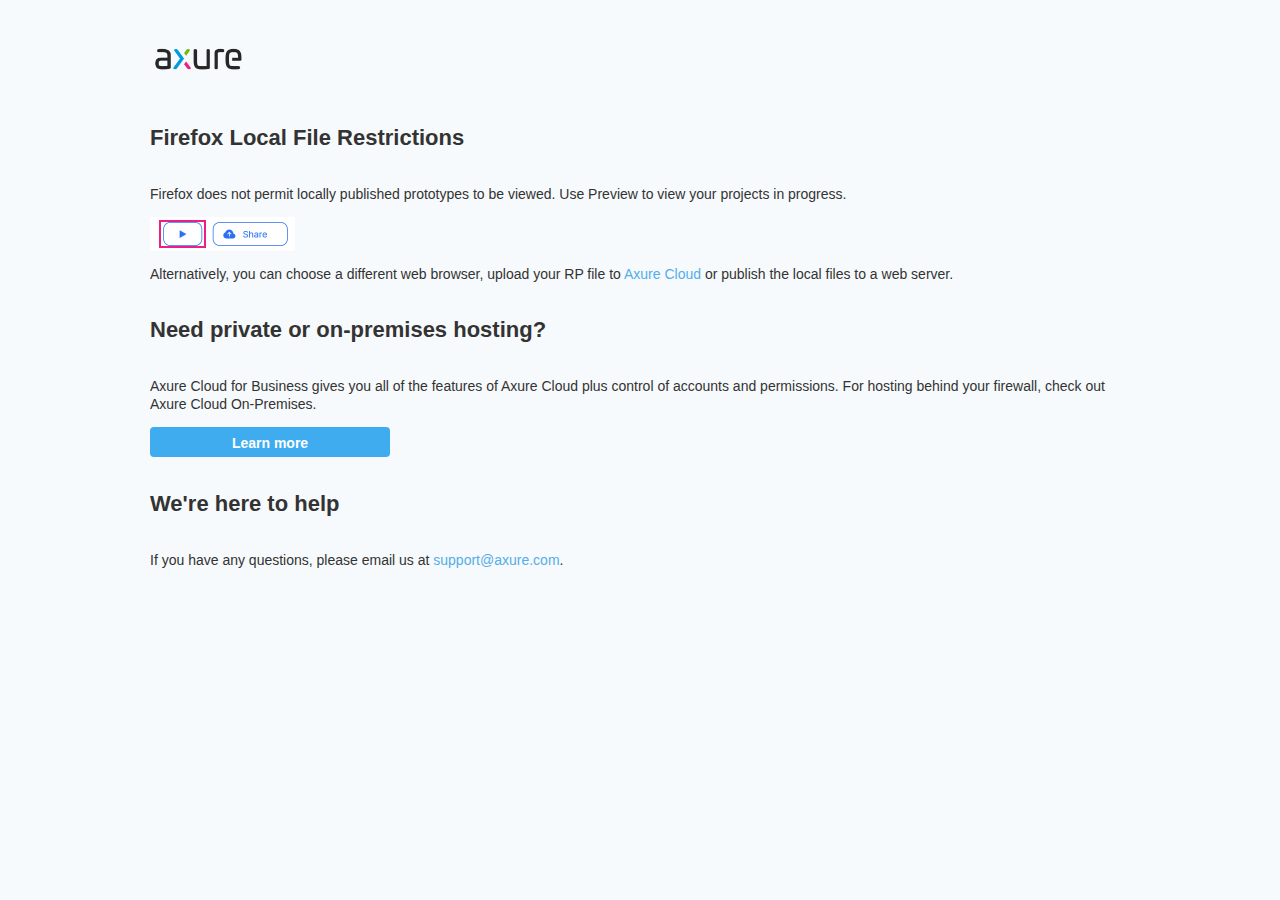
<file: lab_12/resources/chrome/firefox.html>
<html>
<head>
    <title>Axure RP - Firefox Local File Restrictions</title>
        <style type="text/css">
            * {
                font-family: "Source Sans Pro", sans-serif;
            }

            body {
                text-align: center;
                background-color: #f7fafc;
                color: #37465e;
            }

            p {
                font-size: 14px;
                line-height: 18px;
                color: #333333;
            }

            div.container {
                width: 980px;
                margin-left: auto;
                margin-right: auto;
                text-align: left;
            }

            a {
                text-decoration: none;
                color: #ffffff;
            }

            .button {
                display: block;
                width: 240px;
                height: 30px;
                padding: 2px 8px 2px 8px;
                border-radius: 4px;
                background-color: #3eacef;
                box-sizing: border-box;
                font-family: "Source Sans Pro SemiBold", "Source Sans Pro", sans-serif;
                font-weight: 600;
                color: #ffffff;
                text-align: center;
                font-size: 14px;
                line-height: 28px;
            }

            a:hover.button {
                background-color: #1482c5;
            }

            div.buttonContainer {
                text-align: center;
            }

            .header {
                font-size: 22px;
                color: #333333;
                line-height: 50px;
                font-weight: bold;
            }
        </style>
    </head>
    <body>
        <div class="container">
            <br />
            <br />
            <img src="axure_logo.png" alt="axure" style="width: 100px" />
            <br />
            <br />
            <p class="header">
                Firefox Local File Restrictions
            </p>
            <p>
                Firefox does not permit locally published prototypes to be viewed. Use Preview to view your projects in progress.
            </p>
            <img src="preview-rp.png" alt="preview" />
            <p>
                Alternatively,  you can choose a different web browser, upload your RP file to <a href="https://app.axure.cloud" style="color: #53ADE9">Axure Cloud</a> or publish the local files to a web server.
            </p>
            <p class="header">
                Need private or on-premises hosting?
            </p>
            <p>
                Axure Cloud for Business gives you all of the features of Axure Cloud plus control of accounts and permissions. For hosting behind your firewall, check out Axure Cloud On-Premises.
            </p>
            <div class="buttonContainer">
                <a class="button" href="https://www.axure.com/axure-cloud#hosted">Learn more</a>
            </div>
            <p class="header">
                We're here to help
            </p>
            <p>
                If you have any questions, please email us at <a href="mailto:support@axure.com" style="color: #53ADE9 ">support@axure.com</a>.
            </p>
            <div style="clear: both; height: 20px;"></div>
        </div>
    </body>
</html>
</file>
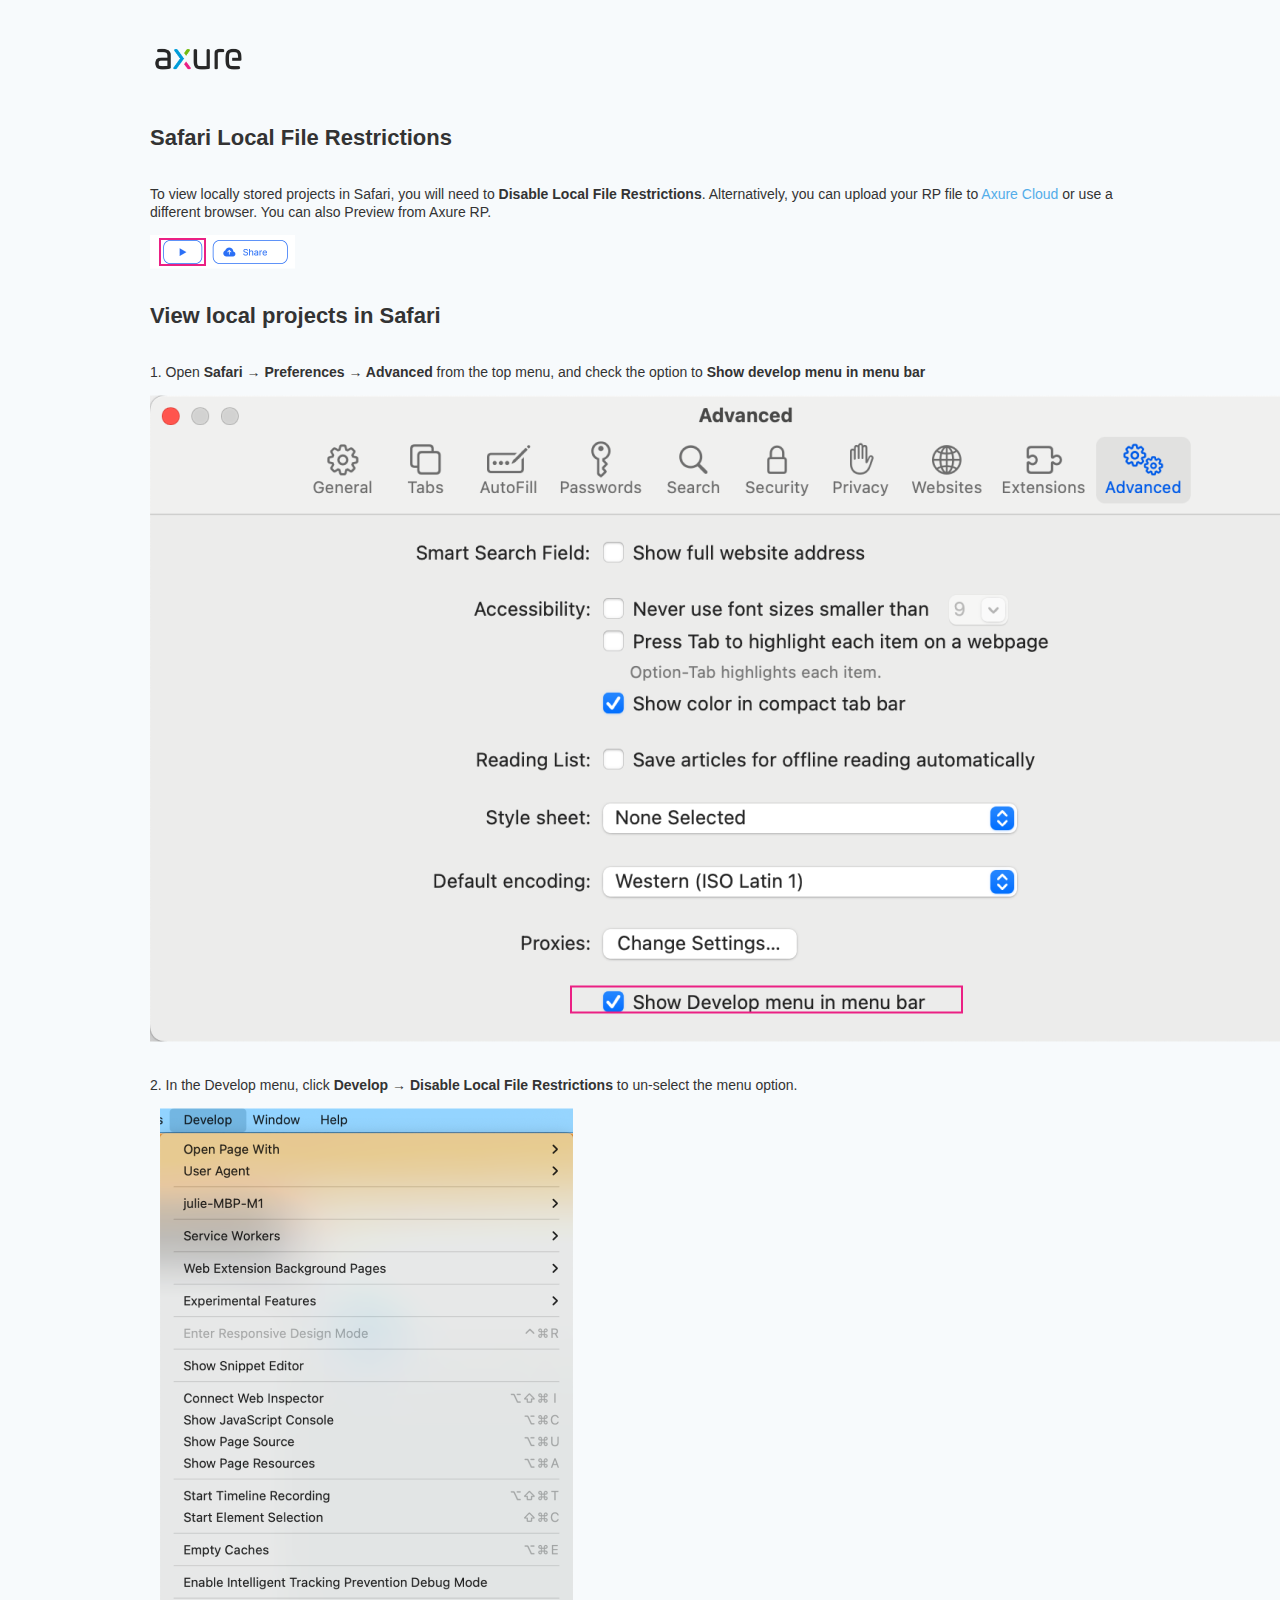
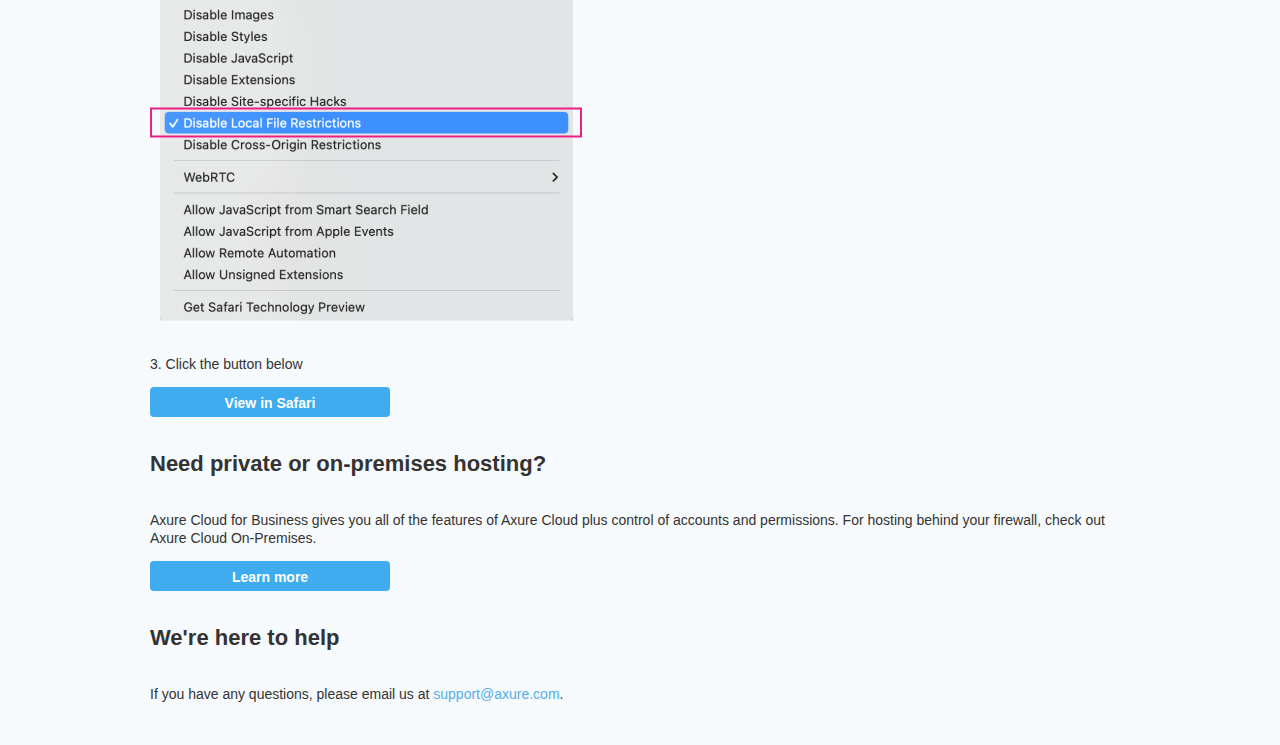
<file: lab_12/resources/chrome/safari.html>
﻿<html>
    <head>
        <title>Axure RP - Safari Local File Restrictions</title>
        <style type="text/css">
            * {
                font-family: "Source Sans Pro", sans-serif;
            }

            body {
                text-align: center;
                background-color: #f7fafc;
                color: #37465e;
            }

            p {
                font-size: 14px;
                line-height: 18px;
                color: #333333;
            }

            div.container {
                width: 980px;
                margin-left: auto;
                margin-right: auto;
                text-align: left;
            }

            a {
                text-decoration: none;
                color: #ffffff;
            }

            .button {
                display: block;
                width: 240px;
                height: 30px;
                padding: 2px 8px 2px 8px;
                border-radius: 4px;
                background-color: #3eacef;
                box-sizing: border-box;
                font-family: "Source Sans Pro SemiBold", "Source Sans Pro", sans-serif;
                font-weight: 600;
                color: #ffffff;
                text-align: center;
                font-size: 14px;
                line-height: 28px;
            }

            a:hover.button {
                background-color: #1482c5;
            }

            div.buttonContainer {
                text-align: center;
            }

            .header {
                font-size: 22px;
                color: #333333;
                line-height: 50px;
                font-weight: bold;
            }
        </style>
    </head>
    <body>
        <div class="container">
            <br />
            <br />
            <img src="axure_logo.png" alt="axure" style="width: 100px" />
            <br />
            <br />
            <p class="header">
                Safari Local File Restrictions
            </p>
            <p>
                To view locally stored projects in Safari, you will need to <b>Disable Local File Restrictions</b>. Alternatively,
                you can upload your RP file to <a href="https://www.axure.cloud" style="color: #53ADE9">Axure Cloud</a> or use a different browser. You can also Preview from Axure RP.
            </p>
            <img src="preview-rp.png" alt="preview" />
            <p class="header">
                View local projects in Safari
            </p>
            <div>
                <p>
                    1. Open <b>Safari → Preferences → Advanced</b> from the top menu, and check the option to <b>Show develop menu in menu bar</b>
                </p>
                <img src="safari_advanced.png" alt="advanced" />
            </div>
            <div style="clear: both; height: 20px;">&nbsp;</div>
            <div class="">
                <p>
                    2. In the Develop menu, click <b>Develop → Disable Local File Restrictions</b> to un-select the menu option.
                </p>
                <img src="safari_restrictions.png" alt="extensions" />
            </div>
            <div style="clear: both; height: 20px;">&nbsp;</div>
            <p>
                3. Click the button below
            </p>
            <div class="buttonContainer">
                <a class="button" href="../../start.html">View in Safari</a>
            </div>
            <p class="header">
                Need private or on-premises hosting?
            </p>
            <p>
                Axure Cloud for Business gives you all of the features of Axure Cloud plus control of accounts and permissions. For hosting behind your firewall, check out Axure Cloud On-Premises.
            </p>
            <div class="buttonContainer">
                <a class="button" href="https://www.axure.com/axure-cloud#hosted">Learn more</a>
            </div>
            <p class="header">
                We're here to help
            </p>
            <p>
                If you have any questions, please email us at <a href="mailto:support@axure.com" style="color: #53ADE9 ">support@axure.com</a>.
            </p>
            <div style="clear: both; height: 20px;"></div>
        </div>
    </body>
</html>
</file>
<file: styles.css>
body {
  background: #f6f6f6;
  color: #222;
  font-family: 'Segoe UI', Arial, sans-serif;
  margin: 0;
  padding: 0;
}
.main-container {
  max-width: 500px;
  margin: 60px auto;
  background: #fff;
  border: 1px solid #ddd;
  border-radius: 10px;
  box-shadow: 0 4px 12px rgba(0,0,0,0.07);
  padding: 32px 24px 28px 24px;
}
h1 {
  font-size: 2.1em;
  margin-bottom: 0.3em;
  color: #0057b7;
  letter-spacing: 1px;
}
nav {
  margin-top: 1.7em;
  margin-bottom: 1.3em;
}
nav a {
  display: inline-block;
  margin: 0 0.7em 0.7em 0;
  padding: 0.6em 1.2em;
  background: #e2eafc;
  color: #1a237e;
  text-decoration: none;
  border-radius: 5px;
  border: 1px solid #b6c3e5;
  transition: background 0.2s, color 0.2s;
}
nav a:hover {
  background: #b6c3e5;
  color: #fff;
}
footer {
  margin-top: 2.5em;
  font-size: 0.95em;
  color: #888;
  text-align: center;
}
</file>
<file: lab_12/resources/css/axure_rp_page.css>
﻿/* so the window resize fires within a frame in IE7 */
html, body {
    height: 100%;
}

#zoomOverlay {
    position: fixed;
    top: 0;
    left: 0;
    width: 100%;
    height: 100%;
}

#dragOverlay {
    position: fixed;
    top: 0;
    left: 0;
    width: 100%;
    height: 100%;
    cursor: grab;
}

#dragOverlay.dragging__start {
    cursor: grabbing;
}

html.hideScroll::-webkit-scrollbar {
    display: none;
}

html.hideScroll {
    -ms-overflow-style: none;
    scrollbar-width: none;
}

.mobileFrameCursor div * {
    cursor: inherit !important;
}

a {
    color: inherit;
}

p {
    margin: 0px;
    text-rendering: optimizeLegibility;
    font-feature-settings: "kern" 1;
    -webkit-font-feature-settings: "kern";
    -moz-font-feature-settings: "kern";
    -moz-font-feature-settings: "kern=1";
    font-kerning: normal;
}

ul {
    margin:0px;
}

iframe {
    background: #FFFFFF;
}

/* to match IE with C, FF */
input {
    padding: 1px 0px 1px 0px;
    box-sizing: border-box;
    -moz-box-sizing: border-box;
}

input[type=text]::-ms-clear {
    width: 0;
    height: 0;
    display: none;
}

textarea {
    margin: 0px;
    box-sizing: border-box;
    -moz-box-sizing: border-box;
}

select option {
    color: initial;
}

.focused:focus, .selectedFocused:focus {
    outline: none;
}

div.intcases {
    font-family: 'Inter';
    font-size: 12px;
    text-align: left;
    border: 1px solid #e2e8f0;
    background: #FFF;
    z-index: 9999;
    visibility: hidden;
    position: absolute;
    padding: 0px;
    border-radius: 4px;
    white-space: pre-wrap;
    overflow-wrap: break-word;
    max-width: 250px;
    box-shadow: 0 4px 6px -1px rgb(0 0 0 / 0.1), 0 2px 4px -2px rgb(0 0 0 / 0.1);
}

div.intcaselink {
    cursor: pointer;
    padding: 3px 8px 3px 8px;
    margin: 5px;
    background: #FFF;
    border: 1px solid #CBD5E1;
    border-radius: 4px;
    color: #1E293B;
}

div.intcaselink:hover {
    background : #e5e7eb66;
}

div.refpageimage {
    position: absolute;
    left: 0px;
    top: 0px;
    font-size: 0px;
    width: 16px;
    height: 16px;
    cursor: pointer;
    background-image: url(images/newwindow.gif);
    background-repeat: no-repeat;
}

div.annnoteimage {
    position: absolute;
    left: 0px;
    top: 0px;
    font-size: 0px;
    /*width: 16px;
    height: 12px;*/
    cursor: help;
    /*background-image: url(images/note.gif);*/
    /*background-repeat: no-repeat;*/
    width: 13px;
    height: 12px;
    padding-top: 1px;
    text-align: center;
    background-color: #138CDD;
    -moz-box-shadow: 1px 1px 3px #aaa;
    -webkit-box-shadow: 1px 1px 3px #aaa;
    box-shadow: 1px 1px 3px #aaa;
}

div.annnoteline {
    display: inline-block;
    width: 9px;
    height: 1px;
    border-bottom: 1px solid white;
    margin-top: 1px;
}

div.annnotelabel {
    /*position: absolute;
    left: 0px;
    top: 0px;*/
    font-family: Helvetica,Arial;
    white-space: nowrap;
    
    padding-top: 1px;
    background-color: #fff849;
    font-size: 10px;
    font-weight: bold;
    line-height: 14px;
    margin-right: 3px;
    padding: 0px 4px;
    color: #000;

    -moz-box-shadow: 1px 1px 3px #aaa;
    -webkit-box-shadow: 1px 1px 3px #aaa;
    box-shadow: 1px 1px 3px #aaa;
}

div.annnote {
    display: flex;
    position: absolute;
    cursor: help;
    line-height: 14px;
}

.annotation {
    font-size: 12px;
    padding-left: 2px;
    margin-bottom: 5px;
}

.annotationName {
    /*font-size: 13px;
    font-weight: bold;
    margin-bottom: 3px;
    white-space: nowrap;*/

    font-family: 'Trebuchet MS';
    font-size: 14px;
    font-weight: bold;
    margin-bottom: 5px;
    white-space: nowrap;
}

.annotationValue {
    font-family: Arial, Helvetica, Sans-Serif;
    font-size: 12px;
    color: #4a4a4a;
    line-height: 21px;
    margin-bottom: 20px;
}

.noteLink {
    text-decoration: inherit;
    color: inherit;
}

.noteLink:hover {
    background-color: white;
}

/* this is a fix for the issue where dialogs jump around and takes the text-align from the body */
.dialogFix {
    position:absolute;
    text-align:left;
    border: 1px solid #8f949a;
}


@keyframes pulsate {
  from {
    box-shadow: 0 0 10px #15d6ba;
  }
  to {
    box-shadow: 0 0 20px #15d6ba;
  }
}

@-webkit-keyframes pulsate {
  from {
    -webkit-box-shadow: 0 0 10px #15d6ba;
    box-shadow: 0 0 10px #15d6ba;
  }
  to {
    -webkit-box-shadow: 0 0 20px #15d6ba;
    box-shadow: 0 0 20px #15d6ba;
  }
}
 
@-moz-keyframes pulsate {
  from {
    -moz-box-shadow: 0 0 10px #15d6ba;
    box-shadow: 0 0 10px #15d6ba;
  }
  to {
    -moz-box-shadow: 0 0 20px #15d6ba;
    box-shadow: 0 0 20px #15d6ba;
  }
}

.legacyPulsateBorder {
    /*border: 5px solid #15d6ba;
    margin: -5px;*/
    -moz-box-shadow: 0 0 10px 3px #75BB43;
    box-shadow: 0 0 10px 3px #75BB43;
}

.pulsateBorder {
  animation-name: pulsate;
  animation-timing-function: ease-in-out;
  animation-duration: 0.9s;
  animation-iteration-count: infinite;
  animation-direction: alternate;
  
  -webkit-animation-name: pulsate;
  -webkit-animation-timing-function: ease-in-out;
  -webkit-animation-duration: 0.9s;
  -webkit-animation-iteration-count: infinite;
  -webkit-animation-direction: alternate;

  -moz-animation-name: pulsate;
  -moz-animation-timing-function: ease-in-out;
  -moz-animation-duration: 0.9s;
  -moz-animation-iteration-count: infinite;
  -moz-animation-direction: alternate;
}

.ax_default_hidden, .ax_default_unplaced{
    display: none;
    visibility: hidden;
}

.widgetNoteSelected {
    -moz-box-shadow: 0 0 10px 3px #1482C5;
    box-shadow: 0 0 10px 3px #1482C5;
    /*-moz-box-shadow: 0 0 20px #3915d6;
    box-shadow: 0 0 20px #3915d6;*/
    /*border: 3px solid #3915d6;*/
    /*margin: -3px;*/
}


.singleImg {
    display: none;
    visibility: hidden;
}

.nopointer {
    pointer-events: none;
}

.nopointer > * {
    pointer-events: auto;
}

.bgImg {
    background-repeat: no-repeat;
    background-size: 100% 100%;
}

.transition * {
    transition: inherit;
}

.notrs, .notrs * {
    transition: none !important;
}

.nocrntl {
    border-top-left-radius : 0px !important;
}

.nocrntr {
    border-top-right-radius : 0px !important;
}

.nocrnbr {
    border-bottom-right-radius : 0px !important;
}

.nocrnbl {
    border-bottom-left-radius : 0px !important;
}

object.img {
    pointer-events: none;
    user-select: none;
}

.selected .btn_check {
    display:inherit;
}

.btn_check {
    display: none;
}

#ios-safari {
    overflow: auto;
    -webkit-overflow-scrolling: touch;
}

#ios-safari-html {
    display: block;
    overflow: auto;
    -webkit-overflow-scrolling: touch;
    position: absolute;
    top: 0;
    left: 0;
    right: 0;
    bottom: 0;
}

#ios-safari-fixed {
    position: absolute;
    pointer-events: none;
    width: initial;
}

#ios-safari-fixed div {
    pointer-events: auto;
}
</file>
<file: lab_12/data/styles.css>
﻿.ax_default {
  font-family:"Arial Normalny", "Arial", sans-serif;
  font-weight:400;
  font-style:normal;
  font-size:13px;
  letter-spacing:normal;
  color:#333333;
  vertical-align:none;
  text-align:center;
  line-height:normal;
  text-transform:none;
}
.box_1 {
}
.box_2 {
}
.box_3 {
}
.image {
}
.button {
}
.shape {
}
.heading_1 {
  font-family:"Arial Normalny", "Arial", sans-serif;
  font-weight:bold;
  font-style:normal;
  font-size:32px;
  text-align:left;
}
.heading_2 {
  font-family:"Arial Normalny", "Arial", sans-serif;
  font-weight:bold;
  font-style:normal;
  font-size:24px;
  text-align:left;
}
.heading_3 {
  font-family:"Arial Normalny", "Arial", sans-serif;
  font-weight:bold;
  font-style:normal;
  font-size:18px;
  text-align:left;
}
.heading_4 {
  font-family:"Arial Normalny", "Arial", sans-serif;
  font-weight:bold;
  font-style:normal;
  font-size:14px;
  text-align:left;
}
.heading_5 {
  font-family:"Arial Normalny", "Arial", sans-serif;
  font-weight:bold;
  font-style:normal;
  text-align:left;
}
.heading_6 {
  font-family:"Arial Normalny", "Arial", sans-serif;
  font-weight:bold;
  font-style:normal;
  font-size:10px;
  text-align:left;
}
.paragraph {
  text-align:left;
}
.form_hint {
  color:#999999;
}
.form_disabled {
}
.connector {
}
.sticky_1 {
  text-align:left;
}
.icon {
}
textarea, select, input, button, div, svg { outline: none; }
</file>
<file: lab_12/files/main/styles.css>
﻿body {
  margin:0px;
  background-color:rgba(244, 246, 251, 1);
  background-image:none;
  position:relative;
  left:-0px;
  width:1200px;
  margin-left:auto;
  margin-right:auto;
  text-align:left;
}
.form_sketch {
  border-color:transparent;
  background-color:transparent;
}
#base {
  position:absolute;
  z-index:0;
}
#u0_div {
  border-width:0px;
  position:absolute;
  left:0px;
  top:0px;
  width:1200px;
  height:356px;
  background:inherit;
  background-color:rgba(244, 246, 251, 1);
  border-radius:0px;
  filter:drop-shadow(none);
  transition:none;
}
#u0 {
  border-width:0px;
  position:absolute;
  left:0px;
  top:460px;
  width:1200px;
  height:356px;
  display:flex;
  transition:none;
  transform-origin:50% 50%;
}
#u0 .text {
  position:absolute;
  align-self:center;
  padding:2px 2px 2px 2px;
  box-sizing:border-box;
  width:100%;
}
#u0_text {
  border-width:0px;
  word-wrap:break-word;
  text-transform:none;
  visibility:hidden;
}
#u1_div {
  border-width:0px;
  position:absolute;
  left:0px;
  top:0px;
  width:1200px;
  height:430px;
  background:inherit;
  background-color:rgba(255, 111, 97, 1);
  border-radius:16px;
  border-top-left-radius:0px;
  border-top-right-radius:0px;
  filter:drop-shadow(5px 5px 2.5px rgba(0, 0, 34, 0.41568627450980394));
  transition:none;
  color:#000000;
}
#u1 {
  border-width:0px;
  position:absolute;
  left:0px;
  top:60px;
  width:1200px;
  height:430px;
  display:flex;
  transition:none;
  transform-origin:50% 50%;
  color:#000000;
}
#u1 .text {
  position:absolute;
  align-self:center;
  padding:2px 2px 2px 2px;
  box-sizing:border-box;
  width:100%;
}
#u1_text {
  border-width:0px;
  word-wrap:break-word;
  text-transform:none;
  visibility:hidden;
}
#u2_div {
  border-width:0px;
  position:absolute;
  left:0px;
  top:0px;
  width:1200px;
  height:80px;
  background:inherit;
  background-color:rgba(33, 37, 41, 1);
  border-radius:16px;
  border-top-left-radius:0px;
  border-top-right-radius:0px;
  filter:drop-shadow(5px 5px 2.5px rgba(0, 0, 34, 0.34901960784313724));
  transition:none;
}
#u2 {
  border-width:0px;
  position:absolute;
  left:0px;
  top:0px;
  width:1200px;
  height:80px;
  display:flex;
  transition:none;
  transform-origin:50% 50%;
}
#u2 .text {
  position:absolute;
  align-self:center;
  padding:2px 2px 2px 2px;
  box-sizing:border-box;
  width:100%;
}
#u2_text {
  border-width:0px;
  word-wrap:break-word;
  text-transform:none;
  visibility:hidden;
}
#u3_div {
  border-width:0px;
  position:absolute;
  left:0px;
  top:0px;
  width:123px;
  height:40px;
  background:inherit;
  background-color:rgba(255, 255, 255, 0);
  border-radius:0px;
  filter:drop-shadow(none);
  transition:none;
  font-family:"Roboto Bold", "Roboto", sans-serif;
  font-weight:700;
  font-style:normal;
  font-size:22px;
  color:#FF6F61;
  text-align:center;
}
#u3 {
  border-width:0px;
  position:absolute;
  left:69px;
  top:20px;
  width:123px;
  height:40px;
  display:flex;
  transition:none;
  transform-origin:50% 50%;
  font-family:"Roboto Bold", "Roboto", sans-serif;
  font-weight:700;
  font-style:normal;
  font-size:22px;
  color:#FF6F61;
  text-align:center;
}
#u3 .text {
  position:absolute;
  align-self:center;
  padding:0px 0px 0px 0px;
  box-sizing:border-box;
  width:100%;
}
#u3_text {
  border-width:0px;
  white-space:nowrap;
  text-transform:none;
}
#u4_div {
  border-width:0px;
  position:absolute;
  left:0px;
  top:0px;
  width:110px;
  height:40px;
  background:inherit;
  background-color:rgba(255, 255, 255, 1);
  box-sizing:border-box;
  border-width:1px;
  border-style:solid;
  border-color:rgba(255, 97, 111, 1);
  border-radius:5px;
  filter:drop-shadow(none);
  transition:none;
  font-family:"Roboto", sans-serif;
  font-weight:400;
  font-style:normal;
  color:#1E2761;
}
#u4 {
  border-width:0px;
  position:absolute;
  left:300px;
  top:20px;
  width:110px;
  height:40px;
  display:flex;
  transition:none;
  transform-origin:50% 50%;
  font-family:"Roboto", sans-serif;
  font-weight:400;
  font-style:normal;
  color:#1E2761;
}
#u4 .text {
  position:absolute;
  align-self:center;
  padding:2px 2px 2px 2px;
  box-sizing:border-box;
  width:100%;
}
#u4_text {
  border-width:0px;
  word-wrap:break-word;
  text-transform:none;
}
#u5_div {
  border-width:0px;
  position:absolute;
  left:0px;
  top:0px;
  width:110px;
  height:40px;
  background:inherit;
  background-color:rgba(255, 255, 255, 1);
  box-sizing:border-box;
  border-width:1px;
  border-style:solid;
  border-color:rgba(255, 97, 111, 1);
  border-radius:5px;
  filter:drop-shadow(none);
  transition:none;
  font-family:"Roboto", sans-serif;
  font-weight:400;
  font-style:normal;
  color:#1E2761;
}
#u5 {
  border-width:0px;
  position:absolute;
  left:430px;
  top:20px;
  width:110px;
  height:40px;
  display:flex;
  transition:none;
  transform-origin:50% 50%;
  font-family:"Roboto", sans-serif;
  font-weight:400;
  font-style:normal;
  color:#1E2761;
}
#u5 .text {
  position:absolute;
  align-self:center;
  padding:2px 2px 2px 2px;
  box-sizing:border-box;
  width:100%;
}
#u5_text {
  border-width:0px;
  word-wrap:break-word;
  text-transform:none;
}
#u6_div {
  border-width:0px;
  position:absolute;
  left:0px;
  top:0px;
  width:110px;
  height:40px;
  background:inherit;
  background-color:rgba(255, 255, 255, 1);
  box-sizing:border-box;
  border-width:1px;
  border-style:solid;
  border-color:rgba(255, 97, 111, 1);
  border-radius:5px;
  filter:drop-shadow(none);
  transition:none;
  font-family:"Roboto", sans-serif;
  font-weight:400;
  font-style:normal;
  color:#1E2761;
}
#u6 {
  border-width:0px;
  position:absolute;
  left:560px;
  top:20px;
  width:110px;
  height:40px;
  display:flex;
  transition:none;
  transform-origin:50% 50%;
  font-family:"Roboto", sans-serif;
  font-weight:400;
  font-style:normal;
  color:#1E2761;
}
#u6 .text {
  position:absolute;
  align-self:center;
  padding:2px 2px 2px 2px;
  box-sizing:border-box;
  width:100%;
}
#u6_text {
  border-width:0px;
  word-wrap:break-word;
  text-transform:none;
}
#u7_div {
  border-width:0px;
  position:absolute;
  left:0px;
  top:0px;
  width:110px;
  height:40px;
  background:inherit;
  background-color:rgba(255, 255, 255, 1);
  box-sizing:border-box;
  border-width:1px;
  border-style:solid;
  border-color:rgba(255, 97, 111, 1);
  border-radius:5px;
  filter:drop-shadow(none);
  transition:none;
  font-family:"Roboto", sans-serif;
  font-weight:400;
  font-style:normal;
  color:#1E2761;
}
#u7 {
  border-width:0px;
  position:absolute;
  left:690px;
  top:20px;
  width:110px;
  height:40px;
  display:flex;
  transition:none;
  transform-origin:50% 50%;
  font-family:"Roboto", sans-serif;
  font-weight:400;
  font-style:normal;
  color:#1E2761;
}
#u7 .text {
  position:absolute;
  align-self:center;
  padding:2px 2px 2px 2px;
  box-sizing:border-box;
  width:100%;
}
#u7_text {
  border-width:0px;
  word-wrap:break-word;
  text-transform:none;
}
#u8_div {
  border-width:0px;
  position:absolute;
  left:0px;
  top:0px;
  width:110px;
  height:40px;
  background:inherit;
  background-color:rgba(255, 255, 255, 1);
  box-sizing:border-box;
  border-width:1px;
  border-style:solid;
  border-color:rgba(255, 97, 111, 1);
  border-radius:5px;
  filter:drop-shadow(none);
  transition:none;
  font-family:"Roboto", sans-serif;
  font-weight:400;
  font-style:normal;
  color:#1E2761;
}
#u8 {
  border-width:0px;
  position:absolute;
  left:820px;
  top:20px;
  width:110px;
  height:40px;
  display:flex;
  transition:none;
  transform-origin:50% 50%;
  font-family:"Roboto", sans-serif;
  font-weight:400;
  font-style:normal;
  color:#1E2761;
}
#u8 .text {
  position:absolute;
  align-self:center;
  padding:2px 2px 2px 2px;
  box-sizing:border-box;
  width:100%;
}
#u8_text {
  border-width:0px;
  word-wrap:break-word;
  text-transform:none;
}
#u9_div {
  border-width:0px;
  position:absolute;
  left:0px;
  top:0px;
  width:110px;
  height:40px;
  background:inherit;
  background-color:rgba(255, 111, 97, 1);
  box-sizing:border-box;
  border-width:1px;
  border-style:solid;
  border-color:rgba(107, 91, 149, 1);
  border-radius:5px;
  filter:drop-shadow(none);
  transition:none;
  font-family:"Roboto", sans-serif;
  font-weight:400;
  font-style:normal;
  color:#FFFFFF;
}
#u9 {
  border-width:0px;
  position:absolute;
  left:1040px;
  top:20px;
  width:110px;
  height:40px;
  display:flex;
  transition:none;
  transform-origin:50% 50%;
  font-family:"Roboto", sans-serif;
  font-weight:400;
  font-style:normal;
  color:#FFFFFF;
}
#u9 .text {
  position:absolute;
  align-self:center;
  padding:2px 2px 2px 2px;
  box-sizing:border-box;
  width:100%;
}
#u9_text {
  border-width:0px;
  word-wrap:break-word;
  text-transform:none;
}
#u10_div {
  border-width:0px;
  position:absolute;
  left:0px;
  top:0px;
  width:31px;
  height:26px;
  background:inherit;
  background-color:rgba(255, 255, 255, 0);
  border-radius:0px;
  filter:drop-shadow(none);
  transition:none;
  font-family:"Arial Pogrubiony", "Arial Normalny", "Arial", sans-serif;
  font-weight:700;
  font-style:normal;
  font-size:22px;
  color:#6B5B95;
  text-align:center;
}
#u10 {
  border-width:0px;
  position:absolute;
  left:206px;
  top:27px;
  width:31px;
  height:26px;
  display:flex;
  transition:none;
  transform-origin:50% 50%;
  font-family:"Arial Pogrubiony", "Arial Normalny", "Arial", sans-serif;
  font-weight:700;
  font-style:normal;
  font-size:22px;
  color:#6B5B95;
  text-align:center;
}
#u10 .text {
  position:absolute;
  align-self:center;
  padding:0px 0px 0px 0px;
  box-sizing:border-box;
  width:100%;
}
#u10_text {
  border-width:0px;
  white-space:nowrap;
  text-transform:none;
}
#u11_div {
  border-width:0px;
  position:absolute;
  left:0px;
  top:0px;
  width:469px;
  height:43px;
  background:inherit;
  background-color:rgba(255, 255, 255, 0);
  border-radius:0px;
  filter:drop-shadow(none);
  transition:none;
  font-family:"Roboto Bold", "Roboto", sans-serif;
  font-weight:700;
  font-style:normal;
  font-size:36px;
  color:#0FF6F6;
}
#u11 {
  border-width:0px;
  position:absolute;
  left:131px;
  top:204px;
  width:469px;
  height:43px;
  display:flex;
  transition:none;
  transform-origin:50% 50%;
  font-family:"Roboto Bold", "Roboto", sans-serif;
  font-weight:700;
  font-style:normal;
  font-size:36px;
  color:#0FF6F6;
}
#u11 .text {
  position:absolute;
  align-self:flex-start;
  padding:0px 0px 0px 0px;
  box-sizing:border-box;
  width:100%;
}
#u11_text {
  border-width:0px;
  white-space:nowrap;
  text-transform:none;
}
#u12_div {
  border-width:0px;
  position:absolute;
  left:0px;
  top:0px;
  width:1px;
  height:15px;
  background:inherit;
  background-color:rgba(255, 255, 255, 0);
  border-radius:0px;
  filter:drop-shadow(none);
  transition:none;
  font-family:"Arial Normalny", "Arial", sans-serif;
  font-weight:400;
  font-style:normal;
  font-size:13px;
  color:#000000;
}
#u12 {
  border-width:0px;
  position:absolute;
  left:80px;
  top:251px;
  width:1px;
  height:15px;
  display:flex;
  transition:none;
  transform-origin:50% 50%;
  font-family:"Arial Normalny", "Arial", sans-serif;
  font-weight:400;
  font-style:normal;
  font-size:13px;
  color:#000000;
}
#u12 .text {
  position:absolute;
  align-self:flex-start;
  padding:0px 0px 0px 0px;
  box-sizing:border-box;
  width:100%;
}
#u12_text {
  border-width:0px;
  white-space:nowrap;
  text-transform:none;
  visibility:hidden;
}
#u13_div {
  border-width:0px;
  position:absolute;
  left:0px;
  top:0px;
  width:1px;
  height:26px;
  background:inherit;
  background-color:rgba(255, 255, 255, 0);
  border-radius:0px;
  filter:drop-shadow(none);
  transition:none;
  font-family:"Arial Pogrubiony", "Arial Normalny", "Arial", sans-serif;
  font-weight:700;
  font-style:normal;
  font-size:22px;
  color:#6B5B95;
}
#u13 {
  border-width:0px;
  position:absolute;
  left:86px;
  top:204px;
  width:1px;
  height:26px;
  display:flex;
  transition:none;
  transform-origin:50% 50%;
  font-family:"Arial Pogrubiony", "Arial Normalny", "Arial", sans-serif;
  font-weight:700;
  font-style:normal;
  font-size:22px;
  color:#6B5B95;
}
#u13 .text {
  position:absolute;
  align-self:flex-start;
  padding:0px 0px 0px 0px;
  box-sizing:border-box;
  width:100%;
}
#u13_text {
  border-width:0px;
  white-space:nowrap;
  text-transform:none;
  visibility:hidden;
}
#u14_div {
  border-width:0px;
  position:absolute;
  left:0px;
  top:0px;
  width:397px;
  height:27px;
  background:inherit;
  background-color:rgba(255, 255, 255, 0);
  border-radius:0px;
  filter:drop-shadow(none);
  transition:none;
  font-family:"Roboto Bold", "Roboto", sans-serif;
  font-weight:700;
  font-style:normal;
  font-size:22px;
  color:#0FF6F6;
}
#u14 {
  border-width:0px;
  position:absolute;
  left:131px;
  top:275px;
  width:397px;
  height:27px;
  display:flex;
  transition:none;
  transform-origin:50% 50%;
  font-family:"Roboto Bold", "Roboto", sans-serif;
  font-weight:700;
  font-style:normal;
  font-size:22px;
  color:#0FF6F6;
}
#u14 .text {
  position:absolute;
  align-self:flex-start;
  padding:0px 0px 0px 0px;
  box-sizing:border-box;
  width:100%;
}
#u14_text {
  border-width:0px;
  white-space:nowrap;
  text-transform:none;
}
#u15 {
  border-width:0px;
  position:absolute;
  left:65px;
  top:135px;
  width:40px;
  height:40px;
  display:flex;
  transition:none;
}
#u15 .text {
  position:absolute;
  align-self:center;
  padding:2px 2px 2px 2px;
  box-sizing:border-box;
  width:100%;
}
#u15_img {
  border-width:0px;
  position:absolute;
  left:0px;
  top:0px;
  width:40px;
  height:40px;
}
#u15_text {
  border-width:0px;
  word-wrap:break-word;
  text-transform:none;
  visibility:hidden;
}
#u16 {
  border-width:0px;
  position:absolute;
  left:65px;
  top:211px;
  width:40px;
  height:40px;
  display:flex;
  transition:none;
}
#u16 .text {
  position:absolute;
  align-self:center;
  padding:2px 2px 2px 2px;
  box-sizing:border-box;
  width:100%;
}
#u16_img {
  border-width:0px;
  position:absolute;
  left:0px;
  top:0px;
  width:40px;
  height:40px;
}
#u16_text {
  border-width:0px;
  word-wrap:break-word;
  text-transform:none;
  visibility:hidden;
}
#u17 {
  border-width:0px;
  position:absolute;
  left:72px;
  top:268px;
  width:40px;
  height:40px;
  display:flex;
  transition:none;
}
#u17 .text {
  position:absolute;
  align-self:center;
  padding:2px 2px 2px 2px;
  box-sizing:border-box;
  width:100%;
}
#u17_img {
  border-width:0px;
  position:absolute;
  left:0px;
  top:0px;
  width:40px;
  height:40px;
}
#u17_text {
  border-width:0px;
  word-wrap:break-word;
  text-transform:none;
  visibility:hidden;
}
#u18_div {
  border-width:0px;
  position:absolute;
  left:0px;
  top:0px;
  width:550px;
  height:80px;
  background:inherit;
  background-color:rgba(255, 255, 255, 1);
  border-radius:16px;
  filter:drop-shadow(5px 5px 2.5px rgba(33, 37, 41, 0.34901960784313724));
  transition:none;
}
#u18 {
  border-width:0px;
  position:absolute;
  left:65px;
  top:360px;
  width:550px;
  height:80px;
  display:flex;
  transition:none;
  transform-origin:50% 50%;
}
#u18 .text {
  position:absolute;
  align-self:center;
  padding:2px 2px 2px 2px;
  box-sizing:border-box;
  width:100%;
}
#u18_text {
  border-width:0px;
  word-wrap:break-word;
  text-transform:none;
  visibility:hidden;
}
#u19_div {
  border-width:0px;
  position:absolute;
  left:0px;
  top:0px;
  width:476px;
  height:19px;
  background:inherit;
  background-color:rgba(255, 255, 255, 0);
  border-radius:16px;
  filter:drop-shadow(none);
  transition:none;
  font-family:"Roboto Bold", "Roboto", sans-serif;
  font-weight:700;
  font-style:normal;
  font-size:16px;
  color:#6B5B95;
}
#u19 {
  border-width:0px;
  position:absolute;
  left:102px;
  top:381px;
  width:476px;
  height:19px;
  display:flex;
  transition:none;
  transform-origin:50% 50%;
  font-family:"Roboto Bold", "Roboto", sans-serif;
  font-weight:700;
  font-style:normal;
  font-size:16px;
  color:#6B5B95;
}
#u19 .text {
  position:absolute;
  align-self:flex-start;
  padding:0px 0px 0px 0px;
  box-sizing:border-box;
  width:100%;
}
#u19_text {
  border-width:0px;
  white-space:nowrap;
  text-transform:none;
}
#u20_div {
  border-width:0px;
  position:absolute;
  left:0px;
  top:0px;
  width:200px;
  height:40px;
  background:inherit;
  background-color:rgba(33, 37, 41, 1);
  border-radius:5px;
  filter:drop-shadow(5px 5px 2.5px rgba(0, 0, 34, 0.34901960784313724));
  transition:none;
  font-family:"Roboto", sans-serif;
  font-weight:400;
  font-style:normal;
  font-size:20px;
  color:#FFFFFF;
}
#u20 {
  border-width:0px;
  position:absolute;
  left:240px;
  top:419px;
  width:200px;
  height:40px;
  display:flex;
  transition:none;
  transform-origin:50% 50%;
  font-family:"Roboto", sans-serif;
  font-weight:400;
  font-style:normal;
  font-size:20px;
  color:#FFFFFF;
}
#u20 .text {
  position:absolute;
  align-self:center;
  padding:2px 2px 2px 2px;
  box-sizing:border-box;
  width:100%;
}
#u20_text {
  border-width:0px;
  word-wrap:break-word;
  text-transform:none;
}
#u21_div {
  border-width:0px;
  position:absolute;
  left:0px;
  top:0px;
  width:300px;
  height:170px;
  background:inherit;
  background-color:rgba(107, 91, 149, 1);
  border-radius:16px;
  filter:drop-shadow(none);
  transition:none;
}
#u21 {
  border-width:0px;
  position:absolute;
  left:660px;
  top:120px;
  width:300px;
  height:170px;
  display:flex;
  transition:none;
  transform-origin:50% 50%;
}
#u21 .text {
  position:absolute;
  align-self:center;
  padding:2px 2px 2px 2px;
  box-sizing:border-box;
  width:100%;
}
#u21_text {
  border-width:0px;
  word-wrap:break-word;
  text-transform:none;
  visibility:hidden;
}
#u22_div {
  border-width:0px;
  position:absolute;
  left:0px;
  top:0px;
  width:300px;
  height:170px;
  background:inherit;
  background-color:rgba(107, 91, 149, 1);
  border-radius:16px;
  filter:drop-shadow(none);
  transition:none;
}
#u22 {
  border-width:0px;
  position:absolute;
  left:875px;
  top:290px;
  width:300px;
  height:170px;
  display:flex;
  transition:none;
  transform-origin:50% 50%;
}
#u22 .text {
  position:absolute;
  align-self:center;
  padding:2px 2px 2px 2px;
  box-sizing:border-box;
  width:100%;
}
#u22_text {
  border-width:0px;
  word-wrap:break-word;
  text-transform:none;
  visibility:hidden;
}
#u23 {
  border-width:0px;
  position:absolute;
  left:675px;
  top:135px;
  width:486px;
  height:305px;
  display:flex;
  transition:none;
}
#u23 .text {
  position:absolute;
  align-self:center;
  padding:2px 2px 2px 2px;
  box-sizing:border-box;
  width:100%;
}
#u23_img {
  border-width:0px;
  position:absolute;
  left:0px;
  top:0px;
  width:496px;
  height:315px;
}
#u23_text {
  border-width:0px;
  word-wrap:break-word;
  text-transform:none;
  visibility:hidden;
}
#u24_div {
  border-width:0px;
  position:absolute;
  left:0px;
  top:0px;
  width:267px;
  height:58px;
  background:inherit;
  background-color:rgba(255, 255, 255, 0);
  border-radius:0px;
  filter:drop-shadow(none);
  transition:none;
  font-family:"Roboto Bold", "Roboto", sans-serif;
  font-weight:700;
  font-style:normal;
  font-size:48px;
  color:#0FF6F6;
}
#u24 {
  border-width:0px;
  position:absolute;
  left:131px;
  top:128px;
  width:267px;
  height:58px;
  display:flex;
  transition:none;
  transform-origin:50% 50%;
  font-family:"Roboto Bold", "Roboto", sans-serif;
  font-weight:700;
  font-style:normal;
  font-size:48px;
  color:#0FF6F6;
}
#u24 .text {
  position:absolute;
  align-self:flex-start;
  padding:0px 0px 0px 0px;
  box-sizing:border-box;
  width:100%;
}
#u24_text {
  border-width:0px;
  white-space:nowrap;
  text-transform:none;
}
#u25_div {
  border-width:0px;
  position:absolute;
  left:0px;
  top:0px;
  width:1px;
  height:55px;
  background:inherit;
  background-color:rgba(255, 255, 255, 0);
  border-radius:0px;
  filter:drop-shadow(none);
  transition:none;
  font-family:"Arial Pogrubiony", "Arial Normalny", "Arial", sans-serif;
  font-weight:700;
  font-style:normal;
  font-size:48px;
  color:#0FF6F6;
}
#u25 {
  border-width:0px;
  position:absolute;
  left:141px;
  top:138px;
  width:1px;
  height:55px;
  display:flex;
  transition:none;
  transform-origin:50% 50%;
  font-family:"Arial Pogrubiony", "Arial Normalny", "Arial", sans-serif;
  font-weight:700;
  font-style:normal;
  font-size:48px;
  color:#0FF6F6;
}
#u25 .text {
  position:absolute;
  align-self:flex-start;
  padding:0px 0px 0px 0px;
  box-sizing:border-box;
  width:100%;
}
#u25_text {
  border-width:0px;
  white-space:nowrap;
  text-transform:none;
  visibility:hidden;
}
#u26_div {
  border-width:0px;
  position:absolute;
  left:0px;
  top:0px;
  width:248px;
  height:58px;
  background:inherit;
  background-color:rgba(255, 255, 255, 0);
  border-radius:0px;
  filter:drop-shadow(none);
  transition:none;
  font-family:"Roboto Bold", "Roboto", sans-serif;
  font-weight:700;
  font-style:normal;
  font-size:48px;
  color:#FF6F61;
}
#u26 {
  border-width:0px;
  position:absolute;
  left:116px;
  top:603px;
  width:248px;
  height:58px;
  display:flex;
  transition:none;
  transform-origin:50% 50%;
  font-family:"Roboto Bold", "Roboto", sans-serif;
  font-weight:700;
  font-style:normal;
  font-size:48px;
  color:#FF6F61;
}
#u26 .text {
  position:absolute;
  align-self:flex-start;
  padding:0px 0px 0px 0px;
  box-sizing:border-box;
  width:100%;
}
#u26_text {
  border-width:0px;
  white-space:nowrap;
  text-transform:none;
}
#u27_div {
  border-width:0px;
  position:absolute;
  left:0px;
  top:0px;
  width:126px;
  height:55px;
  background:inherit;
  background-color:rgba(255, 255, 255, 0);
  border-radius:0px;
  filter:drop-shadow(none);
  transition:none;
  font-family:"Arial Pogrubiony", "Arial Normalny", "Arial", sans-serif;
  font-weight:700;
  font-style:normal;
  font-size:48px;
  color:#0FF6F6;
}
#u27 {
  border-width:0px;
  position:absolute;
  left:177px;
  top:682px;
  width:126px;
  height:55px;
  display:flex;
  transition:none;
  transform-origin:50% 50%;
  font-family:"Arial Pogrubiony", "Arial Normalny", "Arial", sans-serif;
  font-weight:700;
  font-style:normal;
  font-size:48px;
  color:#0FF6F6;
}
#u27 .text {
  position:absolute;
  align-self:flex-start;
  padding:0px 0px 0px 0px;
  box-sizing:border-box;
  width:100%;
}
#u27_text {
  border-width:0px;
  white-space:nowrap;
  text-transform:none;
}
#u28_div {
  border-width:0px;
  position:absolute;
  left:0px;
  top:0px;
  width:219px;
  height:58px;
  background:inherit;
  background-color:rgba(255, 255, 255, 0);
  border-radius:0px;
  filter:drop-shadow(none);
  transition:none;
  font-family:"Roboto Bold", "Roboto", sans-serif;
  font-weight:700;
  font-style:normal;
  font-size:48px;
  color:#FF6F61;
}
#u28 {
  border-width:0px;
  position:absolute;
  left:516px;
  top:603px;
  width:219px;
  height:58px;
  display:flex;
  transition:none;
  transform-origin:50% 50%;
  font-family:"Roboto Bold", "Roboto", sans-serif;
  font-weight:700;
  font-style:normal;
  font-size:48px;
  color:#FF6F61;
}
#u28 .text {
  position:absolute;
  align-self:flex-start;
  padding:0px 0px 0px 0px;
  box-sizing:border-box;
  width:100%;
}
#u28_text {
  border-width:0px;
  white-space:nowrap;
  text-transform:none;
}
#u29_div {
  border-width:0px;
  position:absolute;
  left:0px;
  top:0px;
  width:153px;
  height:55px;
  background:inherit;
  background-color:rgba(255, 255, 255, 0);
  border-radius:0px;
  filter:drop-shadow(none);
  transition:none;
  font-family:"Arial Pogrubiony", "Arial Normalny", "Arial", sans-serif;
  font-weight:700;
  font-style:normal;
  font-size:48px;
  color:#0FF6F6;
}
#u29 {
  border-width:0px;
  position:absolute;
  left:544px;
  top:682px;
  width:153px;
  height:55px;
  display:flex;
  transition:none;
  transform-origin:50% 50%;
  font-family:"Arial Pogrubiony", "Arial Normalny", "Arial", sans-serif;
  font-weight:700;
  font-style:normal;
  font-size:48px;
  color:#0FF6F6;
}
#u29 .text {
  position:absolute;
  align-self:flex-start;
  padding:0px 0px 0px 0px;
  box-sizing:border-box;
  width:100%;
}
#u29_text {
  border-width:0px;
  white-space:nowrap;
  text-transform:none;
}
#u30 {
  border-width:0px;
  position:absolute;
  left:201px;
  top:526px;
  width:60px;
  height:60px;
  display:flex;
  transition:none;
}
#u30 .text {
  position:absolute;
  align-self:center;
  padding:2px 2px 2px 2px;
  box-sizing:border-box;
  width:100%;
}
#u30_img {
  border-width:0px;
  position:absolute;
  left:0px;
  top:0px;
  width:60px;
  height:60px;
}
#u30_text {
  border-width:0px;
  word-wrap:break-word;
  text-transform:none;
  visibility:hidden;
}
#u31 {
  border-width:0px;
  position:absolute;
  left:590px;
  top:526px;
  width:60px;
  height:60px;
  display:flex;
  transition:none;
}
#u31 .text {
  position:absolute;
  align-self:center;
  padding:2px 2px 2px 2px;
  box-sizing:border-box;
  width:100%;
}
#u31_img {
  border-width:0px;
  position:absolute;
  left:0px;
  top:0px;
  width:60px;
  height:60px;
}
#u31_text {
  border-width:0px;
  word-wrap:break-word;
  text-transform:none;
  visibility:hidden;
}
#u32 {
  border-width:0px;
  position:absolute;
  left:0px;
  top:0px;
  width:0px;
  height:0px;
}
#u33_div {
  border-width:0px;
  position:absolute;
  left:0px;
  top:0px;
  width:228px;
  height:58px;
  background:inherit;
  background-color:rgba(255, 255, 255, 0);
  border-radius:0px;
  filter:drop-shadow(none);
  transition:none;
  font-family:"Roboto Bold", "Roboto", sans-serif;
  font-weight:700;
  font-style:normal;
  font-size:48px;
  color:#FF6F61;
}
#u33 {
  border-width:0px;
  position:absolute;
  left:886px;
  top:603px;
  width:228px;
  height:58px;
  display:flex;
  transition:none;
  transform-origin:50% 50%;
  font-family:"Roboto Bold", "Roboto", sans-serif;
  font-weight:700;
  font-style:normal;
  font-size:48px;
  color:#FF6F61;
}
#u33 .text {
  position:absolute;
  align-self:flex-start;
  padding:0px 0px 0px 0px;
  box-sizing:border-box;
  width:100%;
}
#u33_text {
  border-width:0px;
  white-space:nowrap;
  text-transform:none;
}
#u34_div {
  border-width:0px;
  position:absolute;
  left:0px;
  top:0px;
  width:153px;
  height:55px;
  background:inherit;
  background-color:rgba(255, 255, 255, 0);
  border-radius:0px;
  filter:drop-shadow(none);
  transition:none;
  font-family:"Arial Pogrubiony", "Arial Normalny", "Arial", sans-serif;
  font-weight:700;
  font-style:normal;
  font-size:48px;
  color:#0FF6F6;
}
#u34 {
  border-width:0px;
  position:absolute;
  left:924px;
  top:682px;
  width:153px;
  height:55px;
  display:flex;
  transition:none;
  transform-origin:50% 50%;
  font-family:"Arial Pogrubiony", "Arial Normalny", "Arial", sans-serif;
  font-weight:700;
  font-style:normal;
  font-size:48px;
  color:#0FF6F6;
}
#u34 .text {
  position:absolute;
  align-self:flex-start;
  padding:0px 0px 0px 0px;
  box-sizing:border-box;
  width:100%;
}
#u34_text {
  border-width:0px;
  white-space:nowrap;
  text-transform:none;
}
#u35 {
  border-width:0px;
  position:absolute;
  left:970px;
  top:526px;
  width:60px;
  height:60px;
  display:flex;
  transition:none;
}
#u35 .text {
  position:absolute;
  align-self:center;
  padding:2px 2px 2px 2px;
  box-sizing:border-box;
  width:100%;
}
#u35_img {
  border-width:0px;
  position:absolute;
  left:0px;
  top:0px;
  width:60px;
  height:60px;
}
#u35_text {
  border-width:0px;
  word-wrap:break-word;
  text-transform:none;
  visibility:hidden;
}
#u36_div {
  border-width:0px;
  position:absolute;
  left:0px;
  top:0px;
  width:110px;
  height:40px;
  background:inherit;
  background-color:rgba(33, 37, 41, 1);
  border-radius:5px;
  filter:drop-shadow(5px 5px 2.5px rgba(0, 0, 34, 0.34901960784313724));
  transition:none;
  font-family:"Roboto", sans-serif;
  font-weight:400;
  font-style:normal;
  font-size:20px;
  color:#FFFFFF;
}
#u36 {
  border-width:0px;
  position:absolute;
  left:176px;
  top:754px;
  width:110px;
  height:40px;
  display:flex;
  transition:none;
  transform-origin:50% 50%;
  font-family:"Roboto", sans-serif;
  font-weight:400;
  font-style:normal;
  font-size:20px;
  color:#FFFFFF;
}
#u36 .text {
  position:absolute;
  align-self:center;
  padding:2px 2px 2px 2px;
  box-sizing:border-box;
  width:100%;
}
#u36_text {
  border-width:0px;
  word-wrap:break-word;
  text-transform:none;
}
#u37_div {
  border-width:0px;
  position:absolute;
  left:0px;
  top:0px;
  width:110px;
  height:40px;
  background:inherit;
  background-color:rgba(33, 37, 41, 1);
  border-radius:5px;
  filter:drop-shadow(5px 5px 2.5px rgba(0, 0, 34, 0.34901960784313724));
  transition:none;
  font-family:"Roboto", sans-serif;
  font-weight:400;
  font-style:normal;
  font-size:20px;
  color:#FFFFFF;
}
#u37 {
  border-width:0px;
  position:absolute;
  left:565px;
  top:754px;
  width:110px;
  height:40px;
  display:flex;
  transition:none;
  transform-origin:50% 50%;
  font-family:"Roboto", sans-serif;
  font-weight:400;
  font-style:normal;
  font-size:20px;
  color:#FFFFFF;
}
#u37 .text {
  position:absolute;
  align-self:center;
  padding:2px 2px 2px 2px;
  box-sizing:border-box;
  width:100%;
}
#u37_text {
  border-width:0px;
  word-wrap:break-word;
  text-transform:none;
}
#u38_div {
  border-width:0px;
  position:absolute;
  left:0px;
  top:0px;
  width:110px;
  height:40px;
  background:inherit;
  background-color:rgba(33, 37, 41, 1);
  border-radius:5px;
  filter:drop-shadow(5px 5px 2.5px rgba(0, 0, 34, 0.34901960784313724));
  transition:none;
  font-family:"Roboto", sans-serif;
  font-weight:400;
  font-style:normal;
  font-size:20px;
  color:#FFFFFF;
}
#u38 {
  border-width:0px;
  position:absolute;
  left:945px;
  top:754px;
  width:110px;
  height:40px;
  display:flex;
  transition:none;
  transform-origin:50% 50%;
  font-family:"Roboto", sans-serif;
  font-weight:400;
  font-style:normal;
  font-size:20px;
  color:#FFFFFF;
}
#u38 .text {
  position:absolute;
  align-self:center;
  padding:2px 2px 2px 2px;
  box-sizing:border-box;
  width:100%;
}
#u38_text {
  border-width:0px;
  word-wrap:break-word;
  text-transform:none;
}
#u39_div {
  border-width:0px;
  position:absolute;
  left:0px;
  top:0px;
  width:1200px;
  height:200px;
  background:inherit;
  background-color:rgba(107, 91, 149, 1);
  border-radius:0px;
  border-top-left-radius:0px;
  border-top-right-radius:0px;
  border-bottom-right-radius:0px;
  border-bottom-left-radius:0px;
  filter:drop-shadow(5px 5px 2.5px rgba(0, 0, 34, 0.34901960784313724));
  transition:none;
}
#u39 {
  border-width:0px;
  position:absolute;
  left:0px;
  top:816px;
  width:1200px;
  height:200px;
  display:flex;
  transition:none;
  transform-origin:50% 50%;
}
#u39 .text {
  position:absolute;
  align-self:center;
  padding:2px 2px 2px 2px;
  box-sizing:border-box;
  width:100%;
}
#u39_text {
  border-width:0px;
  word-wrap:break-word;
  text-transform:none;
  visibility:hidden;
}
#u40_div {
  border-width:0px;
  position:absolute;
  left:0px;
  top:0px;
  width:285px;
  height:170px;
  background:inherit;
  background-color:rgba(107, 91, 149, 1);
  border-radius:0px;
  filter:drop-shadow(none);
  transition:none;
  font-size:20px;
  color:#FF6F61;
  text-align:left;
}
#u40 {
  border-width:0px;
  position:absolute;
  left:505px;
  top:831px;
  width:285px;
  height:170px;
  display:flex;
  transition:none;
  transform-origin:50% 50%;
  font-size:20px;
  color:#FF6F61;
  text-align:left;
}
#u40 .text {
  position:absolute;
  align-self:center;
  padding:2px 2px 2px 2px;
  box-sizing:border-box;
  width:100%;
}
#u40_text {
  border-width:0px;
  word-wrap:break-word;
  text-transform:none;
}
#u41_div {
  border-width:0px;
  position:absolute;
  left:0px;
  top:0px;
  width:230px;
  height:55px;
  background:inherit;
  background-color:rgba(107, 91, 149, 1);
  border-radius:0px;
  filter:drop-shadow(none);
  transition:none;
  font-family:"Roboto", sans-serif;
  font-weight:400;
  font-style:normal;
  color:#FF6F61;
  text-align:left;
}
#u41 {
  border-width:0px;
  position:absolute;
  left:931px;
  top:912px;
  width:230px;
  height:55px;
  display:flex;
  transition:none;
  transform-origin:50% 50%;
  font-family:"Roboto", sans-serif;
  font-weight:400;
  font-style:normal;
  color:#FF6F61;
  text-align:left;
}
#u41 .text {
  position:absolute;
  align-self:center;
  padding:2px 2px 2px 2px;
  box-sizing:border-box;
  width:100%;
}
#u41_text {
  border-width:0px;
  word-wrap:break-word;
  text-transform:none;
}
#u42_div {
  border-width:0px;
  position:absolute;
  left:0px;
  top:0px;
  width:1px;
  height:23px;
  background:inherit;
  background-color:rgba(255, 255, 255, 0);
  border-radius:0px;
  filter:drop-shadow(none);
  transition:none;
  font-family:"Arial Pogrubiony", "Arial Normalny", "Arial", sans-serif;
  font-weight:700;
  font-style:normal;
  font-size:20px;
  color:#0FF6F6;
}
#u42 {
  border-width:0px;
  position:absolute;
  left:145px;
  top:848px;
  width:1px;
  height:23px;
  display:flex;
  transition:none;
  transform-origin:50% 50%;
  font-family:"Arial Pogrubiony", "Arial Normalny", "Arial", sans-serif;
  font-weight:700;
  font-style:normal;
  font-size:20px;
  color:#0FF6F6;
}
#u42 .text {
  position:absolute;
  align-self:flex-start;
  padding:0px 0px 0px 0px;
  box-sizing:border-box;
  width:100%;
}
#u42_text {
  border-width:0px;
  white-space:nowrap;
  text-transform:none;
  visibility:hidden;
}
#u43_div {
  border-width:0px;
  position:absolute;
  left:0px;
  top:0px;
  width:187px;
  height:82px;
  background:inherit;
  background-color:rgba(255, 255, 255, 0);
  border-radius:0px;
  filter:drop-shadow(none);
  transition:none;
  font-family:"Arial Pogrubiony", "Arial Normalny", "Arial", sans-serif;
  font-weight:700;
  font-style:normal;
  font-size:72px;
  color:#FF6F61;
  text-align:center;
}
#u43 {
  border-width:0px;
  position:absolute;
  left:176px;
  top:858px;
  width:187px;
  height:82px;
  display:flex;
  transition:none;
  transform-origin:50% 50%;
  font-family:"Arial Pogrubiony", "Arial Normalny", "Arial", sans-serif;
  font-weight:700;
  font-style:normal;
  font-size:72px;
  color:#FF6F61;
  text-align:center;
}
#u43 .text {
  position:absolute;
  align-self:center;
  padding:0px 0px 0px 0px;
  box-sizing:border-box;
  width:100%;
}
#u43_text {
  border-width:0px;
  word-wrap:break-word;
  text-transform:none;
}
#u44_div {
  border-width:0px;
  position:absolute;
  left:0px;
  top:0px;
  width:167px;
  height:40px;
  background:inherit;
  background-color:rgba(255, 255, 255, 0);
  border-radius:0px;
  filter:drop-shadow(none);
  transition:none;
  font-family:"Arial Pogrubiony", "Arial Normalny", "Arial", sans-serif;
  font-weight:700;
  font-style:normal;
  font-size:28px;
  color:#FF6F61;
  text-align:center;
}
#u44 {
  border-width:0px;
  position:absolute;
  left:181px;
  top:940px;
  width:167px;
  height:40px;
  display:flex;
  transition:none;
  transform-origin:50% 50%;
  font-family:"Arial Pogrubiony", "Arial Normalny", "Arial", sans-serif;
  font-weight:700;
  font-style:normal;
  font-size:28px;
  color:#FF6F61;
  text-align:center;
}
#u44 .text {
  position:absolute;
  align-self:center;
  padding:0px 0px 0px 0px;
  box-sizing:border-box;
  width:100%;
}
#u44_text {
  border-width:0px;
  white-space:nowrap;
  text-transform:none;
}
#u45_div {
  border-width:0px;
  position:absolute;
  left:0px;
  top:0px;
  width:285px;
  height:172px;
  background:inherit;
  background-color:rgba(107, 91, 149, 1);
  border-radius:0px;
  filter:drop-shadow(none);
  transition:none;
  font-family:"Roboto", sans-serif;
  font-style:normal;
  font-size:20px;
  color:#FF6F61;
  text-align:left;
}
#u45 {
  border-width:0px;
  position:absolute;
  left:505px;
  top:829px;
  width:285px;
  height:172px;
  display:flex;
  transition:none;
  transform-origin:50% 50%;
  font-family:"Roboto", sans-serif;
  font-style:normal;
  font-size:20px;
  color:#FF6F61;
  text-align:left;
}
#u45 .text {
  position:absolute;
  align-self:center;
  padding:2px 2px 2px 2px;
  box-sizing:border-box;
  width:100%;
}
#u45_text {
  border-width:0px;
  word-wrap:break-word;
  text-transform:none;
}
#u46 {
  border-width:0px;
  position:absolute;
  left:893px;
  top:900px;
  width:20px;
  height:20px;
  display:flex;
  transition:none;
}
#u46 .text {
  position:absolute;
  align-self:center;
  padding:2px 2px 2px 2px;
  box-sizing:border-box;
  width:100%;
}
#u46_img {
  border-width:0px;
  position:absolute;
  left:0px;
  top:0px;
  width:20px;
  height:20px;
}
#u46_text {
  border-width:0px;
  word-wrap:break-word;
  text-transform:none;
  visibility:hidden;
}
#u47 {
  border-width:0px;
  position:absolute;
  left:893px;
  top:858px;
  width:20px;
  height:20px;
  display:flex;
  transition:none;
}
#u47 .text {
  position:absolute;
  align-self:center;
  padding:2px 2px 2px 2px;
  box-sizing:border-box;
  width:100%;
}
#u47_img {
  border-width:0px;
  position:absolute;
  left:0px;
  top:0px;
  width:20px;
  height:20px;
}
#u47_text {
  border-width:0px;
  word-wrap:break-word;
  text-transform:none;
  visibility:hidden;
}
#u48 {
  border-width:0px;
  position:absolute;
  left:893px;
  top:944px;
  width:20px;
  height:20px;
  display:flex;
  transition:none;
}
#u48 .text {
  position:absolute;
  align-self:center;
  padding:2px 2px 2px 2px;
  box-sizing:border-box;
  width:100%;
}
#u48_img {
  border-width:0px;
  position:absolute;
  left:0px;
  top:0px;
  width:20px;
  height:20px;
}
#u48_text {
  border-width:0px;
  word-wrap:break-word;
  text-transform:none;
  visibility:hidden;
}
#u49_div {
  border-width:0px;
  position:absolute;
  left:0px;
  top:0px;
  width:1200px;
  height:80px;
  background:inherit;
  background-color:rgba(33, 37, 41, 1);
  border-radius:0px;
  border-top-left-radius:0px;
  border-top-right-radius:0px;
  border-bottom-right-radius:0px;
  border-bottom-left-radius:0px;
  filter:drop-shadow(5px 5px 2.5px rgba(0, 0, 34, 0.34901960784313724));
  transition:none;
}
#u49 {
  border-width:0px;
  position:absolute;
  left:0px;
  top:1016px;
  width:1200px;
  height:80px;
  display:flex;
  transition:none;
  transform-origin:50% 50%;
}
#u49 .text {
  position:absolute;
  align-self:center;
  padding:2px 2px 2px 2px;
  box-sizing:border-box;
  width:100%;
}
#u49_text {
  border-width:0px;
  word-wrap:break-word;
  text-transform:none;
  visibility:hidden;
}
#u50_div {
  border-width:0px;
  position:absolute;
  left:0px;
  top:0px;
  width:217px;
  height:76px;
  background:inherit;
  background-color:rgba(255, 255, 255, 0);
  border-radius:0px;
  filter:drop-shadow(none);
  transition:none;
  font-family:"Roboto", sans-serif;
  font-weight:400;
  font-style:normal;
  font-size:16px;
  color:#FFFFFF;
}
#u50 {
  border-width:0px;
  position:absolute;
  left:492px;
  top:1027px;
  width:217px;
  height:76px;
  display:flex;
  transition:none;
  transform-origin:50% 50%;
  font-family:"Roboto", sans-serif;
  font-weight:400;
  font-style:normal;
  font-size:16px;
  color:#FFFFFF;
}
#u50 .text {
  position:absolute;
  align-self:flex-start;
  padding:0px 0px 0px 0px;
  box-sizing:border-box;
  width:100%;
}
#u50_text {
  border-width:0px;
  white-space:nowrap;
  text-transform:none;
}
#u51_div {
  border-width:0px;
  position:absolute;
  left:0px;
  top:0px;
  width:239px;
  height:19px;
  background:inherit;
  background-color:rgba(255, 255, 255, 0);
  border-radius:0px;
  filter:drop-shadow(none);
  transition:none;
  font-family:"Roboto Bold", "Roboto", sans-serif;
  font-weight:700;
  font-style:normal;
  font-size:16px;
  color:#FFFFFF;
}
#u51 {
  border-width:0px;
  position:absolute;
  left:483px;
  top:1027px;
  width:239px;
  height:19px;
  display:flex;
  transition:none;
  transform-origin:50% 50%;
  font-family:"Roboto Bold", "Roboto", sans-serif;
  font-weight:700;
  font-style:normal;
  font-size:16px;
  color:#FFFFFF;
}
#u51 .text {
  position:absolute;
  align-self:flex-start;
  padding:0px 0px 0px 0px;
  box-sizing:border-box;
  width:100%;
}
#u51_text {
  border-width:0px;
  white-space:nowrap;
  text-transform:none;
}
</file>
<file: lab_12/files/user/styles.css>
﻿body {
  margin:0px;
  background-color:rgba(244, 246, 251, 1);
  background-image:none;
  position:relative;
  left:-0px;
  width:1200px;
  margin-left:auto;
  margin-right:auto;
  text-align:left;
}
.form_sketch {
  border-color:transparent;
  background-color:transparent;
}
#base {
  position:absolute;
  z-index:0;
}
#u52_div {
  border-width:0px;
  position:absolute;
  left:0px;
  top:0px;
  width:1200px;
  height:1048px;
  background:inherit;
  background-color:rgba(244, 246, 251, 1);
  border-radius:0px;
  filter:drop-shadow(none);
  transition:none;
}
#u52 {
  border-width:0px;
  position:absolute;
  left:0px;
  top:490px;
  width:1200px;
  height:1048px;
  display:flex;
  transition:none;
  transform-origin:50% 50%;
}
#u52 .text {
  position:absolute;
  align-self:center;
  padding:2px 2px 2px 2px;
  box-sizing:border-box;
  width:100%;
}
#u52_text {
  border-width:0px;
  word-wrap:break-word;
  text-transform:none;
  visibility:hidden;
}
#u53_div {
  border-width:0px;
  position:absolute;
  left:0px;
  top:0px;
  width:1200px;
  height:430px;
  background:inherit;
  background-color:rgba(255, 111, 97, 1);
  border-radius:16px;
  border-top-left-radius:0px;
  border-top-right-radius:0px;
  filter:drop-shadow(5px 5px 2.5px rgba(0, 0, 34, 0.41568627450980394));
  transition:none;
  color:#000000;
}
#u53 {
  border-width:0px;
  position:absolute;
  left:0px;
  top:60px;
  width:1200px;
  height:430px;
  display:flex;
  transition:none;
  transform-origin:50% 50%;
  color:#000000;
}
#u53 .text {
  position:absolute;
  align-self:center;
  padding:2px 2px 2px 2px;
  box-sizing:border-box;
  width:100%;
}
#u53_text {
  border-width:0px;
  word-wrap:break-word;
  text-transform:none;
  visibility:hidden;
}
#u54_div {
  border-width:0px;
  position:absolute;
  left:0px;
  top:0px;
  width:1200px;
  height:80px;
  background:inherit;
  background-color:rgba(33, 37, 41, 1);
  border-radius:16px;
  border-top-left-radius:0px;
  border-top-right-radius:0px;
  filter:drop-shadow(5px 5px 2.5px rgba(0, 0, 34, 0.34901960784313724));
  transition:none;
}
#u54 {
  border-width:0px;
  position:absolute;
  left:0px;
  top:0px;
  width:1200px;
  height:80px;
  display:flex;
  transition:none;
  transform-origin:50% 50%;
}
#u54 .text {
  position:absolute;
  align-self:center;
  padding:2px 2px 2px 2px;
  box-sizing:border-box;
  width:100%;
}
#u54_text {
  border-width:0px;
  word-wrap:break-word;
  text-transform:none;
  visibility:hidden;
}
#u55_div {
  border-width:0px;
  position:absolute;
  left:0px;
  top:0px;
  width:123px;
  height:40px;
  background:inherit;
  background-color:rgba(255, 255, 255, 0);
  border-radius:0px;
  filter:drop-shadow(none);
  transition:none;
  font-family:"Roboto Bold", "Roboto", sans-serif;
  font-weight:700;
  font-style:normal;
  font-size:22px;
  color:#FF6F61;
  text-align:center;
}
#u55 {
  border-width:0px;
  position:absolute;
  left:69px;
  top:20px;
  width:123px;
  height:40px;
  display:flex;
  transition:none;
  transform-origin:50% 50%;
  font-family:"Roboto Bold", "Roboto", sans-serif;
  font-weight:700;
  font-style:normal;
  font-size:22px;
  color:#FF6F61;
  text-align:center;
}
#u55 .text {
  position:absolute;
  align-self:center;
  padding:0px 0px 0px 0px;
  box-sizing:border-box;
  width:100%;
}
#u55_text {
  border-width:0px;
  white-space:nowrap;
  text-transform:none;
}
#u56_div {
  border-width:0px;
  position:absolute;
  left:0px;
  top:0px;
  width:110px;
  height:40px;
  background:inherit;
  background-color:rgba(255, 255, 255, 1);
  box-sizing:border-box;
  border-width:1px;
  border-style:solid;
  border-color:rgba(255, 97, 111, 1);
  border-radius:5px;
  filter:drop-shadow(none);
  transition:none;
  font-family:"Roboto", sans-serif;
  font-weight:400;
  font-style:normal;
  color:#1E2761;
}
#u56 {
  border-width:0px;
  position:absolute;
  left:300px;
  top:20px;
  width:110px;
  height:40px;
  display:flex;
  transition:none;
  transform-origin:50% 50%;
  font-family:"Roboto", sans-serif;
  font-weight:400;
  font-style:normal;
  color:#1E2761;
}
#u56 .text {
  position:absolute;
  align-self:center;
  padding:2px 2px 2px 2px;
  box-sizing:border-box;
  width:100%;
}
#u56_text {
  border-width:0px;
  word-wrap:break-word;
  text-transform:none;
}
#u57_div {
  border-width:0px;
  position:absolute;
  left:0px;
  top:0px;
  width:110px;
  height:40px;
  background:inherit;
  background-color:rgba(255, 255, 255, 1);
  box-sizing:border-box;
  border-width:1px;
  border-style:solid;
  border-color:rgba(255, 97, 111, 1);
  border-radius:5px;
  filter:drop-shadow(none);
  transition:none;
  font-family:"Roboto", sans-serif;
  font-weight:400;
  font-style:normal;
  color:#1E2761;
}
#u57 {
  border-width:0px;
  position:absolute;
  left:430px;
  top:20px;
  width:110px;
  height:40px;
  display:flex;
  transition:none;
  transform-origin:50% 50%;
  font-family:"Roboto", sans-serif;
  font-weight:400;
  font-style:normal;
  color:#1E2761;
}
#u57 .text {
  position:absolute;
  align-self:center;
  padding:2px 2px 2px 2px;
  box-sizing:border-box;
  width:100%;
}
#u57_text {
  border-width:0px;
  word-wrap:break-word;
  text-transform:none;
}
#u58_div {
  border-width:0px;
  position:absolute;
  left:0px;
  top:0px;
  width:110px;
  height:40px;
  background:inherit;
  background-color:rgba(255, 255, 255, 1);
  box-sizing:border-box;
  border-width:1px;
  border-style:solid;
  border-color:rgba(255, 97, 111, 1);
  border-radius:5px;
  filter:drop-shadow(none);
  transition:none;
  font-family:"Roboto", sans-serif;
  font-weight:400;
  font-style:normal;
  color:#1E2761;
}
#u58 {
  border-width:0px;
  position:absolute;
  left:560px;
  top:20px;
  width:110px;
  height:40px;
  display:flex;
  transition:none;
  transform-origin:50% 50%;
  font-family:"Roboto", sans-serif;
  font-weight:400;
  font-style:normal;
  color:#1E2761;
}
#u58 .text {
  position:absolute;
  align-self:center;
  padding:2px 2px 2px 2px;
  box-sizing:border-box;
  width:100%;
}
#u58_text {
  border-width:0px;
  word-wrap:break-word;
  text-transform:none;
}
#u59_div {
  border-width:0px;
  position:absolute;
  left:0px;
  top:0px;
  width:110px;
  height:40px;
  background:inherit;
  background-color:rgba(255, 255, 255, 1);
  box-sizing:border-box;
  border-width:1px;
  border-style:solid;
  border-color:rgba(255, 97, 111, 1);
  border-radius:5px;
  filter:drop-shadow(none);
  transition:none;
  font-family:"Roboto", sans-serif;
  font-weight:400;
  font-style:normal;
  color:#1E2761;
}
#u59 {
  border-width:0px;
  position:absolute;
  left:690px;
  top:20px;
  width:110px;
  height:40px;
  display:flex;
  transition:none;
  transform-origin:50% 50%;
  font-family:"Roboto", sans-serif;
  font-weight:400;
  font-style:normal;
  color:#1E2761;
}
#u59 .text {
  position:absolute;
  align-self:center;
  padding:2px 2px 2px 2px;
  box-sizing:border-box;
  width:100%;
}
#u59_text {
  border-width:0px;
  word-wrap:break-word;
  text-transform:none;
}
#u60_div {
  border-width:0px;
  position:absolute;
  left:0px;
  top:0px;
  width:110px;
  height:40px;
  background:inherit;
  background-color:rgba(255, 111, 97, 1);
  box-sizing:border-box;
  border-width:1px;
  border-style:solid;
  border-color:rgba(107, 91, 149, 1);
  border-radius:5px;
  filter:drop-shadow(none);
  transition:none;
  font-family:"Roboto", sans-serif;
  font-weight:400;
  font-style:normal;
  color:#FFFFFF;
}
#u60 {
  border-width:0px;
  position:absolute;
  left:1040px;
  top:20px;
  width:110px;
  height:40px;
  display:flex;
  transition:none;
  transform-origin:50% 50%;
  font-family:"Roboto", sans-serif;
  font-weight:400;
  font-style:normal;
  color:#FFFFFF;
}
#u60 .text {
  position:absolute;
  align-self:center;
  padding:2px 2px 2px 2px;
  box-sizing:border-box;
  width:100%;
}
#u60_text {
  border-width:0px;
  word-wrap:break-word;
  text-transform:none;
}
#u61_div {
  border-width:0px;
  position:absolute;
  left:0px;
  top:0px;
  width:31px;
  height:26px;
  background:inherit;
  background-color:rgba(255, 255, 255, 0);
  border-radius:0px;
  filter:drop-shadow(none);
  transition:none;
  font-family:"Arial Pogrubiony", "Arial Normalny", "Arial", sans-serif;
  font-weight:700;
  font-style:normal;
  font-size:22px;
  color:#6B5B95;
  text-align:center;
}
#u61 {
  border-width:0px;
  position:absolute;
  left:206px;
  top:27px;
  width:31px;
  height:26px;
  display:flex;
  transition:none;
  transform-origin:50% 50%;
  font-family:"Arial Pogrubiony", "Arial Normalny", "Arial", sans-serif;
  font-weight:700;
  font-style:normal;
  font-size:22px;
  color:#6B5B95;
  text-align:center;
}
#u61 .text {
  position:absolute;
  align-self:center;
  padding:0px 0px 0px 0px;
  box-sizing:border-box;
  width:100%;
}
#u61_text {
  border-width:0px;
  white-space:nowrap;
  text-transform:none;
}
#u62_div {
  border-width:0px;
  position:absolute;
  left:0px;
  top:0px;
  width:1px;
  height:15px;
  background:inherit;
  background-color:rgba(255, 255, 255, 0);
  border-radius:0px;
  filter:drop-shadow(none);
  transition:none;
  font-family:"Arial Normalny", "Arial", sans-serif;
  font-weight:400;
  font-style:normal;
  font-size:13px;
  color:#000000;
}
#u62 {
  border-width:0px;
  position:absolute;
  left:80px;
  top:251px;
  width:1px;
  height:15px;
  display:flex;
  transition:none;
  transform-origin:50% 50%;
  font-family:"Arial Normalny", "Arial", sans-serif;
  font-weight:400;
  font-style:normal;
  font-size:13px;
  color:#000000;
}
#u62 .text {
  position:absolute;
  align-self:flex-start;
  padding:0px 0px 0px 0px;
  box-sizing:border-box;
  width:100%;
}
#u62_text {
  border-width:0px;
  white-space:nowrap;
  text-transform:none;
  visibility:hidden;
}
#u63_div {
  border-width:0px;
  position:absolute;
  left:0px;
  top:0px;
  width:1px;
  height:26px;
  background:inherit;
  background-color:rgba(255, 255, 255, 0);
  border-radius:0px;
  filter:drop-shadow(none);
  transition:none;
  font-family:"Arial Pogrubiony", "Arial Normalny", "Arial", sans-serif;
  font-weight:700;
  font-style:normal;
  font-size:22px;
  color:#6B5B95;
}
#u63 {
  border-width:0px;
  position:absolute;
  left:86px;
  top:204px;
  width:1px;
  height:26px;
  display:flex;
  transition:none;
  transform-origin:50% 50%;
  font-family:"Arial Pogrubiony", "Arial Normalny", "Arial", sans-serif;
  font-weight:700;
  font-style:normal;
  font-size:22px;
  color:#6B5B95;
}
#u63 .text {
  position:absolute;
  align-self:flex-start;
  padding:0px 0px 0px 0px;
  box-sizing:border-box;
  width:100%;
}
#u63_text {
  border-width:0px;
  white-space:nowrap;
  text-transform:none;
  visibility:hidden;
}
#u64_div {
  border-width:0px;
  position:absolute;
  left:0px;
  top:0px;
  width:447px;
  height:116px;
  background:inherit;
  background-color:rgba(255, 255, 255, 0);
  border-radius:0px;
  filter:drop-shadow(none);
  transition:none;
  font-family:"Roboto Bold", "Roboto", sans-serif;
  font-weight:700;
  font-style:normal;
  font-size:48px;
  color:#0FF6F6;
}
#u64 {
  border-width:0px;
  position:absolute;
  left:69px;
  top:115px;
  width:447px;
  height:116px;
  display:flex;
  transition:none;
  transform-origin:50% 50%;
  font-family:"Roboto Bold", "Roboto", sans-serif;
  font-weight:700;
  font-style:normal;
  font-size:48px;
  color:#0FF6F6;
}
#u64 .text {
  position:absolute;
  align-self:flex-start;
  padding:0px 0px 0px 0px;
  box-sizing:border-box;
  width:100%;
}
#u64_text {
  border-width:0px;
  white-space:nowrap;
  text-transform:none;
}
#u65_div {
  border-width:0px;
  position:absolute;
  left:0px;
  top:0px;
  width:1px;
  height:55px;
  background:inherit;
  background-color:rgba(255, 255, 255, 0);
  border-radius:0px;
  filter:drop-shadow(none);
  transition:none;
  font-family:"Arial Pogrubiony", "Arial Normalny", "Arial", sans-serif;
  font-weight:700;
  font-style:normal;
  font-size:48px;
  color:#0FF6F6;
}
#u65 {
  border-width:0px;
  position:absolute;
  left:130px;
  top:145px;
  width:1px;
  height:55px;
  display:flex;
  transition:none;
  transform-origin:50% 50%;
  font-family:"Arial Pogrubiony", "Arial Normalny", "Arial", sans-serif;
  font-weight:700;
  font-style:normal;
  font-size:48px;
  color:#0FF6F6;
}
#u65 .text {
  position:absolute;
  align-self:flex-start;
  padding:0px 0px 0px 0px;
  box-sizing:border-box;
  width:100%;
}
#u65_text {
  border-width:0px;
  white-space:nowrap;
  text-transform:none;
  visibility:hidden;
}
#u66_div {
  border-width:0px;
  position:absolute;
  left:0px;
  top:0px;
  width:1200px;
  height:200px;
  background:inherit;
  background-color:rgba(107, 91, 149, 1);
  border-radius:0px;
  border-top-left-radius:0px;
  border-top-right-radius:0px;
  border-bottom-right-radius:0px;
  border-bottom-left-radius:0px;
  filter:drop-shadow(5px 5px 2.5px rgba(0, 0, 34, 0.34901960784313724));
  transition:none;
}
#u66 {
  border-width:0px;
  position:absolute;
  left:0px;
  top:1508px;
  width:1200px;
  height:200px;
  display:flex;
  transition:none;
  transform-origin:50% 50%;
}
#u66 .text {
  position:absolute;
  align-self:center;
  padding:2px 2px 2px 2px;
  box-sizing:border-box;
  width:100%;
}
#u66_text {
  border-width:0px;
  word-wrap:break-word;
  text-transform:none;
  visibility:hidden;
}
#u67_div {
  border-width:0px;
  position:absolute;
  left:0px;
  top:0px;
  width:285px;
  height:170px;
  background:inherit;
  background-color:rgba(107, 91, 149, 1);
  border-radius:0px;
  filter:drop-shadow(none);
  transition:none;
  font-size:20px;
  color:#FF6F61;
  text-align:left;
}
#u67 {
  border-width:0px;
  position:absolute;
  left:505px;
  top:1523px;
  width:285px;
  height:170px;
  display:flex;
  transition:none;
  transform-origin:50% 50%;
  font-size:20px;
  color:#FF6F61;
  text-align:left;
}
#u67 .text {
  position:absolute;
  align-self:center;
  padding:2px 2px 2px 2px;
  box-sizing:border-box;
  width:100%;
}
#u67_text {
  border-width:0px;
  word-wrap:break-word;
  text-transform:none;
}
#u68_div {
  border-width:0px;
  position:absolute;
  left:0px;
  top:0px;
  width:230px;
  height:55px;
  background:inherit;
  background-color:rgba(107, 91, 149, 1);
  border-radius:0px;
  filter:drop-shadow(none);
  transition:none;
  font-family:"Roboto", sans-serif;
  font-weight:400;
  font-style:normal;
  color:#FF6F61;
  text-align:left;
}
#u68 {
  border-width:0px;
  position:absolute;
  left:931px;
  top:1604px;
  width:230px;
  height:55px;
  display:flex;
  transition:none;
  transform-origin:50% 50%;
  font-family:"Roboto", sans-serif;
  font-weight:400;
  font-style:normal;
  color:#FF6F61;
  text-align:left;
}
#u68 .text {
  position:absolute;
  align-self:center;
  padding:2px 2px 2px 2px;
  box-sizing:border-box;
  width:100%;
}
#u68_text {
  border-width:0px;
  word-wrap:break-word;
  text-transform:none;
}
#u69_div {
  border-width:0px;
  position:absolute;
  left:0px;
  top:0px;
  width:1px;
  height:23px;
  background:inherit;
  background-color:rgba(255, 255, 255, 0);
  border-radius:0px;
  filter:drop-shadow(none);
  transition:none;
  font-family:"Arial Pogrubiony", "Arial Normalny", "Arial", sans-serif;
  font-weight:700;
  font-style:normal;
  font-size:20px;
  color:#0FF6F6;
}
#u69 {
  border-width:0px;
  position:absolute;
  left:145px;
  top:1540px;
  width:1px;
  height:23px;
  display:flex;
  transition:none;
  transform-origin:50% 50%;
  font-family:"Arial Pogrubiony", "Arial Normalny", "Arial", sans-serif;
  font-weight:700;
  font-style:normal;
  font-size:20px;
  color:#0FF6F6;
}
#u69 .text {
  position:absolute;
  align-self:flex-start;
  padding:0px 0px 0px 0px;
  box-sizing:border-box;
  width:100%;
}
#u69_text {
  border-width:0px;
  white-space:nowrap;
  text-transform:none;
  visibility:hidden;
}
#u70_div {
  border-width:0px;
  position:absolute;
  left:0px;
  top:0px;
  width:187px;
  height:82px;
  background:inherit;
  background-color:rgba(255, 255, 255, 0);
  border-radius:0px;
  filter:drop-shadow(none);
  transition:none;
  font-family:"Arial Pogrubiony", "Arial Normalny", "Arial", sans-serif;
  font-weight:700;
  font-style:normal;
  font-size:72px;
  color:#FF6F61;
  text-align:center;
}
#u70 {
  border-width:0px;
  position:absolute;
  left:176px;
  top:1550px;
  width:187px;
  height:82px;
  display:flex;
  transition:none;
  transform-origin:50% 50%;
  font-family:"Arial Pogrubiony", "Arial Normalny", "Arial", sans-serif;
  font-weight:700;
  font-style:normal;
  font-size:72px;
  color:#FF6F61;
  text-align:center;
}
#u70 .text {
  position:absolute;
  align-self:center;
  padding:0px 0px 0px 0px;
  box-sizing:border-box;
  width:100%;
}
#u70_text {
  border-width:0px;
  word-wrap:break-word;
  text-transform:none;
}
#u71_div {
  border-width:0px;
  position:absolute;
  left:0px;
  top:0px;
  width:167px;
  height:40px;
  background:inherit;
  background-color:rgba(255, 255, 255, 0);
  border-radius:0px;
  filter:drop-shadow(none);
  transition:none;
  font-family:"Arial Pogrubiony", "Arial Normalny", "Arial", sans-serif;
  font-weight:700;
  font-style:normal;
  font-size:28px;
  color:#FF6F61;
  text-align:center;
}
#u71 {
  border-width:0px;
  position:absolute;
  left:181px;
  top:1632px;
  width:167px;
  height:40px;
  display:flex;
  transition:none;
  transform-origin:50% 50%;
  font-family:"Arial Pogrubiony", "Arial Normalny", "Arial", sans-serif;
  font-weight:700;
  font-style:normal;
  font-size:28px;
  color:#FF6F61;
  text-align:center;
}
#u71 .text {
  position:absolute;
  align-self:center;
  padding:0px 0px 0px 0px;
  box-sizing:border-box;
  width:100%;
}
#u71_text {
  border-width:0px;
  white-space:nowrap;
  text-transform:none;
}
#u72_div {
  border-width:0px;
  position:absolute;
  left:0px;
  top:0px;
  width:285px;
  height:172px;
  background:inherit;
  background-color:rgba(107, 91, 149, 1);
  border-radius:0px;
  filter:drop-shadow(none);
  transition:none;
  font-family:"Roboto", sans-serif;
  font-style:normal;
  font-size:20px;
  color:#FF6F61;
  text-align:left;
}
#u72 {
  border-width:0px;
  position:absolute;
  left:505px;
  top:1521px;
  width:285px;
  height:172px;
  display:flex;
  transition:none;
  transform-origin:50% 50%;
  font-family:"Roboto", sans-serif;
  font-style:normal;
  font-size:20px;
  color:#FF6F61;
  text-align:left;
}
#u72 .text {
  position:absolute;
  align-self:center;
  padding:2px 2px 2px 2px;
  box-sizing:border-box;
  width:100%;
}
#u72_text {
  border-width:0px;
  word-wrap:break-word;
  text-transform:none;
}
#u73 {
  border-width:0px;
  position:absolute;
  left:893px;
  top:1592px;
  width:20px;
  height:20px;
  display:flex;
  transition:none;
}
#u73 .text {
  position:absolute;
  align-self:center;
  padding:2px 2px 2px 2px;
  box-sizing:border-box;
  width:100%;
}
#u73_img {
  border-width:0px;
  position:absolute;
  left:0px;
  top:0px;
  width:20px;
  height:20px;
}
#u73_text {
  border-width:0px;
  word-wrap:break-word;
  text-transform:none;
  visibility:hidden;
}
#u74 {
  border-width:0px;
  position:absolute;
  left:893px;
  top:1550px;
  width:20px;
  height:20px;
  display:flex;
  transition:none;
}
#u74 .text {
  position:absolute;
  align-self:center;
  padding:2px 2px 2px 2px;
  box-sizing:border-box;
  width:100%;
}
#u74_img {
  border-width:0px;
  position:absolute;
  left:0px;
  top:0px;
  width:20px;
  height:20px;
}
#u74_text {
  border-width:0px;
  word-wrap:break-word;
  text-transform:none;
  visibility:hidden;
}
#u75 {
  border-width:0px;
  position:absolute;
  left:893px;
  top:1636px;
  width:20px;
  height:20px;
  display:flex;
  transition:none;
}
#u75 .text {
  position:absolute;
  align-self:center;
  padding:2px 2px 2px 2px;
  box-sizing:border-box;
  width:100%;
}
#u75_img {
  border-width:0px;
  position:absolute;
  left:0px;
  top:0px;
  width:20px;
  height:20px;
}
#u75_text {
  border-width:0px;
  word-wrap:break-word;
  text-transform:none;
  visibility:hidden;
}
#u76_div {
  border-width:0px;
  position:absolute;
  left:0px;
  top:0px;
  width:1200px;
  height:80px;
  background:inherit;
  background-color:rgba(33, 37, 41, 1);
  border-radius:0px;
  border-top-left-radius:0px;
  border-top-right-radius:0px;
  border-bottom-right-radius:0px;
  border-bottom-left-radius:0px;
  filter:drop-shadow(5px 5px 2.5px rgba(0, 0, 34, 0.34901960784313724));
  transition:none;
}
#u76 {
  border-width:0px;
  position:absolute;
  left:0px;
  top:1708px;
  width:1200px;
  height:80px;
  display:flex;
  transition:none;
  transform-origin:50% 50%;
}
#u76 .text {
  position:absolute;
  align-self:center;
  padding:2px 2px 2px 2px;
  box-sizing:border-box;
  width:100%;
}
#u76_text {
  border-width:0px;
  word-wrap:break-word;
  text-transform:none;
  visibility:hidden;
}
#u77_div {
  border-width:0px;
  position:absolute;
  left:0px;
  top:0px;
  width:217px;
  height:76px;
  background:inherit;
  background-color:rgba(255, 255, 255, 0);
  border-radius:0px;
  filter:drop-shadow(none);
  transition:none;
  font-family:"Roboto", sans-serif;
  font-weight:400;
  font-style:normal;
  font-size:16px;
  color:#FFFFFF;
}
#u77 {
  border-width:0px;
  position:absolute;
  left:492px;
  top:1719px;
  width:217px;
  height:76px;
  display:flex;
  transition:none;
  transform-origin:50% 50%;
  font-family:"Roboto", sans-serif;
  font-weight:400;
  font-style:normal;
  font-size:16px;
  color:#FFFFFF;
}
#u77 .text {
  position:absolute;
  align-self:flex-start;
  padding:0px 0px 0px 0px;
  box-sizing:border-box;
  width:100%;
}
#u77_text {
  border-width:0px;
  white-space:nowrap;
  text-transform:none;
}
#u78_div {
  border-width:0px;
  position:absolute;
  left:0px;
  top:0px;
  width:239px;
  height:19px;
  background:inherit;
  background-color:rgba(255, 255, 255, 0);
  border-radius:0px;
  filter:drop-shadow(none);
  transition:none;
  font-family:"Roboto Bold", "Roboto", sans-serif;
  font-weight:700;
  font-style:normal;
  font-size:16px;
  color:#FFFFFF;
}
#u78 {
  border-width:0px;
  position:absolute;
  left:483px;
  top:1719px;
  width:239px;
  height:19px;
  display:flex;
  transition:none;
  transform-origin:50% 50%;
  font-family:"Roboto Bold", "Roboto", sans-serif;
  font-weight:700;
  font-style:normal;
  font-size:16px;
  color:#FFFFFF;
}
#u78 .text {
  position:absolute;
  align-self:flex-start;
  padding:0px 0px 0px 0px;
  box-sizing:border-box;
  width:100%;
}
#u78_text {
  border-width:0px;
  white-space:nowrap;
  text-transform:none;
}
#u79 {
  border-width:0px;
  position:absolute;
  left:992px;
  top:20px;
  width:33px;
  height:40px;
  display:flex;
  transition:none;
}
#u79 .text {
  position:absolute;
  align-self:center;
  padding:2px 2px 2px 2px;
  box-sizing:border-box;
  width:100%;
}
#u79_img {
  border-width:0px;
  position:absolute;
  left:0px;
  top:0px;
  width:33px;
  height:40px;
}
#u79_text {
  border-width:0px;
  word-wrap:break-word;
  text-transform:none;
  visibility:hidden;
}
#u80 {
  border-width:0px;
  position:absolute;
  left:568px;
  top:115px;
  width:582px;
  height:290px;
  display:flex;
  transition:none;
}
#u80 .text {
  position:absolute;
  align-self:center;
  padding:2px 2px 2px 2px;
  box-sizing:border-box;
  width:100%;
}
#u80_img {
  border-width:0px;
  position:absolute;
  left:0px;
  top:0px;
  width:592px;
  height:300px;
}
#u80_text {
  border-width:0px;
  word-wrap:break-word;
  text-transform:none;
  visibility:hidden;
}
#u81_div {
  border-width:0px;
  position:absolute;
  left:0px;
  top:0px;
  width:200px;
  height:40px;
  background:inherit;
  background-color:rgba(33, 37, 41, 1);
  border-radius:5px;
  filter:drop-shadow(5px 5px 2.5px rgba(0, 0, 34, 0.34901960784313724));
  transition:none;
  font-family:"Roboto", sans-serif;
  font-weight:400;
  font-style:normal;
  font-size:20px;
  color:#FFFFFF;
}
#u81 {
  border-width:0px;
  position:absolute;
  left:759px;
  top:420px;
  width:200px;
  height:40px;
  display:flex;
  transition:none;
  transform-origin:50% 50%;
  font-family:"Roboto", sans-serif;
  font-weight:400;
  font-style:normal;
  font-size:20px;
  color:#FFFFFF;
}
#u81 .text {
  position:absolute;
  align-self:center;
  padding:2px 2px 2px 2px;
  box-sizing:border-box;
  width:100%;
}
#u81_text {
  border-width:0px;
  word-wrap:break-word;
  text-transform:none;
}
#u82_div {
  border-width:0px;
  position:absolute;
  left:0px;
  top:0px;
  width:346px;
  height:34px;
  background:inherit;
  background-color:rgba(255, 255, 255, 0);
  border-radius:0px;
  filter:drop-shadow(none);
  transition:none;
  font-family:"Roboto Bold", "Roboto", sans-serif;
  font-weight:700;
  font-style:normal;
  font-size:28px;
  color:#0FF6F6;
}
#u82 {
  border-width:0px;
  position:absolute;
  left:69px;
  top:530px;
  width:346px;
  height:34px;
  display:flex;
  transition:none;
  transform-origin:50% 50%;
  font-family:"Roboto Bold", "Roboto", sans-serif;
  font-weight:700;
  font-style:normal;
  font-size:28px;
  color:#0FF6F6;
}
#u82 .text {
  position:absolute;
  align-self:flex-start;
  padding:0px 0px 0px 0px;
  box-sizing:border-box;
  width:100%;
}
#u82_text {
  border-width:0px;
  white-space:nowrap;
  text-transform:none;
}
#u83_div {
  border-width:0px;
  position:absolute;
  left:0px;
  top:0px;
  width:1100px;
  height:410px;
  background:inherit;
  background-color:rgba(107, 91, 149, 1);
  border-radius:16px;
  filter:drop-shadow(none);
  transition:none;
}
#u83 {
  border-width:0px;
  position:absolute;
  left:50px;
  top:579px;
  width:1100px;
  height:410px;
  display:flex;
  transition:none;
  transform-origin:50% 50%;
}
#u83 .text {
  position:absolute;
  align-self:center;
  padding:2px 2px 2px 2px;
  box-sizing:border-box;
  width:100%;
}
#u83_text {
  border-width:0px;
  word-wrap:break-word;
  text-transform:none;
  visibility:hidden;
}
#u84_div {
  border-width:0px;
  position:absolute;
  left:0px;
  top:0px;
  width:339px;
  height:139px;
  background:inherit;
  background-color:rgba(255, 255, 255, 0);
  border-radius:0px;
  filter:drop-shadow(none);
  transition:none;
  font-family:"Roboto Bold", "Roboto", sans-serif;
  font-style:normal;
  color:#FF6F61;
}
#u84 {
  border-width:0px;
  position:absolute;
  left:69px;
  top:606px;
  width:339px;
  height:139px;
  display:flex;
  transition:none;
  transform-origin:50% 50%;
  font-family:"Roboto Bold", "Roboto", sans-serif;
  font-style:normal;
  color:#FF6F61;
}
#u84 .text {
  position:absolute;
  align-self:flex-start;
  padding:0px 0px 0px 0px;
  box-sizing:border-box;
  width:100%;
}
#u84_text {
  border-width:0px;
  white-space:nowrap;
  text-transform:none;
}
#u85_div {
  border-width:0px;
  position:absolute;
  left:0px;
  top:0px;
  width:403px;
  height:147px;
  background:inherit;
  background-color:rgba(255, 255, 255, 0);
  border-radius:0px;
  filter:drop-shadow(none);
  transition:none;
  font-family:"Roboto Bold", "Roboto", sans-serif;
  font-style:normal;
  font-size:18px;
  color:#FF6F61;
}
#u85 {
  border-width:0px;
  position:absolute;
  left:69px;
  top:776px;
  width:403px;
  height:147px;
  display:flex;
  transition:none;
  transform-origin:50% 50%;
  font-family:"Roboto Bold", "Roboto", sans-serif;
  font-style:normal;
  font-size:18px;
  color:#FF6F61;
}
#u85 .text {
  position:absolute;
  align-self:flex-start;
  padding:0px 0px 0px 0px;
  box-sizing:border-box;
  width:100%;
}
#u85_text {
  border-width:0px;
  white-space:nowrap;
  text-transform:none;
}
#u86_div {
  border-width:0px;
  position:absolute;
  left:0px;
  top:0px;
  width:229px;
  height:147px;
  background:inherit;
  background-color:rgba(255, 255, 255, 0);
  border-radius:0px;
  filter:drop-shadow(none);
  transition:none;
  font-family:"Roboto Bold", "Roboto", sans-serif;
  font-style:normal;
  font-size:18px;
  color:#FF6F61;
}
#u86 {
  border-width:0px;
  position:absolute;
  left:630px;
  top:606px;
  width:229px;
  height:147px;
  display:flex;
  transition:none;
  transform-origin:50% 50%;
  font-family:"Roboto Bold", "Roboto", sans-serif;
  font-style:normal;
  font-size:18px;
  color:#FF6F61;
}
#u86 .text {
  position:absolute;
  align-self:flex-start;
  padding:0px 0px 0px 0px;
  box-sizing:border-box;
  width:100%;
}
#u86_text {
  border-width:0px;
  white-space:nowrap;
  text-transform:none;
}
#u87_div {
  border-width:0px;
  position:absolute;
  left:0px;
  top:0px;
  width:355px;
  height:147px;
  background:inherit;
  background-color:rgba(255, 255, 255, 0);
  border-radius:0px;
  filter:drop-shadow(none);
  transition:none;
  font-family:"Roboto Bold", "Roboto", sans-serif;
  font-style:normal;
  font-size:18px;
  color:#FF6F61;
}
#u87 {
  border-width:0px;
  position:absolute;
  left:630px;
  top:776px;
  width:355px;
  height:147px;
  display:flex;
  transition:none;
  transform-origin:50% 50%;
  font-family:"Roboto Bold", "Roboto", sans-serif;
  font-style:normal;
  font-size:18px;
  color:#FF6F61;
}
#u87 .text {
  position:absolute;
  align-self:flex-start;
  padding:0px 0px 0px 0px;
  box-sizing:border-box;
  width:100%;
}
#u87_text {
  border-width:0px;
  white-space:nowrap;
  text-transform:none;
}
#u88_div {
  border-width:0px;
  position:absolute;
  left:0px;
  top:0px;
  width:110px;
  height:40px;
  background:inherit;
  background-color:rgba(33, 37, 41, 1);
  border-radius:5px;
  filter:drop-shadow(5px 5px 2.5px rgba(0, 0, 34, 0.34901960784313724));
  transition:none;
  font-family:"Roboto", sans-serif;
  font-weight:400;
  font-style:normal;
  font-size:20px;
  color:#FFFFFF;
}
#u88 {
  border-width:0px;
  position:absolute;
  left:408px;
  top:705px;
  width:110px;
  height:40px;
  display:flex;
  transition:none;
  transform-origin:50% 50%;
  font-family:"Roboto", sans-serif;
  font-weight:400;
  font-style:normal;
  font-size:20px;
  color:#FFFFFF;
}
#u88 .text {
  position:absolute;
  align-self:center;
  padding:2px 2px 2px 2px;
  box-sizing:border-box;
  width:100%;
}
#u88_text {
  border-width:0px;
  word-wrap:break-word;
  text-transform:none;
}
#u89_div {
  border-width:0px;
  position:absolute;
  left:0px;
  top:0px;
  width:110px;
  height:40px;
  background:inherit;
  background-color:rgba(33, 37, 41, 1);
  border-radius:5px;
  filter:drop-shadow(5px 5px 2.5px rgba(0, 0, 34, 0.34901960784313724));
  transition:none;
  font-family:"Roboto", sans-serif;
  font-weight:400;
  font-style:normal;
  font-size:20px;
  color:#FFFFFF;
}
#u89 {
  border-width:0px;
  position:absolute;
  left:408px;
  top:850px;
  width:110px;
  height:40px;
  display:flex;
  transition:none;
  transform-origin:50% 50%;
  font-family:"Roboto", sans-serif;
  font-weight:400;
  font-style:normal;
  font-size:20px;
  color:#FFFFFF;
}
#u89 .text {
  position:absolute;
  align-self:center;
  padding:2px 2px 2px 2px;
  box-sizing:border-box;
  width:100%;
}
#u89_text {
  border-width:0px;
  word-wrap:break-word;
  text-transform:none;
}
#u90_div {
  border-width:0px;
  position:absolute;
  left:0px;
  top:0px;
  width:110px;
  height:40px;
  background:inherit;
  background-color:rgba(33, 37, 41, 1);
  border-radius:5px;
  filter:drop-shadow(5px 5px 2.5px rgba(0, 0, 34, 0.34901960784313724));
  transition:none;
  font-family:"Roboto", sans-serif;
  font-weight:400;
  font-style:normal;
  font-size:20px;
  color:#FFFFFF;
}
#u90 {
  border-width:0px;
  position:absolute;
  left:985px;
  top:705px;
  width:110px;
  height:40px;
  display:flex;
  transition:none;
  transform-origin:50% 50%;
  font-family:"Roboto", sans-serif;
  font-weight:400;
  font-style:normal;
  font-size:20px;
  color:#FFFFFF;
}
#u90 .text {
  position:absolute;
  align-self:center;
  padding:2px 2px 2px 2px;
  box-sizing:border-box;
  width:100%;
}
#u90_text {
  border-width:0px;
  word-wrap:break-word;
  text-transform:none;
}
#u91_div {
  border-width:0px;
  position:absolute;
  left:0px;
  top:0px;
  width:110px;
  height:40px;
  background:inherit;
  background-color:rgba(33, 37, 41, 1);
  border-radius:5px;
  filter:drop-shadow(5px 5px 2.5px rgba(0, 0, 34, 0.34901960784313724));
  transition:none;
  font-family:"Roboto", sans-serif;
  font-weight:400;
  font-style:normal;
  font-size:20px;
  color:#FFFFFF;
}
#u91 {
  border-width:0px;
  position:absolute;
  left:985px;
  top:850px;
  width:110px;
  height:40px;
  display:flex;
  transition:none;
  transform-origin:50% 50%;
  font-family:"Roboto", sans-serif;
  font-weight:400;
  font-style:normal;
  font-size:20px;
  color:#FFFFFF;
}
#u91 .text {
  position:absolute;
  align-self:center;
  padding:2px 2px 2px 2px;
  box-sizing:border-box;
  width:100%;
}
#u91_text {
  border-width:0px;
  word-wrap:break-word;
  text-transform:none;
}
#u92 {
  border-width:0px;
  position:absolute;
  left:50px;
  top:1080px;
  width:500px;
  height:300px;
  display:flex;
  transition:none;
}
#u92 .text {
  position:absolute;
  align-self:center;
  padding:2px 2px 2px 2px;
  box-sizing:border-box;
  width:100%;
}
#u92_img {
  border-width:0px;
  position:absolute;
  left:0px;
  top:0px;
  width:510px;
  height:310px;
}
#u92_text {
  border-width:0px;
  word-wrap:break-word;
  text-transform:none;
  visibility:hidden;
}
#u93_div {
  border-width:0px;
  position:absolute;
  left:0px;
  top:0px;
  width:490px;
  height:273px;
  background:inherit;
  background-color:rgba(255, 255, 255, 0);
  border-radius:0px;
  filter:drop-shadow(none);
  transition:none;
  font-family:"Roboto Bold", "Roboto", sans-serif;
  font-weight:700;
  font-style:normal;
  font-size:18px;
  color:#FF6F61;
}
#u93 {
  border-width:0px;
  position:absolute;
  left:660px;
  top:1093px;
  width:490px;
  height:273px;
  display:flex;
  transition:none;
  transform-origin:50% 50%;
  font-family:"Roboto Bold", "Roboto", sans-serif;
  font-weight:700;
  font-style:normal;
  font-size:18px;
  color:#FF6F61;
}
#u93 .text {
  position:absolute;
  align-self:flex-start;
  padding:0px 0px 0px 0px;
  box-sizing:border-box;
  width:100%;
}
#u93_text {
  border-width:0px;
  white-space:nowrap;
  text-transform:none;
}
#u94 {
  border-width:0px;
  position:absolute;
  left:936px;
  top:20px;
  width:34px;
  height:40px;
  display:flex;
  transition:none;
}
#u94 .text {
  position:absolute;
  align-self:center;
  padding:2px 2px 2px 2px;
  box-sizing:border-box;
  width:100%;
}
#u94_img {
  border-width:0px;
  position:absolute;
  left:0px;
  top:0px;
  width:34px;
  height:40px;
}
#u94_text {
  border-width:0px;
  word-wrap:break-word;
  text-transform:none;
  visibility:hidden;
}
</file>
